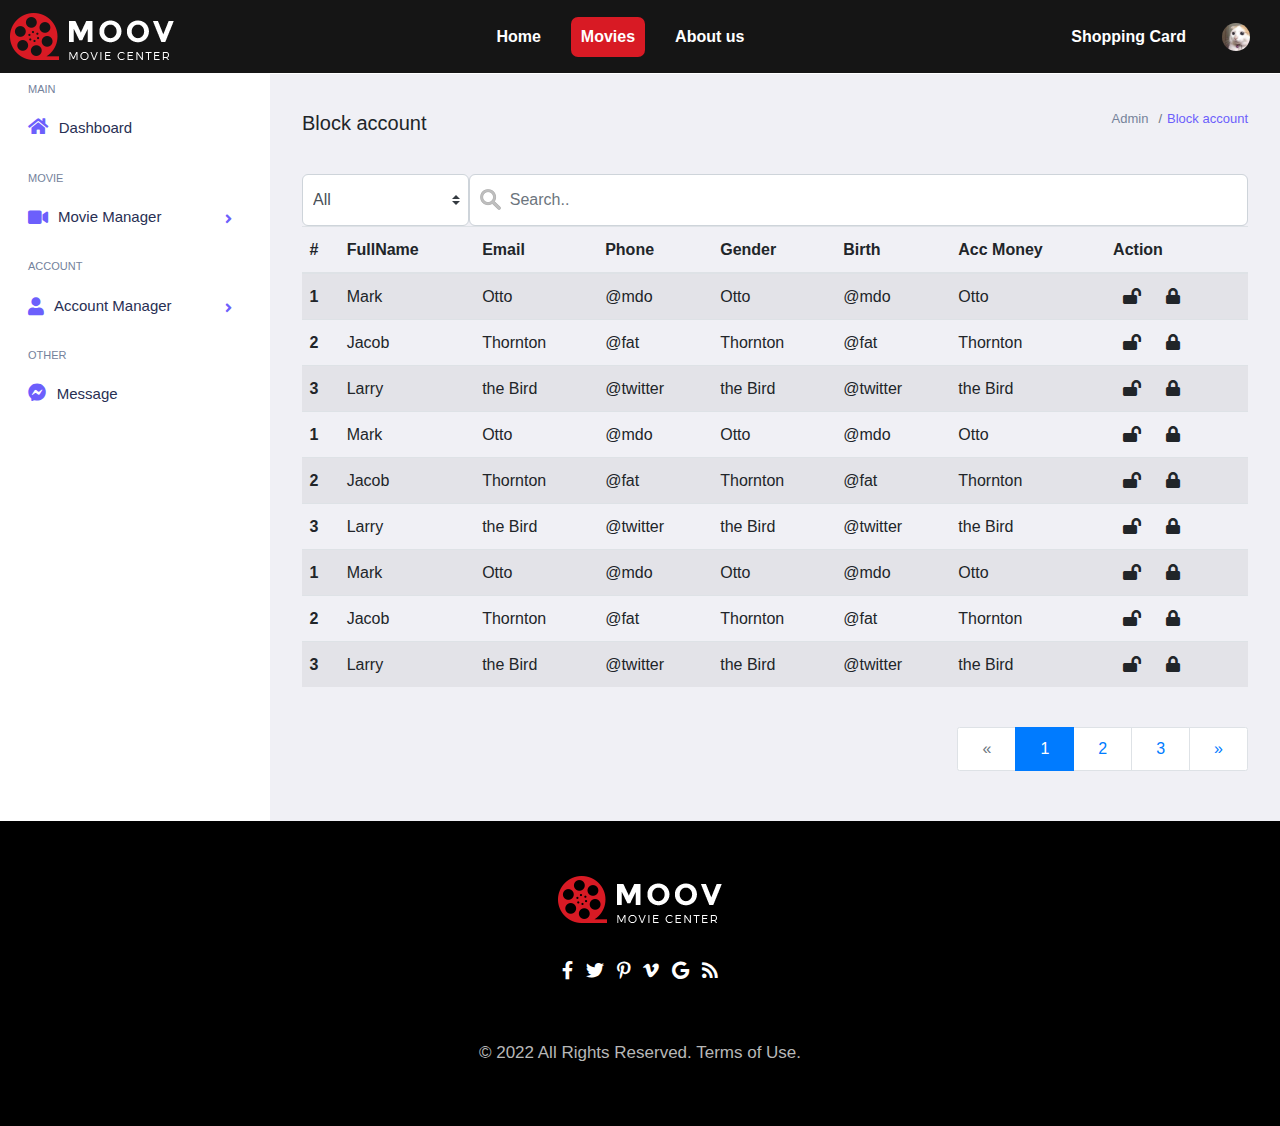
<file: admin-handleAcc.html>
<!DOCTYPE html>
<html lang="en">

<head>
    <meta charset="UTF-8">
    <meta http-equiv="X-UA-Compatible" content="IE=edge">
    <meta name="viewport" content="width=device-width, initial-scale=1.0">
    <title>Document</title>
    <link rel="stylesheet" href="https://cdnjs.cloudflare.com/ajax/libs/font-awesome/5.15.4/css/all.min.css">
    <link rel="stylesheet" href="https://cdn.jsdelivr.net/npm/bootstrap@4.0.0/dist/css/bootstrap.min.css"
        integrity="sha384-Gn5384xqQ1aoWXA+058RXPxPg6fy4IWvTNh0E263XmFcJlSAwiGgFAW/dAiS6JXm" crossorigin="anonymous">
    <script src="https://code.jquery.com/jquery-3.2.1.slim.min.js"
        integrity="sha384-KJ3o2DKtIkvYIK3UENzmM7KCkRr/rE9/Qpg6aAZGJwFDMVNA/GpGFF93hXpG5KkN"
        crossorigin="anonymous"></script>
    <script src="https://cdn.jsdelivr.net/npm/popper.js@1.12.9/dist/umd/popper.min.js"
        integrity="sha384-ApNbgh9B+Y1QKtv3Rn7W3mgPxhU9K/ScQsAP7hUibX39j7fakFPskvXusvfa0b4Q"
        crossorigin="anonymous"></script>
    <script src="https://cdn.jsdelivr.net/npm/bootstrap@4.0.0/dist/js/bootstrap.min.js"
        integrity="sha384-JZR6Spejh4U02d8jOt6vLEHfe/JQGiRRSQQxSfFWpi1MquVdAyjUar5+76PVCmYl"
        crossorigin="anonymous"></script>
    <link rel="stylesheet" href="./css/all.css">
</head>

<body>
    <div id="page-heading">
        <!-- them onactive + bo container de thay doi size cua header -->
        <nav class="navbar navbar-expand-sm navbar-dark onactive">
            <a class="navbar-brand" href="#">
                <img src="./images/logo-default.png" alt="Logo" style="width:164px; height: 47px;">
            </a>
            <button class="navbar-toggler" type="button" data-toggle="collapse" data-target="#collapsibleNavbar">
                <span class="navbar-toggler-icon"></span>
            </button>
            <div class="collapse navbar-collapse" id="collapsibleNavbar">
                <!-- them d-flex justify-content-between nav-width de tao khoang cach khi login-->
                <ul class="navbar-nav ml-auto d-flex justify-content-between nav-width" id="collapsibleNavbar">
                    <div class="const-component-wrapper d-flex">
                        <li class="nav-item active">
                            <a class="nav-link" href="./index.html">Home</a>
                        </li>
                        <li class="nav-item">
                            <a class="nav-link active" href="./movies.html">Movies</a>
                        </li>
                        <li class="nav-item">
                            <a class="nav-link" href="#">About us</a>
                        </li>
                        <!-- them not-admin de an link nay -->
                        <li class="nav-item not-admin">
                            <a class="nav-link" href="#">Admin Manager</a>
                        </li>
                        <!-- <li class="nav-item">
                            <a class="nav-link" href="#">
                                <i class="fas fa-shopping-bag"></i>
                                <span>2</span>
                            </a>
                        </li> -->
                    </div>
                    <!-- them d-flex de hien -->
                    <div class="connecting-to-web">
                        <li class="nav-item">
                            <a class="nav-link" href="./login.html">Login</a>
                        </li>
                        <li class="nav-item">
                            <a class="nav-link" href="./signup.html">Sign up</a>
                        </li>
                    </div>
                    <div class="connected-to-web d-flex">
                        <div class="shopping-card-wrapper">
                            <!-- them class onclick de hien demo-card-film -->
                            <span class="shoping-card-title">Shopping Card</span>
                            <div class="demo-card-film">
                                <div class="MyCard-header d-flex">
                                    <h6>Shopping Card</h6>
                                    <a href="#">View all notification</a>
                                </div>
                                <div class="MyCard-content">
                                    <div class="MyCard-content-item">
                                        <a href="#">
                                            <img src="./images/gallery-1.jpg">
                                        </a>
                                        <div class="card-film-info">
                                            <h3><a href="#">Twenty Five Twenty One Twenty Five Twenty One</a></h3>
                                            <p class="card-last-access">Last access was 13 day ago</p>
                                            <!-- mac dinh la chua tra, them paid de hien tra roi -->
                                            <div class="card-checkpay paid">
                                                <span>Paid</span>
                                                <!-- dung after de hien tich -->
                                                <a href="#">Pay Now$$</a>
                                            </div>
                                        </div>
                                    </div>
                                </div>
                            </div>
                        </div>
                        <!-- <div class="notification-wrapper">
                            <span><i class="fas fa-bell"></i></span>
                            <div class="notification-list"></div>
                        </div> -->
                        <!-- add class onclick to appear avatar-down-->
                        <div class="avatar-wrapper">
                            <img src="./images/avatar.jpg" alt="avatar">
                            <div class="avatar-down">
                                <div class="avatar__down-header">
                                    <img src="./images/avatar.jpg" alt="avatar">
                                    <p>Le Minh Quan</p>
                                </div>
                                <hr>
                                <div class="avatar__down-info">
                                    <a href="#">Your Info</a>
                                </div>
                                <hr>
                                <div class="avatar__down-singout">
                                    <a href="#">Sign out</a>
                                </div>
                            </div>
                        </div>
                    </div>
                </ul>
            </div>
        </nav>
    </div>
    <div id="admin-wrapper">
        <div class="admin-sidebar">
            <ul>
                <li class="main-side">
                    <h3>Main</h3>
                    <a href="#">
                        <i class="fas fa-home"></i>
                        <span>Dashboard</span>
                    </a>
                </li>
                <li class="movie-side">
                    <h3>Movie</h3>
                    <button>
                        <i class="fas fa-video"></i>
                        <span>Movie Manager</span>
                        <div class="direction-wrapper">
                            <i class="fas fa-angle-right"></i>
                            <i class="fas fa-angle-down"></i>
                        </div>
                    </button>
                    <ul class="dropdown-manager">
                        <li><a href="admin.html">
                                <i class="fas fa-caret-right"></i>
                                <span>Add movie</span>
                            </a></li>
                        <li><a href="movies.html">
                                <i class="fas fa-caret-right"></i>
                                <span>List movie</span>
                            </a></li>
                    </ul>
                </li>
                <li class="account-side">
                    <h3>Account</h3>
                    <button>
                        <i class="fas fa-user"></i>
                        <span>Account Manager</span>
                        <div class="direction-wrapper">
                            <i class="fas fa-angle-right"></i>
                            <i class="fas fa-angle-down"></i>
                        </div>
                    </button>
                    <ul class="dropdown-manager">
                        <li><a href="admin-handleAcc.html">
                                <i class="fas fa-caret-right"></i>
                                <span>Block account</span>
                            </a></li>
                        <li><a href="admin-handleAcc.html">
                                <i class="fas fa-caret-right"></i>
                                <span>UnBlock account</span>
                            </a></li>
                    </ul>
                </li>
                <li class="other-side">
                    <h3>Other</h3>
                    <a href="#">
                        <i class="fab fa-facebook-messenger"></i>
                        <span>Message</span>
                    </a>
                </li>
            </ul>
        </div>
        <div class="admin-main">
            <div class="main-cotainer">
                <div class="main-header">
                    <h1>Block account</h1>
                    <ul>
                        <li class="breadcrumb-item"><a href="#">Admin</a></li>
                        <li class="breadcrumb-item active"><a href="#">Block account</a></li>
                    </ul>
                </div>
                <div class="main-form">
                    <div class="search-wrapper">
                        <select class="custom-select custom__own-select custom-label-ip" id="inputGroupSelect01">
                            <option value="0" selected>All</option>
                            <option value="1">Block</option>
                            <option value="2">Unblock</option>
                        </select>
                        <input class="form-control custom-label-ip custom-search" id="search-info" type="text"
                            placeholder="Search..">
                    </div>
                    <div class="result_acc-wrapper">
                        <table class="table table-striped table-hover custom-label-ip">
                            <thead class="">
                                <tr>
                                    <th scope="col">#</th>
                                    <th scope="col">FullName</th>
                                    <th scope="col">Email</th>
                                    <th scope="col">Phone</th>
                                    <th scope="col">Gender</th>
                                    <th scope="col">Birth</th>
                                    <th scope="col">Acc Money</th>
                                    <th scope="col">Action</th>
                                </tr>
                            </thead>
                            <tbody class="customm-tableBody">
                                <tr onclick="">
                                    <th scope="row">1</th>
                                    <td>Mark</td>
                                    <td>Otto</td>
                                    <td>@mdo</td>
                                    <td>Otto</td>
                                    <td>@mdo</td>
                                    <td>Otto</td>
                                    <td>
                                        <i class="fas fa-lock-open"></i>
                                        <i class="fas fa-lock"></i>
                                    </td>
                                </tr>
                                <tr onclick="">
                                    <th scope="row">2</th>
                                    <td>Jacob</td>
                                    <td>Thornton</td>
                                    <td>@fat</td>
                                    <td>Thornton</td>
                                    <td>@fat</td>
                                    <td>Thornton</td>
                                    <td>
                                        <i class="fas fa-lock-open"></i>
                                        <i class="fas fa-lock"></i>
                                    </td>
                                </tr>
                                <tr onclick="">
                                    <th scope="row">3</th>
                                    <td>Larry</td>
                                    <td>the Bird</td>
                                    <td>@twitter</td>
                                    <td>the Bird</td>
                                    <td>@twitter</td>
                                    <td>the Bird</td>
                                    <td>
                                        <i class="fas fa-lock-open"></i>
                                        <i class="fas fa-lock"></i>
                                    </td>
                                </tr>
                                <tr onclick="">
                                    <th scope="row">1</th>
                                    <td>Mark</td>
                                    <td>Otto</td>
                                    <td>@mdo</td>
                                    <td>Otto</td>
                                    <td>@mdo</td>
                                    <td>Otto</td>
                                    <td>
                                        <i class="fas fa-lock-open"></i>
                                        <i class="fas fa-lock"></i>
                                    </td>
                                </tr>
                                <tr onclick="">
                                    <th scope="row">2</th>
                                    <td>Jacob</td>
                                    <td>Thornton</td>
                                    <td>@fat</td>
                                    <td>Thornton</td>
                                    <td>@fat</td>
                                    <td>Thornton</td>
                                    <td>
                                        <i class="fas fa-lock-open"></i>
                                        <i class="fas fa-lock"></i>
                                    </td>
                                </tr>
                                <tr onclick="">
                                    <th scope="row">3</th>
                                    <td>Larry</td>
                                    <td>the Bird</td>
                                    <td>@twitter</td>
                                    <td>the Bird</td>
                                    <td>@twitter</td>
                                    <td>the Bird</td>
                                    <td>
                                        <i class="fas fa-lock-open"></i>
                                        <i class="fas fa-lock"></i>
                                    </td>
                                </tr>
                                <tr onclick="">
                                    <th scope="row">1</th>
                                    <td>Mark</td>
                                    <td>Otto</td>
                                    <td>@mdo</td>
                                    <td>Otto</td>
                                    <td>@mdo</td>
                                    <td>Otto</td>
                                    <td>
                                        <i class="fas fa-lock-open"></i>
                                        <i class="fas fa-lock"></i>
                                    </td>
                                </tr>
                                <tr onclick="">
                                    <th scope="row">2</th>
                                    <td>Jacob</td>
                                    <td>Thornton</td>
                                    <td>@fat</td>
                                    <td>Thornton</td>
                                    <td>@fat</td>
                                    <td>Thornton</td>
                                    <td>
                                        <i class="fas fa-lock-open"></i>
                                        <i class="fas fa-lock"></i>
                                    </td>
                                </tr>
                                <tr onclick="">
                                    <th scope="row">3</th>
                                    <td>Larry</td>
                                    <td>the Bird</td>
                                    <td>@twitter</td>
                                    <td>the Bird</td>
                                    <td>@twitter</td>
                                    <td>the Bird</td>
                                    <td>
                                        <i class="fas fa-lock-open"></i>
                                        <i class="fas fa-lock"></i>
                                    </td>
                                </tr>
                            </tbody>
                        </table>

                        <nav aria-label="Page navigation">
                            <ul class="pagination custom-nav">
                              <li class="page-item disabled">
                                <a class="page-link" href="#" aria-label="Previous">
                                  <span aria-hidden="true">&laquo;</span>
                                  <span class="sr-only">Previous</span>
                                </a>
                              </li>
                              <li class="page-item active"><a class="page-link" href="#">1</a></li>
                              <li class="page-item"><a class="page-link" href="#">2</a></li>
                              <li class="page-item"><a class="page-link" href="#">3</a></li>
                              <li class="page-item">
                                <a class="page-link" href="#" aria-label="Next">
                                  <span aria-hidden="true">&raquo;</span>
                                  <span class="sr-only">Next</span>
                                </a>
                              </li>
                            </ul>
                          </nav>
                    </div>
                </div>
            </div>
        </div>
    </div>
    <div id="page-footer">
        <div class="container">
            <div class="footer-content">
                <img src="./images/logo-default.png" alt="logo-img">
                <div class="icon-wrapper">
                    <a href="#"><i class="fab fa-facebook-f"></i></a>
                    <a href="#"><i class="fab fa-twitter"></i></a>
                    <a href="#"><i class="fab fa-pinterest-p"></i></a>
                    <a href="#"><i class="fab fa-vimeo-v"></i></a>
                    <a href="#"><i class="fab fa-google"></i></a>
                    <a href="#"><i class="fas fa-rss"></i></a>
                </div>
            </div>
            <div class="footer-copyright">
                <p>© 2022 All Rights Reserved. Terms of Use.</p>
            </div>
        </div>
    </div>
    <script src="./js/script.js"></script>
    <script>
        handleAll_Except_Login_SignOut();
        handleAdmin();
    </script>
</body>

</html>
</file>
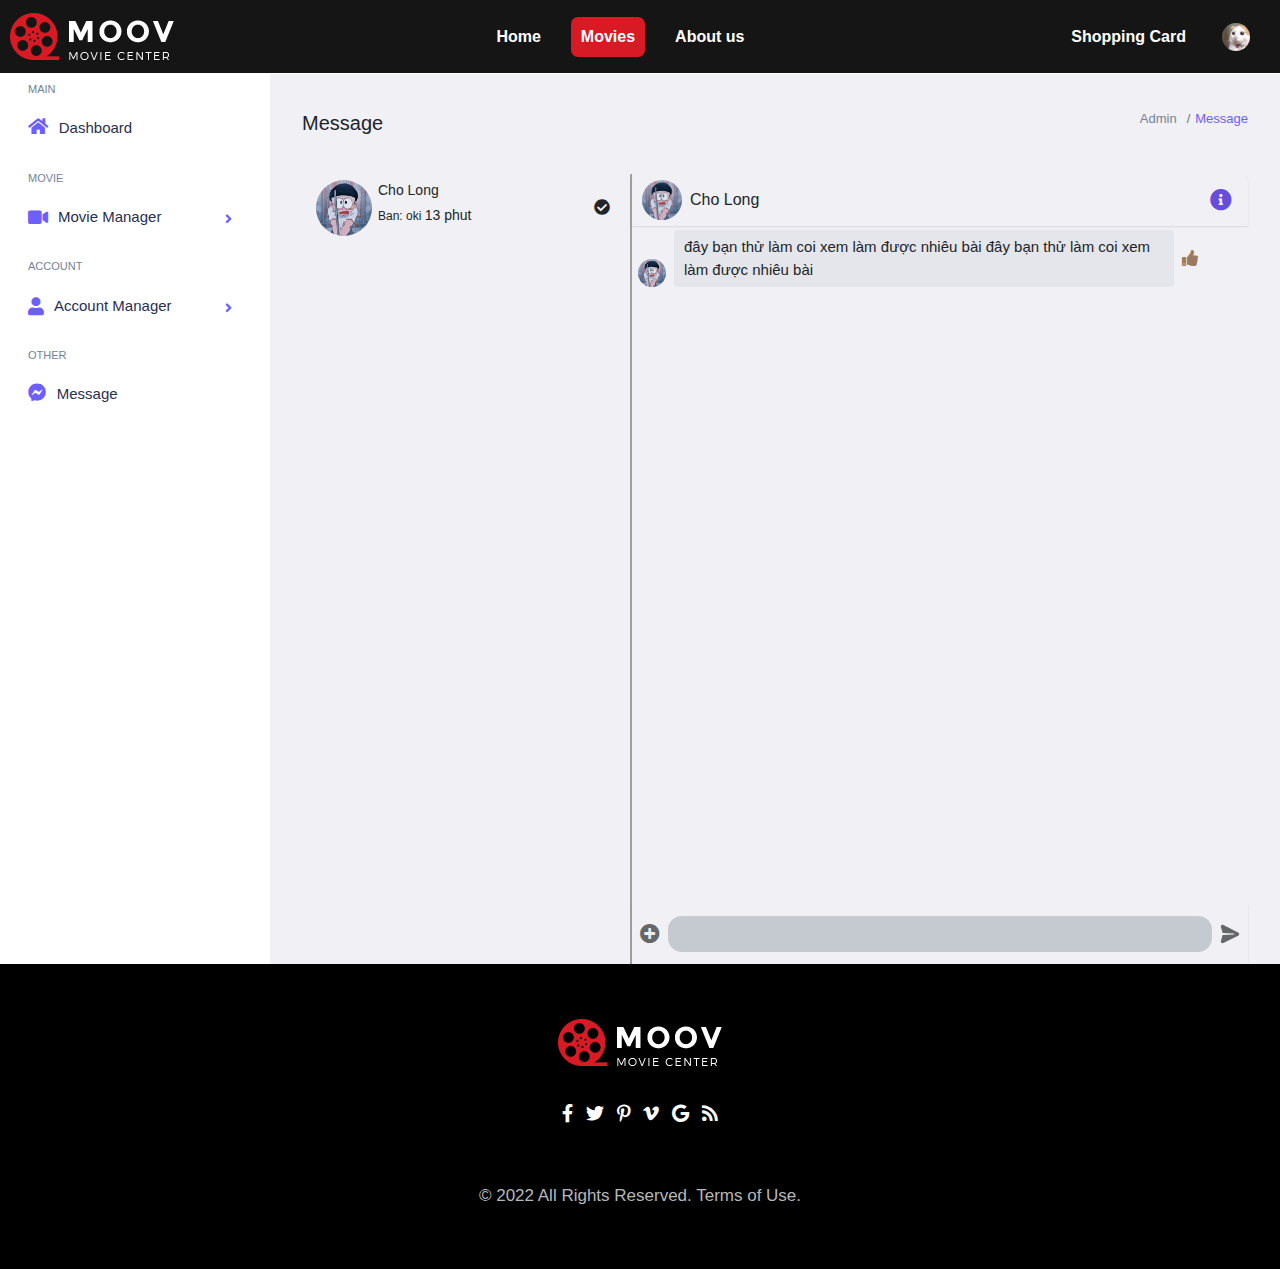
<file: admin-mess.html>
<!DOCTYPE html>
<html lang="en">

<head>
    <meta charset="UTF-8">
    <meta http-equiv="X-UA-Compatible" content="IE=edge">
    <meta name="viewport" content="width=device-width, initial-scale=1.0">
    <title>Document</title>
    <link rel="stylesheet" href="https://cdnjs.cloudflare.com/ajax/libs/font-awesome/5.15.4/css/all.min.css">
    <link rel="stylesheet" href="https://cdn.jsdelivr.net/npm/bootstrap@4.0.0/dist/css/bootstrap.min.css"
        integrity="sha384-Gn5384xqQ1aoWXA+058RXPxPg6fy4IWvTNh0E263XmFcJlSAwiGgFAW/dAiS6JXm" crossorigin="anonymous">
    <script src="https://code.jquery.com/jquery-3.2.1.slim.min.js"
        integrity="sha384-KJ3o2DKtIkvYIK3UENzmM7KCkRr/rE9/Qpg6aAZGJwFDMVNA/GpGFF93hXpG5KkN"
        crossorigin="anonymous"></script>
    <script src="https://cdn.jsdelivr.net/npm/popper.js@1.12.9/dist/umd/popper.min.js"
        integrity="sha384-ApNbgh9B+Y1QKtv3Rn7W3mgPxhU9K/ScQsAP7hUibX39j7fakFPskvXusvfa0b4Q"
        crossorigin="anonymous"></script>
    <script src="https://cdn.jsdelivr.net/npm/bootstrap@4.0.0/dist/js/bootstrap.min.js"
        integrity="sha384-JZR6Spejh4U02d8jOt6vLEHfe/JQGiRRSQQxSfFWpi1MquVdAyjUar5+76PVCmYl"
        crossorigin="anonymous"></script>
    <link rel="stylesheet" href="./css/all.css">
</head>

<body>
    <div id="page-heading">
        <!-- them onactive + bo container de thay doi size cua header -->
        <nav class="navbar navbar-expand-sm navbar-dark onactive">
            <a class="navbar-brand" href="#">
                <img src="./images/logo-default.png" alt="Logo" style="width:164px; height: 47px;">
            </a>
            <button class="navbar-toggler" type="button" data-toggle="collapse" data-target="#collapsibleNavbar">
                <span class="navbar-toggler-icon"></span>
            </button>
            <div class="collapse navbar-collapse" id="collapsibleNavbar">
                <!-- them d-flex justify-content-between nav-width de tao khoang cach khi login-->
                <ul class="navbar-nav ml-auto d-flex justify-content-between nav-width" id="collapsibleNavbar">
                    <div class="const-component-wrapper d-flex">
                        <li class="nav-item active">
                            <a class="nav-link" href="./index.html">Home</a>
                        </li>
                        <li class="nav-item">
                            <a class="nav-link active" href="./movies.html">Movies</a>
                        </li>
                        <li class="nav-item">
                            <a class="nav-link" href="#">About us</a>
                        </li>
                        <!-- them not-admin de an link nay -->
                        <li class="nav-item not-admin">
                            <a class="nav-link" href="#">Admin Manager</a>
                        </li>
                        <!-- <li class="nav-item">
                            <a class="nav-link" href="#">
                                <i class="fas fa-shopping-bag"></i>
                                <span>2</span>
                            </a>
                        </li> -->
                    </div>
                    <!-- them d-flex de hien -->
                    <div class="connecting-to-web">
                        <li class="nav-item">
                            <a class="nav-link" href="./login.html">Login</a>
                        </li>
                        <li class="nav-item">
                            <a class="nav-link" href="./signup.html">Sign up</a>
                        </li>
                    </div>
                    <div class="connected-to-web d-flex">
                        <div class="shopping-card-wrapper">
                            <!-- them class onclick de hien demo-card-film -->
                            <span class="shoping-card-title">Shopping Card</span>
                            <div class="demo-card-film">
                                <div class="MyCard-header d-flex">
                                    <h6>Shopping Card</h6>
                                    <a href="#">View all notification</a>
                                </div>
                                <div class="MyCard-content">
                                    <div class="MyCard-content-item">
                                        <a href="#">
                                            <img src="./images/gallery-1.jpg">
                                        </a>
                                        <div class="card-film-info">
                                            <h3><a href="#">Twenty Five Twenty One Twenty Five Twenty One</a></h3>
                                            <p class="card-last-access">Last access was 13 day ago</p>
                                            <!-- mac dinh la chua tra, them paid de hien tra roi -->
                                            <div class="card-checkpay paid">
                                                <span>Paid</span>
                                                <!-- dung after de hien tich -->
                                                <a href="#">Pay Now$$</a>
                                            </div>
                                        </div>
                                    </div>
                                </div>
                            </div>
                        </div>
                        <!-- <div class="notification-wrapper">
                            <span><i class="fas fa-bell"></i></span>
                            <div class="notification-list"></div>
                        </div> -->
                        <!-- add class onclick to appear avatar-down-->
                        <div class="avatar-wrapper">
                            <img src="./images/avatar.jpg" alt="avatar">
                            <div class="avatar-down">
                                <div class="avatar__down-header">
                                    <img src="./images/avatar.jpg" alt="avatar">
                                    <p>Le Minh Quan</p>
                                </div>
                                <hr>
                                <div class="avatar__down-info">
                                    <a href="#">Your Info</a>
                                </div>
                                <hr>
                                <div class="avatar__down-singout">
                                    <a href="#">Sign out</a>
                                </div>
                            </div>
                        </div>
                    </div>
                </ul>
            </div>
        </nav>
    </div>
    <div id="admin-wrapper">
        <div class="admin-sidebar">
            <ul>
                <li class="main-side">
                    <h3>Main</h3>
                    <a href="#">
                        <i class="fas fa-home"></i>
                        <span>Dashboard</span>
                    </a>
                </li>
                <li class="movie-side">
                    <h3>Movie</h3>
                    <button>
                        <i class="fas fa-video"></i>
                        <span>Movie Manager</span>
                        <div class="direction-wrapper">
                            <i class="fas fa-angle-right"></i>
                            <i class="fas fa-angle-down"></i>
                        </div>
                    </button>
                    <ul class="dropdown-manager">
                        <li><a href="admin.html">
                                <i class="fas fa-caret-right"></i>
                                <span>Add movie</span>
                            </a></li>
                        <li><a href="movies.html">
                                <i class="fas fa-caret-right"></i>
                                <span>List movie</span>
                            </a></li>
                    </ul>
                </li>
                <li class="account-side">
                    <h3>Account</h3>
                    <button>
                        <i class="fas fa-user"></i>
                        <span>Account Manager</span>
                        <div class="direction-wrapper">
                            <i class="fas fa-angle-right"></i>
                            <i class="fas fa-angle-down"></i>
                        </div>
                    </button>
                    <ul class="dropdown-manager">
                        <li><a href="admin-handleAcc.html">
                                <i class="fas fa-caret-right"></i>
                                <span>Block account</span>
                            </a></li>
                        <li><a href="admin-handleAcc.html">
                                <i class="fas fa-caret-right"></i>
                                <span>UnBlock account</span>
                            </a></li>
                    </ul>
                </li>
                <li class="other-side">
                    <h3>Other</h3>
                    <a href="#">
                        <i class="fab fa-facebook-messenger"></i>
                        <span>Message</span>
                    </a>
                </li>
            </ul>
        </div>
        <div class="admin-main">
            <div class="main-cotainer">
                <div class="main-header">
                    <h1>Message</h1>
                    <ul>
                        <li class="breadcrumb-item"><a href="#">Admin</a></li>
                        <li class="breadcrumb-item active"><a href="#">Message</a></li>
                    </ul>
                </div>
                <div class="main-mess">
                    <div class="mess-left">
                        <div class="user-list">
                            <div class="user-item">
                                <div class="user-ava">
                                    <img src="./images/cho-long.jpg" alt="">
                                </div>
                                <div class="user-info">
                                    <span>Cho Long</span>
                                    <p>Ban: oki <span>13 phut</span></p>
                                </div>
                                <div class="check-watch">
                                    <span><i class="fas fa-check-circle"></i></span>
                                </div>
                            </div>
                            
                        </div>
                    </div>
                    <div class="mess-right">
                        <div class="MR-header">
                            <div class="account-mess">
                                <div class="account-ava">
                                    <a href="">
                                        <img src="./images/cho-long.jpg" alt="">
                                    </a>
                                </div>
                                <h4>Cho Long</h4>
                            </div>
                            <div class="control-mess">
                                <span class="info-mess"><i class="fas fa-info-circle"></i></span>
                            </div>
                        </div>
                        <div class="MR-content">
                            <div class="mess-list">
                                <div class="mess-item">
                                    <div class="mess-ava">
                                        <img src="./images/cho-long.jpg" alt="">
                                    </div>
                                    <p>đây bạn thử làm coi xem làm được nhiêu bài đây bạn thử làm coi xem làm được nhiêu bài</p>
                                    <div class="mess-react">
                                        <span><i class="fas fa-thumbs-up"></i></span>
                                    </div>
                                </div>
                                
                            </div>
                        </div>
                        <div class="mess-send">
                            <div class="import-file">
                                <span><i class="fas fa-plus-circle"></i></span>
                            </div>
                            <div class="text-input">
                                <input type="text">
                            </div>
                            <div class="send-pos">
                                <svg width="20px" height="20px" viewBox="0 0 24 24" class="crt8y2ji"><path d="M16.6915026,12.4744748 L3.50612381,13.2599618 C3.19218622,13.2599618 3.03521743,13.4170592 3.03521743,13.5741566 L1.15159189,20.0151496 C0.8376543,20.8006365 0.99,21.89 1.77946707,22.52 C2.41,22.99 3.50612381,23.1 4.13399899,22.8429026 L21.714504,14.0454487 C22.6563168,13.5741566 23.1272231,12.6315722 22.9702544,11.6889879 C22.8132856,11.0605983 22.3423792,10.4322088 21.714504,10.118014 L4.13399899,1.16346272 C3.34915502,0.9 2.40734225,1.00636533 1.77946707,1.4776575 C0.994623095,2.10604706 0.8376543,3.0486314 1.15159189,3.99121575 L3.03521743,10.4322088 C3.03521743,10.5893061 3.34915502,10.7464035 3.50612381,10.7464035 L16.6915026,11.5318905 C16.6915026,11.5318905 17.1624089,11.5318905 17.1624089,12.0031827 C17.1624089,12.4744748 16.6915026,12.4744748 16.6915026,12.4744748 Z"></path></svg>
                            </div>
                        </div>
                    </div>
                </div>
            </div>
        </div>
    </div>
    <div id="page-footer">
        <div class="container">
            <div class="footer-content">
                <img src="./images/logo-default.png" alt="logo-img">
                <div class="icon-wrapper">
                    <a href="#"><i class="fab fa-facebook-f"></i></a>
                    <a href="#"><i class="fab fa-twitter"></i></a>
                    <a href="#"><i class="fab fa-pinterest-p"></i></a>
                    <a href="#"><i class="fab fa-vimeo-v"></i></a>
                    <a href="#"><i class="fab fa-google"></i></a>
                    <a href="#"><i class="fas fa-rss"></i></a>
                </div>
            </div>
            <div class="footer-copyright">
                <p>© 2022 All Rights Reserved. Terms of Use.</p>
            </div>
        </div>
    </div>
    <script src="./js/script.js"></script>
    <script>
        handleAll_Except_Login_SignOut();
        handleAdmin();
    </script>
</body>

</html>
</file>
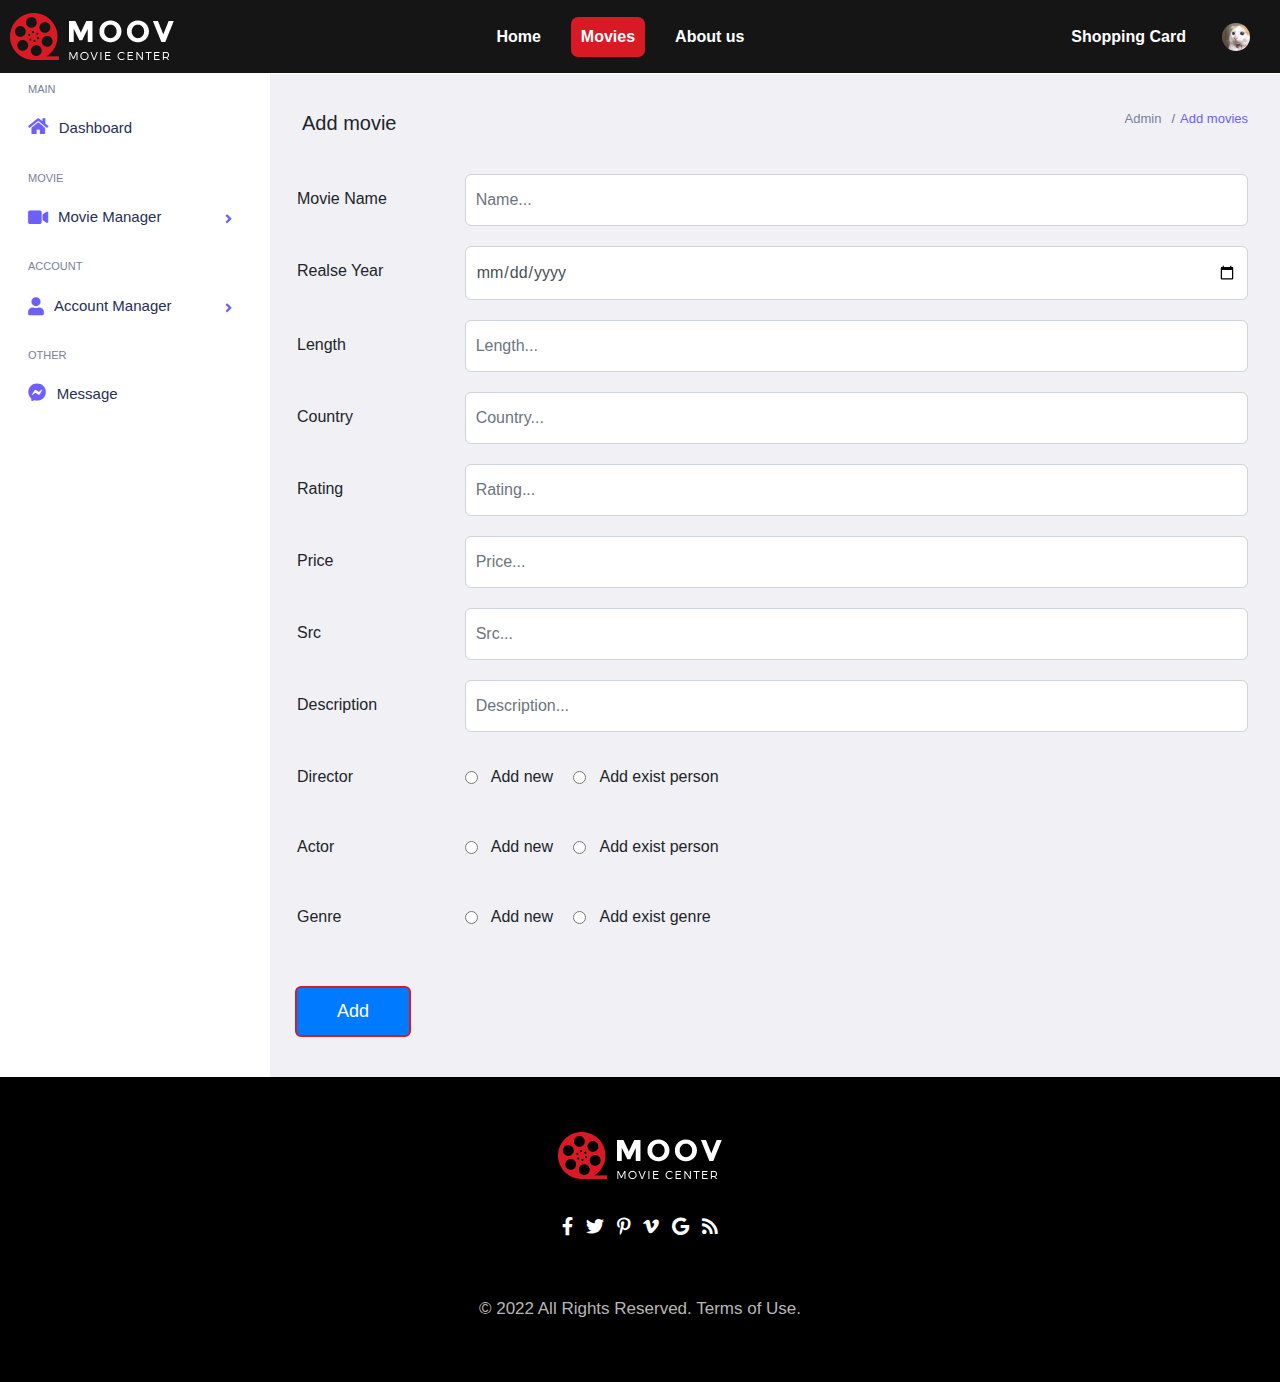
<file: admin.html>
<!DOCTYPE html>
<html lang="en">

<head>
    <meta charset="UTF-8">
    <meta http-equiv="X-UA-Compatible" content="IE=edge">
    <meta name="viewport" content="width=device-width, initial-scale=1.0">
    <title>Document</title>
    <link rel="stylesheet" href="https://cdnjs.cloudflare.com/ajax/libs/font-awesome/5.15.4/css/all.min.css">
    <link rel="stylesheet" href="https://cdn.jsdelivr.net/npm/bootstrap@4.0.0/dist/css/bootstrap.min.css"
        integrity="sha384-Gn5384xqQ1aoWXA+058RXPxPg6fy4IWvTNh0E263XmFcJlSAwiGgFAW/dAiS6JXm" crossorigin="anonymous">
    <script src="https://code.jquery.com/jquery-3.2.1.slim.min.js"
        integrity="sha384-KJ3o2DKtIkvYIK3UENzmM7KCkRr/rE9/Qpg6aAZGJwFDMVNA/GpGFF93hXpG5KkN"
        crossorigin="anonymous"></script>
    <script src="https://cdn.jsdelivr.net/npm/popper.js@1.12.9/dist/umd/popper.min.js"
        integrity="sha384-ApNbgh9B+Y1QKtv3Rn7W3mgPxhU9K/ScQsAP7hUibX39j7fakFPskvXusvfa0b4Q"
        crossorigin="anonymous"></script>
    <script src="https://cdn.jsdelivr.net/npm/bootstrap@4.0.0/dist/js/bootstrap.min.js"
        integrity="sha384-JZR6Spejh4U02d8jOt6vLEHfe/JQGiRRSQQxSfFWpi1MquVdAyjUar5+76PVCmYl"
        crossorigin="anonymous"></script>
    <link rel="stylesheet" href="./css/all.css">
</head>

<body>
    <div id="page-heading">
        <!-- them onactive + bo container de thay doi size cua header -->
        <nav class="navbar navbar-expand-sm navbar-dark onactive">
            <a class="navbar-brand" href="#">
                <img src="./images/logo-default.png" alt="Logo" style="width:164px; height: 47px;">
            </a>
            <button class="navbar-toggler" type="button" data-toggle="collapse" data-target="#collapsibleNavbar">
                <span class="navbar-toggler-icon"></span>
            </button>
            <div class="collapse navbar-collapse" id="collapsibleNavbar">
                <!-- them d-flex justify-content-between nav-width de tao khoang cach khi login-->
                <ul class="navbar-nav ml-auto d-flex justify-content-between nav-width" id="collapsibleNavbar">
                    <div class="const-component-wrapper d-flex">
                        <li class="nav-item active">
                            <a class="nav-link" href="./index.html">Home</a>
                        </li>
                        <li class="nav-item">
                            <a class="nav-link active" href="./movies.html">Movies</a>
                        </li>
                        <li class="nav-item">
                            <a class="nav-link" href="#">About us</a>
                        </li>
                        <!-- them not-admin de an link nay -->
                        <li class="nav-item not-admin">
                            <a class="nav-link" href="#">Admin Manager</a>
                        </li>
                        <!-- <li class="nav-item">
                            <a class="nav-link" href="#">
                                <i class="fas fa-shopping-bag"></i>
                                <span>2</span>
                            </a>
                        </li> -->
                    </div>
                    <!-- them d-flex de hien -->
                    <div class="connecting-to-web">
                        <li class="nav-item">
                            <a class="nav-link" href="./login.html">Login</a>
                        </li>
                        <li class="nav-item">
                            <a class="nav-link" href="./signup.html">Sign up</a>
                        </li>
                    </div>
                    <div class="connected-to-web d-flex">
                        <div class="shopping-card-wrapper">
                            <!-- them class onclick de hien demo-card-film -->
                            <span class="shoping-card-title">Shopping Card</span>
                            <div class="demo-card-film">
                                <div class="MyCard-header d-flex">
                                    <h6>Shopping Card</h6>
                                    <a href="#">View all notification</a>
                                </div>
                                <div class="MyCard-content">
                                    <div class="MyCard-content-item">
                                        <a href="#">
                                            <img src="./images/gallery-1.jpg">
                                        </a>
                                        <div class="card-film-info">
                                            <h3><a href="#">Twenty Five Twenty One Twenty Five Twenty One</a></h3>
                                            <p class="card-last-access">Last access was 13 day ago</p>
                                            <!-- mac dinh la chua tra, them paid de hien tra roi -->
                                            <div class="card-checkpay paid">
                                                <span>Paid</span>
                                                <!-- dung after de hien tich -->
                                                <a href="#">Pay Now$$</a>
                                            </div>
                                        </div>
                                    </div>
                                </div>
                            </div>
                        </div>
                        <!-- <div class="notification-wrapper">
                            <span><i class="fas fa-bell"></i></span>
                            <div class="notification-list"></div>
                        </div> -->
                        <!-- add class onclick to appear avatar-down-->
                        <div class="avatar-wrapper">
                            <img src="./images/avatar.jpg" alt="avatar">
                            <div class="avatar-down">
                                <div class="avatar__down-header">
                                    <img src="./images/avatar.jpg" alt="avatar">
                                    <p>Le Minh Quan</p>
                                </div>
                                <hr>
                                <div class="avatar__down-info">
                                    <a href="#">Your Info</a>
                                </div>
                                <hr>
                                <div class="avatar__down-singout">
                                    <a href="#">Sign out</a>
                                </div>
                            </div>
                        </div>
                    </div>
                </ul>
            </div>
        </nav>
    </div>
    <div id="admin-wrapper">
        <div class="admin-sidebar">
            <ul>
                <li class="main-side">
                    <h3>Main</h3>
                    <a href="#">
                        <i class="fas fa-home"></i>
                        <span>Dashboard</span>
                    </a>
                </li>
                <li class="movie-side">
                    <h3>Movie</h3>
                    <button>
                        <i class="fas fa-video"></i>
                        <span>Movie Manager</span>
                        <div class="direction-wrapper">
                            <i class="fas fa-angle-right"></i>
                            <i class="fas fa-angle-down"></i>
                        </div>
                    </button>
                    <ul class="dropdown-manager">
                        <li><a href="admin.html">
                                <i class="fas fa-caret-right"></i>
                                <span>Add movie</span>
                            </a></li>
                        <li><a href="movies.html">
                                <i class="fas fa-caret-right"></i>
                                <span>List movie</span>
                            </a></li>
                    </ul>
                </li>
                <li class="account-side">
                    <h3>Account</h3>
                    <button>
                        <i class="fas fa-user"></i>
                        <span>Account Manager</span>
                        <div class="direction-wrapper">
                            <i class="fas fa-angle-right"></i>
                            <i class="fas fa-angle-down"></i>
                        </div>
                    </button>
                    <ul class="dropdown-manager">
                        <li><a href="admin-handleAcc.html">
                                <i class="fas fa-caret-right"></i>
                                <span>Block account</span>
                            </a></li>
                        <li><a href="admin-handleAcc.html">
                                <i class="fas fa-caret-right"></i>
                                <span>UnBlock account</span>
                            </a></li>
                    </ul>
                </li>
                <li class="other-side">
                    <h3>Other</h3>
                    <a href="#">
                        <i class="fab fa-facebook-messenger"></i>
                        <span>Message</span>
                    </a>
                </li>
            </ul>
        </div>
        <div class="admin-main">
            <div class="main-cotainer">
                <div class="main-header">
                    <h1>Add movie</h1>
                    <ul>
                        <li class="breadcrumb-item"><a href="#">Admin</a></li>
                        <li class="breadcrumb-item active"><a href="#">Add movies</a></li>
                    </ul>
                </div>
                <div class="main-form">
                    <form>
                        <div class="form-group row">
                            <label for="inputName3" class="col-sm-2 col-form-label custom-label-ip">Movie Name</label>
                            <div class="col-sm-10">
                                <input type="text" class="form-control custom-label-ip" id="inputName3"
                                    placeholder="Name..." name="name">
                            </div>
                        </div>
                        <div class="form-group row">
                            <label for="inputRealseYear3" class="col-sm-2 col-form-label custom-label-ip">Realse
                                Year</label>
                            <div class="col-sm-10">
                                <input type="date" class="form-control custom-label-ip" id="inputRealseYear3"
                                    placeholder="Realse Year..." name="RealseYear">
                            </div>
                        </div>
                        <div class="form-group row">
                            <label for="inputLength3" class="col-sm-2 col-form-label custom-label-ip">Length</label>
                            <div class="col-sm-10">
                                <input type="number" class="form-control custom-label-ip" id="inputLength3"
                                    placeholder="Length..." name="Length">
                            </div>
                        </div>
                        <div class="form-group row">
                            <label for="inputCountry3" class="col-sm-2 col-form-label custom-label-ip">Country</label>
                            <div class="col-sm-10">
                                <input type="text" class="form-control custom-label-ip" id="inputCountry3"
                                    placeholder="Country..." name="Country">
                            </div>
                        </div>
                        <div class="form-group row">
                            <label for="inputRating3" class="col-sm-2 col-form-label custom-label-ip">Rating</label>
                            <div class="col-sm-10">
                                <input type="number" class="form-control custom-label-ip" id="inputRating3"
                                    placeholder="Rating..." name="Rating">
                            </div>
                        </div>
                        <div class="form-group row">
                            <label for="inputPrice3" class="col-sm-2 col-form-label custom-label-ip">Price</label>
                            <div class="col-sm-10">
                                <input type="number" class="form-control custom-label-ip" id="inputPrice3"
                                    placeholder="Price..." name="Price">
                            </div>
                        </div>
                        <div class="form-group row">
                            <label for="inputSrc3" class="col-sm-2 col-form-label custom-label-ip">Src</label>
                            <div class="col-sm-10">
                                <input type="text" class="form-control custom-label-ip" id="inputSrc3"
                                    placeholder="Src..." name="Src">
                            </div>
                        </div>
                        <div class="form-group row">
                            <label for="inputDescription3"
                                class="col-sm-2 col-form-label custom-label-ip">Description</label>
                            <div class="col-sm-10">
                                <input type="text" class="form-control custom-label-ip" id="inputDescription3"
                                    placeholder="Description..." name="Description">
                            </div>
                        </div>
                        <div id="director-data" class="form-group row">
                            <label for="" class="col-sm-2 col-form-label custom-label-ip">Director</label>
                            <div class="col-sm-10">
                                <div class="form-check form-check-inline">
                                    <input data-type="add-new" class="form-check-input custom-label-ip" type="radio" name="director-action"
                                        id="inlineRadio1" value="add-new">
                                    <label class="form-check-label custom-label-ip" for="inlineRadio1">Add new</label>
                                </div>
                                <div class="form-check form-check-inline">
                                    <input data-type="choose-exist" class="form-check-input custom-label-ip" type="radio" name="director-action"
                                        id="inlineRadio2" value="choose-exist">
                                    <label class="form-check-label custom-label-ip" for="inlineRadio2">Add exist
                                        person</label>
                                </div>

                                <div class="result-wrapper">
                                    
                                </div>

                                <div class="Choose-Ewrapper">

                                    <input class="form-control custom-label-ip custom-search" id="search-info"
                                        type="text" placeholder="Search..">

                                    <div class="custom-tableWrapper">
                                        <table id="Choose-existed"
                                            class="table table-striped table-hover custom-label-ip">
                                            <thead class="">
                                                <tr>
                                                    <th scope="col">#</th>
                                                    <th scope="col">FullName</th>
                                                    <th scope="col">Birth</th>
                                                    <th scope="col">Country</th>
                                                </tr>
                                            </thead>
                                            <tbody class="customm-tableBody">
                                                <tr onclick="handleFind(this, 'director')">
                                                    <th scope="row">1</th>
                                                    <td>Mark</td>
                                                    <td>Otto</td>
                                                    <td>@mdo</td>
                                                </tr>
                                                <tr onclick="handleFind(this, 'director')">
                                                    <th scope="row">2</th>
                                                    <td>Jacob</td>
                                                    <td>Thornton</td>
                                                    <td>@fat</td>
                                                </tr>
                                                <tr onclick="handleFind(this, 'director')">
                                                    <th scope="row">3</th>
                                                    <td>Larry</td>
                                                    <td>the Bird</td>
                                                    <td>@twitter</td>
                                                </tr>
                                            </tbody>
                                        </table>
                                    </div>
                                </div>

                                <div class="Add-Nwrapper row">
                                    <div id="add-New" class="col-md-9 form-row">
                                        <div class="col-md-4 mb-3">
                                            <label for="validationCustom01" class="custom-label-ip">Full Name</label>
                                            <input type="text" class="form-control custom-label-ip"
                                                id="validationCustom01" name="NFullName" placeholder="Full Name"
                                                value="" required>
                                            <div class="valid-feedback">
                                                Looks good!
                                            </div>
                                        </div>
                                        <div class="col-md-4 mb-3">
                                            <label for="validationCustom02" class="custom-label-ip">Birth</label>
                                            <input type="date" class="form-control custom-label-ip"
                                                id="validationCustom02" name="NBirth" placeholder="Birth" value=""
                                                required>
                                            <div class="valid-feedback">
                                                Looks good!
                                            </div>
                                        </div>
                                        <div class="col-md-4 mb-3">
                                            <label for="validationCustom03" class="custom-label-ip">Country</label>
                                            <input type="text" class="form-control custom-label-ip"
                                                id="validationCustom03" name="NCountry" placeholder="Country" value=""
                                                required>
                                            <div class="valid-feedback">
                                                Looks good!
                                            </div>
                                        </div>
                                    </div>
                                    <button type="button" class="col-md-3 btn btn-outline-primary custom-btn-addN" onclick="handleAdd(this, 'director')">Add
                                        new</button>
                                </div>

                            </div>
                        </div>
                        <div id="actor-data" class="form-group row">
                            <label for="" class="col-sm-2 col-form-label custom-label-ip">Actor</label>
                            <div class="col-sm-10">
                                <div class="form-check form-check-inline">
                                    <input data-type="add-new" class="form-check-input custom-label-ip" type="radio" name="actor-action"
                                        id="inlineRadio3" value="add-new">
                                    <label class="form-check-label custom-label-ip" for="inlineRadio3">Add new</label>
                                </div>
                                <div class="form-check form-check-inline">
                                    <input data-type="choose-exist" class="form-check-input custom-label-ip" type="radio" name="actor-action"
                                        id="inlineRadio4" value="choose-exist">
                                    <label class="form-check-label custom-label-ip" for="inlineRadio4">Add exist
                                        person</label>
                                </div>

                                <div class="result-wrapper">
                                    
                                </div>

                                <div class="Choose-Ewrapper">
                                    <input class="form-control custom-label-ip custom-search" id="search-info"
                                        type="text" placeholder="Search..">

                                    <div class="custom-tableWrapper">
                                        <table id="Choose-existed"
                                            class="table table-striped table-hover custom-label-ip">
                                            <thead class="">
                                                <tr>
                                                    <th scope="col">#</th>
                                                    <th scope="col">FullName</th>
                                                    <th scope="col">Birth</th>
                                                    <th scope="col">Country</th>
                                                </tr>
                                            </thead>
                                            <tbody class="customm-tableBody">
                                                <tr onclick="handleFind(this, 'actor')">
                                                    <th scope="row">1</th>
                                                    <td>Mark</td>
                                                    <td>Otto</td>
                                                    <td>@mdo</td>
                                                </tr>
                                                <tr onclick="handleFind(this, 'actor')">
                                                    <th scope="row">2</th>
                                                    <td>Jacob</td>
                                                    <td>Thornton</td>
                                                    <td>@fat</td>
                                                </tr>
                                                <tr onclick="handleFind(this, 'actor')">
                                                    <th scope="row">3</th>
                                                    <td>Larry</td>
                                                    <td>the Bird</td>
                                                    <td>@twitter</td>
                                                </tr>
                                            </tbody>
                                        </table>
                                    </div>
                                </div>

                                <div class="Add-Nwrapper row">
                                    <div id="add-New" class="col-md-9 form-row">
                                        <div class="col-md-4 mb-3">
                                            <label for="validationCustom01" class="custom-label-ip">Full Name</label>
                                            <input type="text" class="form-control custom-label-ip"
                                                id="validationCustom01" name="NFullName" placeholder="Full Name"
                                                value="" required>
                                            <div class="valid-feedback">
                                                Looks good!
                                            </div>
                                        </div>
                                        <div class="col-md-4 mb-3">
                                            <label for="validationCustom02" class="custom-label-ip">Birth</label>
                                            <input type="date" class="form-control custom-label-ip"
                                                id="validationCustom02" name="NBirth" placeholder="Birth" value=""
                                                required>
                                            <div class="valid-feedback">
                                                Looks good!
                                            </div>
                                        </div>
                                        <div class="col-md-4 mb-3">
                                            <label for="validationCustom03" class="custom-label-ip">Country</label>
                                            <input type="text" class="form-control custom-label-ip"
                                                id="validationCustom03" name="NCountry" placeholder="Country" value=""
                                                required>
                                            <div class="valid-feedback">
                                                Looks good!
                                            </div>
                                        </div>
                                    </div>
                                    <button type="button" class="col-md-3 btn btn-outline-primary custom-btn-addN" onclick="handleAdd(this, 'actor')">Add
                                        new</button>
                                </div>

                            </div>
                        </div>
                        <div id="genre-data" class="form-group row">
                            <label for="" class="col-sm-2 col-form-label custom-label-ip">Genre</label>
                            <div class="col-sm-10">
                                <div class="form-check form-check-inline">
                                    <input data-type="add-new" class="form-check-input custom-label-ip" type="radio" name="genre-action"
                                           id="inlineRadio5" value="add-new">
                                    <label class="form-check-label custom-label-ip" for="inlineRadio5">Add new</label>
                                </div>
                                <div class="form-check form-check-inline">
                                    <input data-type="choose-exist" class="form-check-input custom-label-ip" type="radio" name="genre-action"
                                           id="inlineRadio6" value="choose-exist">
                                    <label class="form-check-label custom-label-ip" for="inlineRadio6">Add exist
                                        genre</label>
                                </div>

                                <div class="result-wrapper">

                                </div>

                                <div class="Choose-Ewrapper">
                                    <input class="form-control custom-label-ip custom-search" id="search-info"
                                           type="text" placeholder="Search.." onkeyup="">

                                    <div class="custom-tableWrapper">
                                        <table id="Choose-existed"
                                               class="table table-striped table-hover custom-label-ip">
                                            <thead class="">
                                                <tr>
                                                    <th scope="col">#</th>
                                                    <th scope="col">Genre Name</th>
                                                </tr>
                                            </thead>
                                            <tbody class="customm-tableBody">
                                                <tr onclick="handleFind(this, 'genre')">
                                                    <th scope="row">1</th>
                                                    <td>Mark</td>
                                                </tr>
                                                <tr onclick="handleFind(this, 'genre')">
                                                    <th scope="row">2</th>
                                                    <td>Jacob</td>
                                                </tr>
                                                <tr onclick="handleFind(this, 'genre')">
                                                    <th scope="row">3</th>
                                                    <td>Larry</td>
                                                </tr>
                                            </tbody>
                                        </table>
                                    </div>
                                </div>

                                <div class="Add-Nwrapper row">
                                    <div id="add-New" class="col-md-3 form-row">
                                        <div class="col-md-12 mb-3">
                                            <label for="validationCustom07" class="custom-label-ip">Genre Name</label>
                                            <input type="text" class="form-control custom-label-ip"
                                                   id="validationCustom07" name="NGenreName" placeholder="Genre Name"
                                                   value="">
                                            <div class="valid-feedback">
                                                Looks good!
                                            </div>
                                        </div>
                                    </div>
                                    <button type="button" class="col-md-3 btn btn-outline-primary custom-btn-addN" onclick="handleAdd(this, 'genre')">Add
                                        new</button>
                                </div>

                            </div>
                        </div>


                        <div class="form-group row">
                            <div class="col-sm-10">
                                <button type="button" class="btn btn-primary custom-btn">Add</button>
                            </div>
                        </div>
                    </form>
                </div>
            </div>
        </div>
    </div>
    <div id="page-footer">
        <div class="container">
            <div class="footer-content">
                <img src="./images/logo-default.png" alt="logo-img">
                <div class="icon-wrapper">
                    <a href="#"><i class="fab fa-facebook-f"></i></a>
                    <a href="#"><i class="fab fa-twitter"></i></a>
                    <a href="#"><i class="fab fa-pinterest-p"></i></a>
                    <a href="#"><i class="fab fa-vimeo-v"></i></a>
                    <a href="#"><i class="fab fa-google"></i></a>
                    <a href="#"><i class="fas fa-rss"></i></a>
                </div>
            </div>
            <div class="footer-copyright">
                <p>© 2022 All Rights Reserved. Terms of Use.</p>
            </div>
        </div>
    </div>
    <script src="./js/script.js"></script>
    <script>
        handleAll_Except_Login_SignOut();
        handleAdmin();
        handleSubmitAddMovie();
    </script>
</body>

</html>
</file>
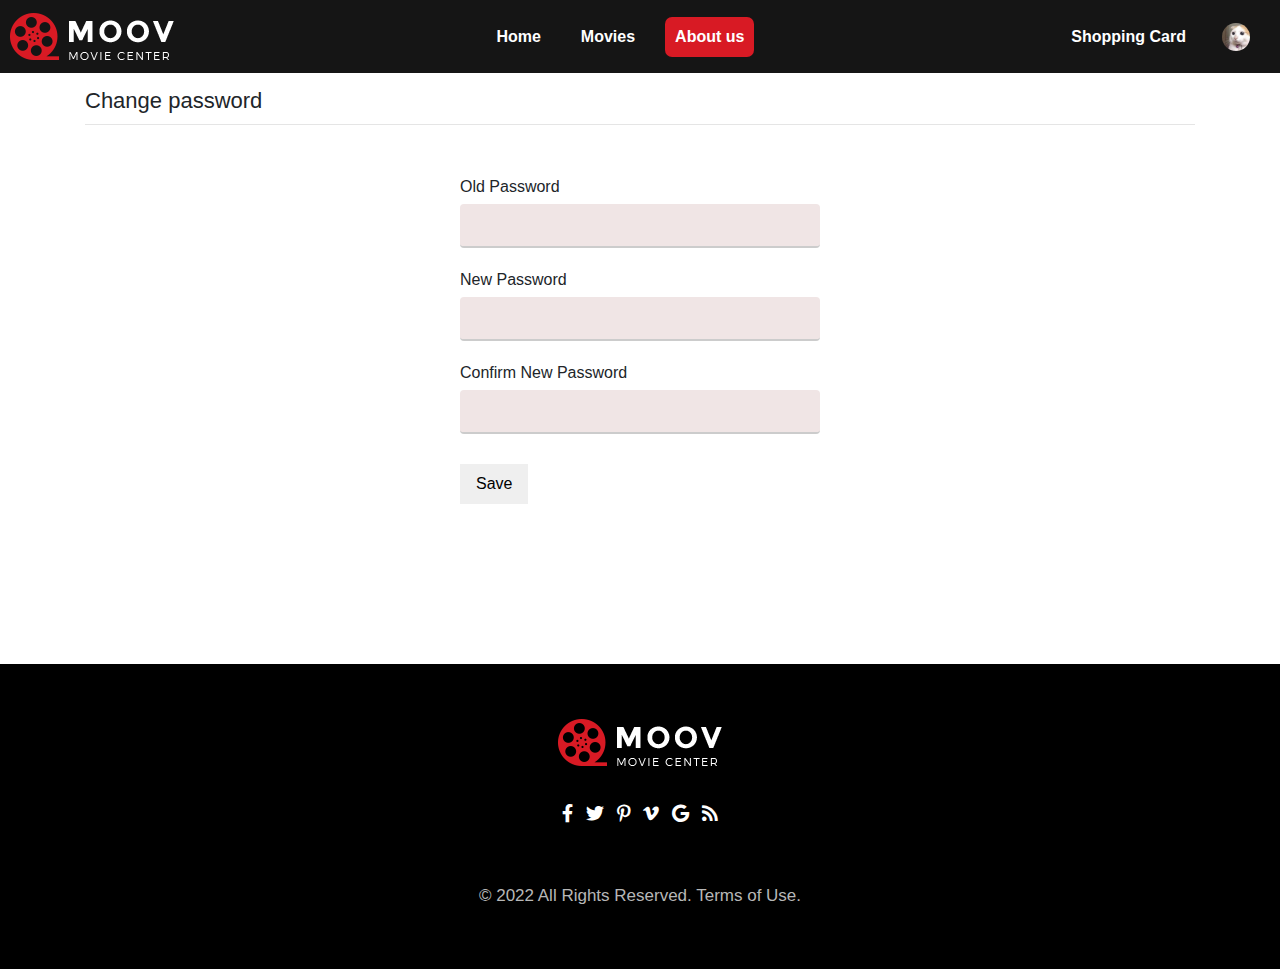
<file: change_password.html>
<!DOCTYPE html>
<html lang="en">

<head>
    <meta charset="UTF-8">
    <meta http-equiv="X-UA-Compatible" content="IE=edge">
    <meta name="viewport" content="width=device-width, initial-scale=1.0">
    <title>Document</title>
    <link rel="stylesheet" href="./css/bootstrap.min.css">
    <link rel="stylesheet" href="./css/all.css">
    <link rel="stylesheet" href="https://cdnjs.cloudflare.com/ajax/libs/font-awesome/5.15.4/css/all.min.css">
    <script src="./js/jquery-3.6.0.min.js"></script>
    <script src="./js/bootstrap.bundle.min.js"></script>
    <script src="./js/bootstrap.min.js"></script>
</head>

<body>
    <div id="page-heading">
        <!-- them onactive + bo container de thay doi size cua header -->
        <nav class="navbar navbar-expand-sm navbar-dark onactive">
            <a class="navbar-brand" href="#">
                <img src="./images/logo-default.png" alt="Logo" style="width:164px; height: 47px;">
            </a>
            <button class="navbar-toggler" type="button" data-toggle="collapse" data-target="#collapsibleNavbar">
                <span class="navbar-toggler-icon"></span>
            </button>
            <div class="collapse navbar-collapse" id="collapsibleNavbar">
                <!-- them d-flex justify-content-between nav-width de tao khoang cach khi login-->
                <ul class="navbar-nav ml-auto d-flex justify-content-between nav-width" id="collapsibleNavbar">
                    <div class="const-component-wrapper d-flex">
                        <li class="nav-item active">
                            <a class="nav-link" href="./index.html">Home</a>
                        </li>
                        <li class="nav-item">
                            <a class="nav-link" href="./movies.html">Movies</a>
                        </li>
                        <li class="nav-item">
                            <a class="nav-link active" href="#">About us</a>
                        </li>
                        <!-- them not-admin de an link nay -->
                        <li class="nav-item not-admin">
                            <a class="nav-link" href="#">Admin Manager</a>
                        </li>
                        <!-- <li class="nav-item">
                            <a class="nav-link" href="#">
                                <i class="fas fa-shopping-bag"></i>
                                <span>2</span>
                            </a>
                        </li> -->
                    </div>
                    <!-- them d-flex de hien -->
                    <div class="connecting-to-web">
                        <li class="nav-item">
                            <a class="nav-link" href="./login.html">Login</a>
                        </li>
                        <li class="nav-item">
                            <a class="nav-link" href="./signup.html">Sign up</a>
                        </li>
                    </div>
                    <div class="connected-to-web d-flex">
                        <div class="shopping-card-wrapper">
                            <!-- them class onclick de hien demo-card-film -->
                            <span class="shoping-card-title">Shopping Card</span>
                            <div class="demo-card-film">
                                <div class="MyCard-header d-flex">
                                    <h6>Shopping Card</h6>
                                    <a href="#">View all notification</a>
                                </div>
                                <div class="MyCard-content">
                                    <div class="MyCard-content-item">
                                        <a href="#">
                                            <img src="./images/gallery-1.jpg">
                                        </a>
                                        <div class="card-film-info">
                                            <h3><a href="#">Twenty Five Twenty One Twenty Five Twenty One</a></h3>
                                            <p class="card-last-access">Last access was 13 day ago</p>
                                            <!-- mac dinh la chua tra, them paid de hien tra roi -->
                                            <div class="card-checkpay paid">
                                                <span>Paid</span>
                                                <!-- dung after de hien tich -->
                                                <a href="#">Pay Now$$</a>
                                            </div>
                                        </div>
                                    </div>
                                </div>
                            </div>
                        </div>
                        <!-- <div class="notification-wrapper">
                            <span><i class="fas fa-bell"></i></span>
                            <div class="notification-list"></div>
                        </div> -->
                        <!-- add class onclick to appear avatar-down-->
                        <div class="avatar-wrapper">
                            <img src="./images/avatar.jpg" alt="avatar">
                            <div class="avatar-down">
                                <div class="avatar__down-header">
                                    <img src="./images/avatar.jpg" alt="avatar">
                                    <div class="name__money-wrapper">
                                        <p>Le Minh Quan</p>
                                        <span>$500.00</span>
                                    </div>
                                </div>
                                <hr>
                                <div class="avatar__down-info">
                                    <a href="#">Your Info</a>
                                </div>
                                <hr>
                                <div class="avatar__down-change-password">
                                    <a href="#">Change password</a>
                                </div>
                                <hr>
                                <div class="avatar__down-setting">
                                    <a href="#">Setting</a>
                                </div>
                                <hr>
                                <div class="avatar__down-singout">
                                    <a href="#">Sign out</a>
                                </div>
                            </div>
                        </div>
                    </div>
                </ul>
            </div>
        </nav>
    </div>
    <div id="page-my-info-change-password-box">
        <div class="container">
            <h2>Change password</h2>
            <div class="form-wrapper">
                <div class="error__mess-wrapper">
                    <span></span>
                    <i class="fas fa-times" onclick="document.querySelector('.error__mess-wrapper').style.display = 'none';"></i>
                </div>
                <form action="">
                    <div class="PMI-wrapper">
                        <label for="oldPassword">Old Password</label>
                        <input type="password" name="oldPassword" value="" id="oldPassword">
                    </div>
                    <div class="PMI-wrapper">
                        <label for="newPassword">New Password</label>
                        <input type="password" name="newPassword" value="" id="newPassword">
                    </div>
                    <div class="PMI-wrapper">
                        <label for="cfNewPassword">Confirm New Password</label>
                        <input type="text" name="cfNewPassword" value="" id="cfNewPassword">
                    </div>
                    <input type="submit" value="Save">
                </form>
            </div>
        </div>
    </div>
    <div id="page-footer">
        <div class="container">
            <div class="footer-content">
                <img src="./images/logo-default.png" alt="logo-img">
                <div class="icon-wrapper">
                    <a href="#"><i class="fab fa-facebook-f"></i></a>
                    <a href="#"><i class="fab fa-twitter"></i></a>
                    <a href="#"><i class="fab fa-pinterest-p"></i></a>
                    <a href="#"><i class="fab fa-vimeo-v"></i></a>
                    <a href="#"><i class="fab fa-google"></i></a>
                    <a href="#"><i class="fas fa-rss"></i></a>
                </div>
            </div>
            <div class="footer-copyright">
                <p>© 2022 All Rights Reserved. Terms of Use.</p>
            </div>
        </div>
    </div>
    <script src="./js/script.js"></script>
    <script>
        handleAll_Except_Login_SignOut();
        handleChangePassword();
    </script>
</body>

</html>
</file>
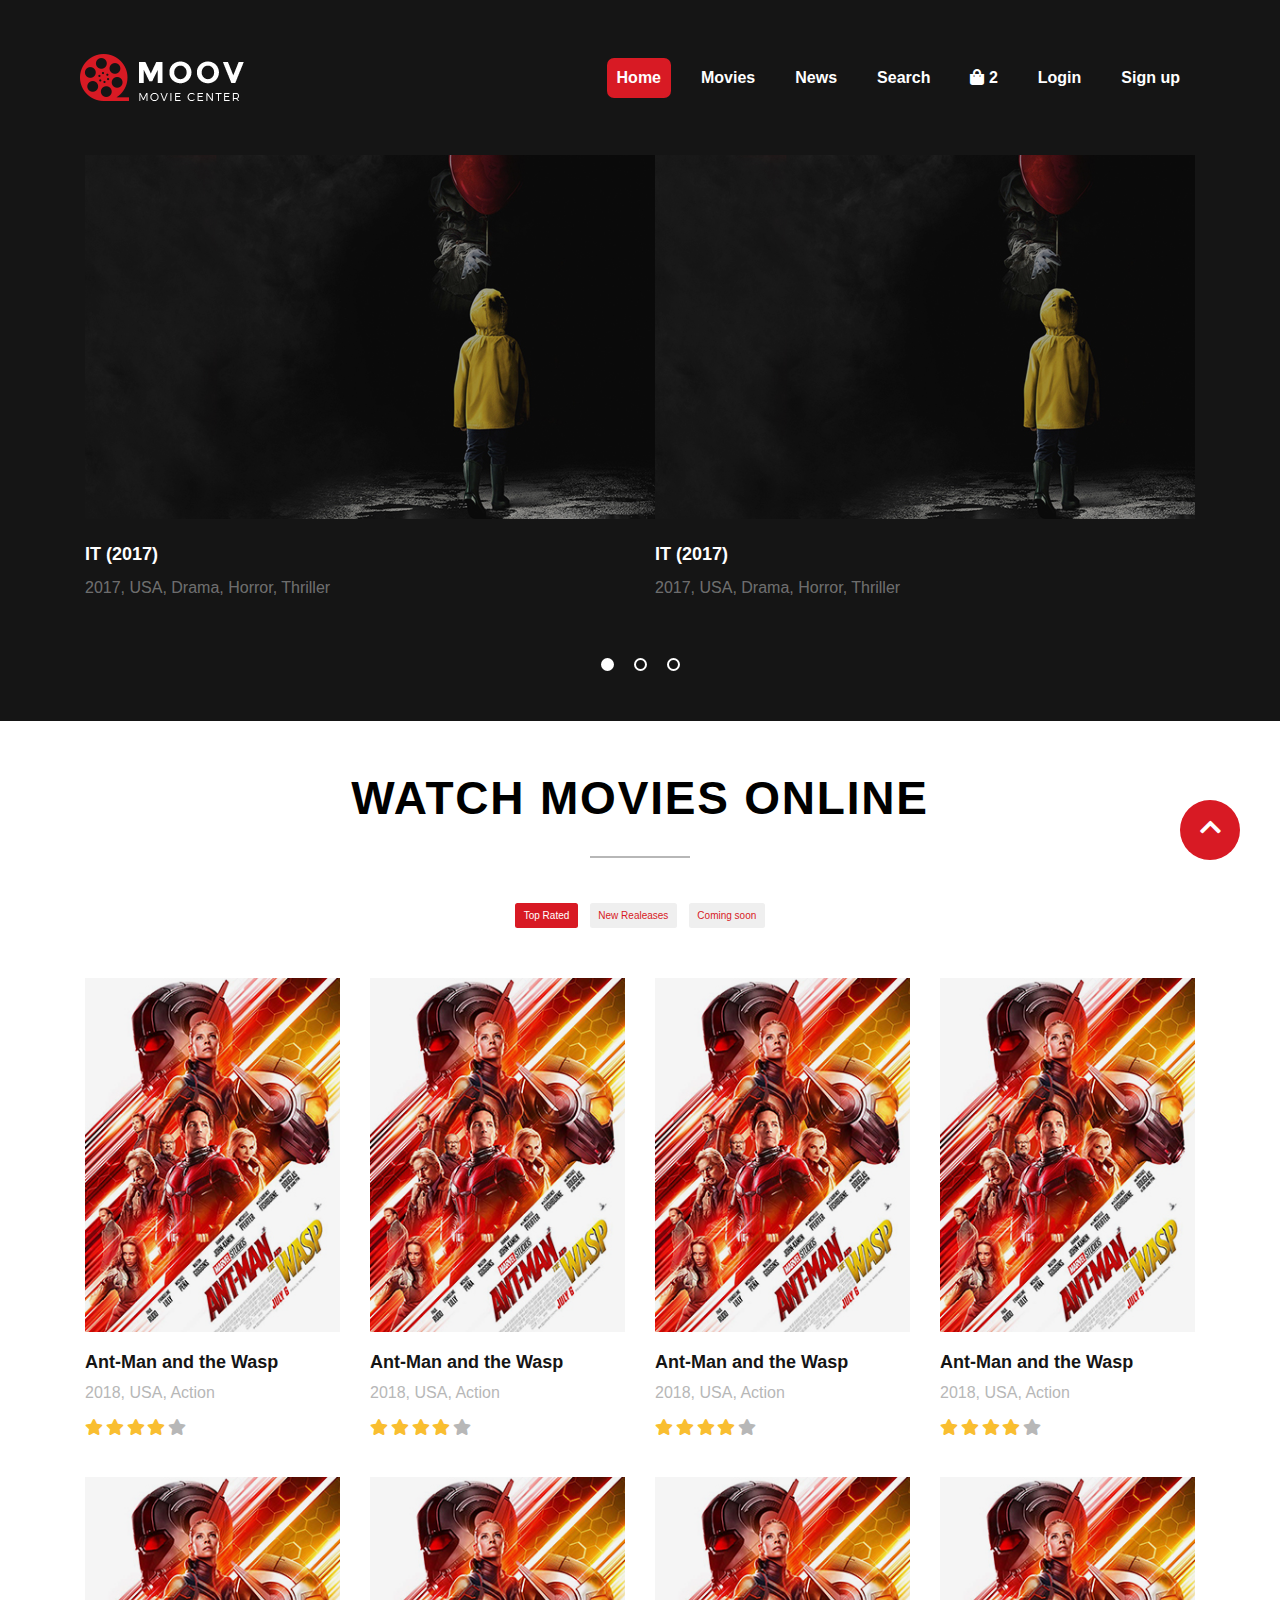
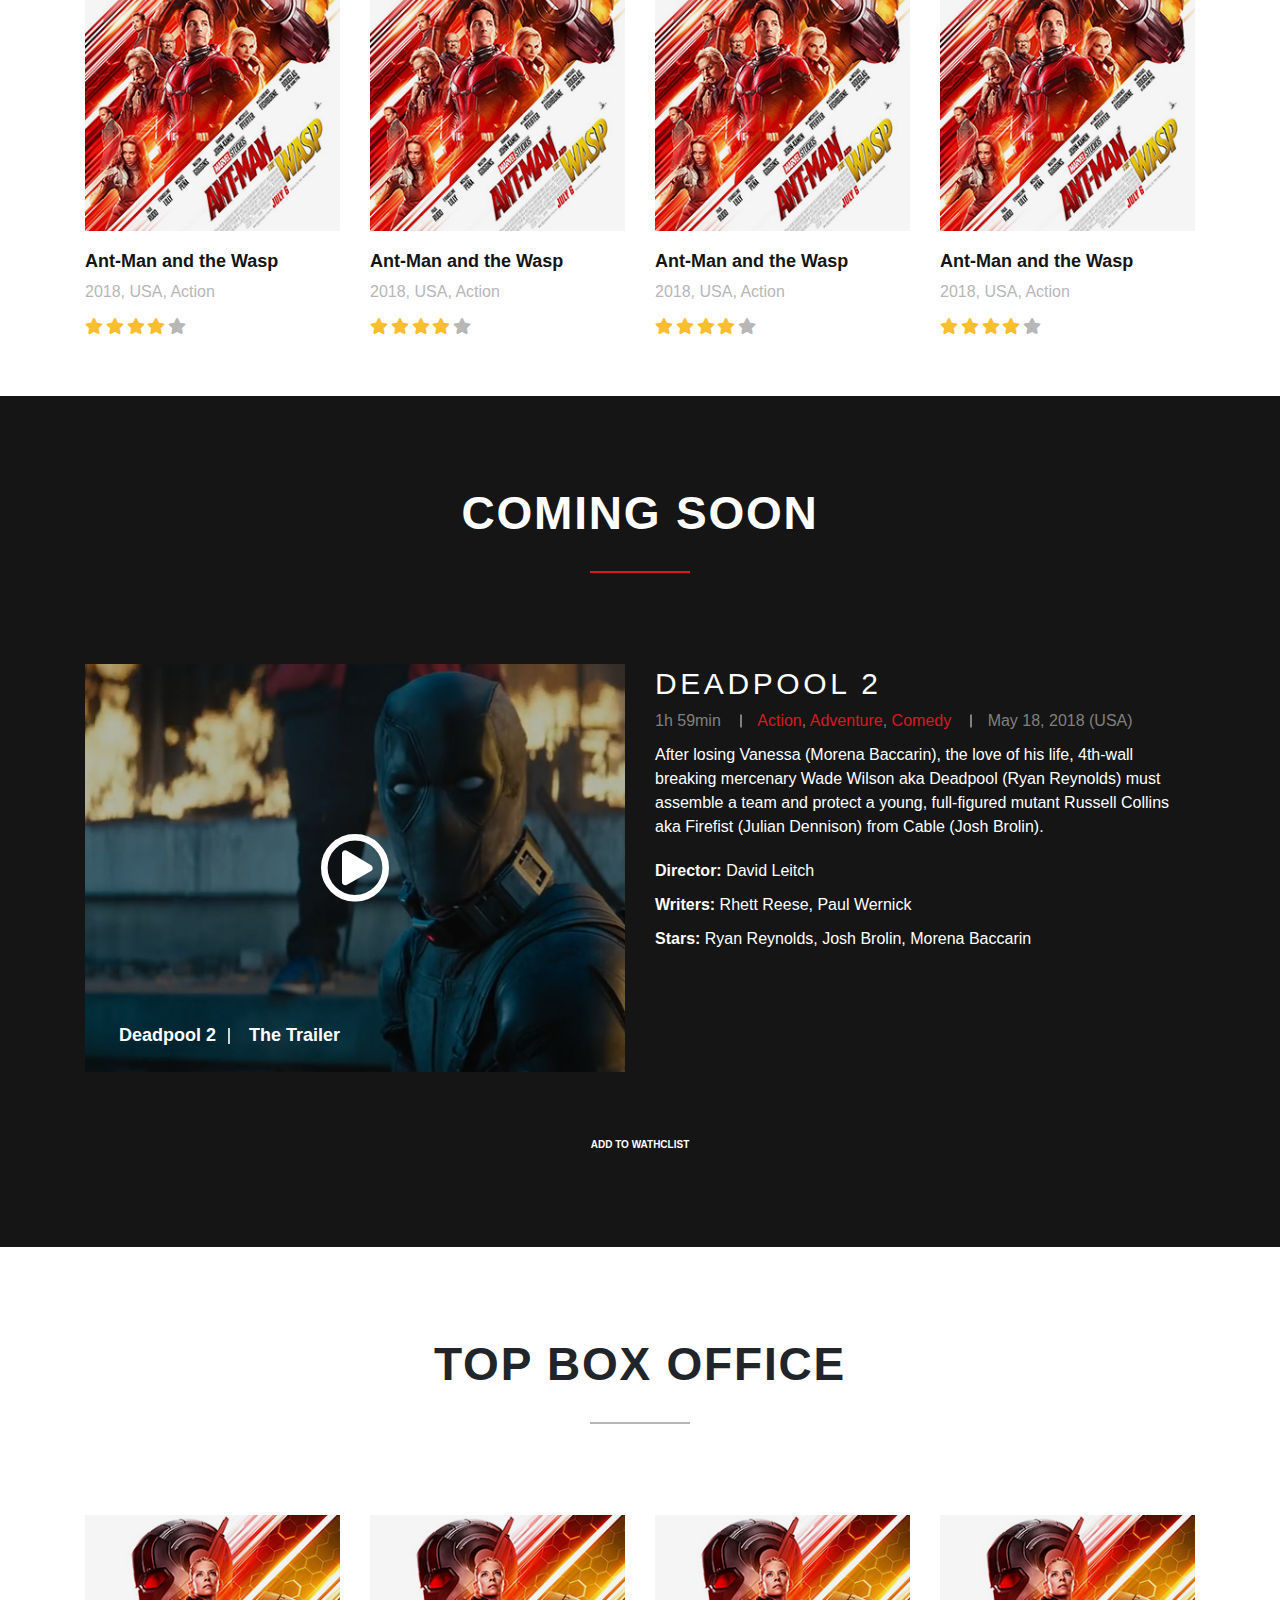
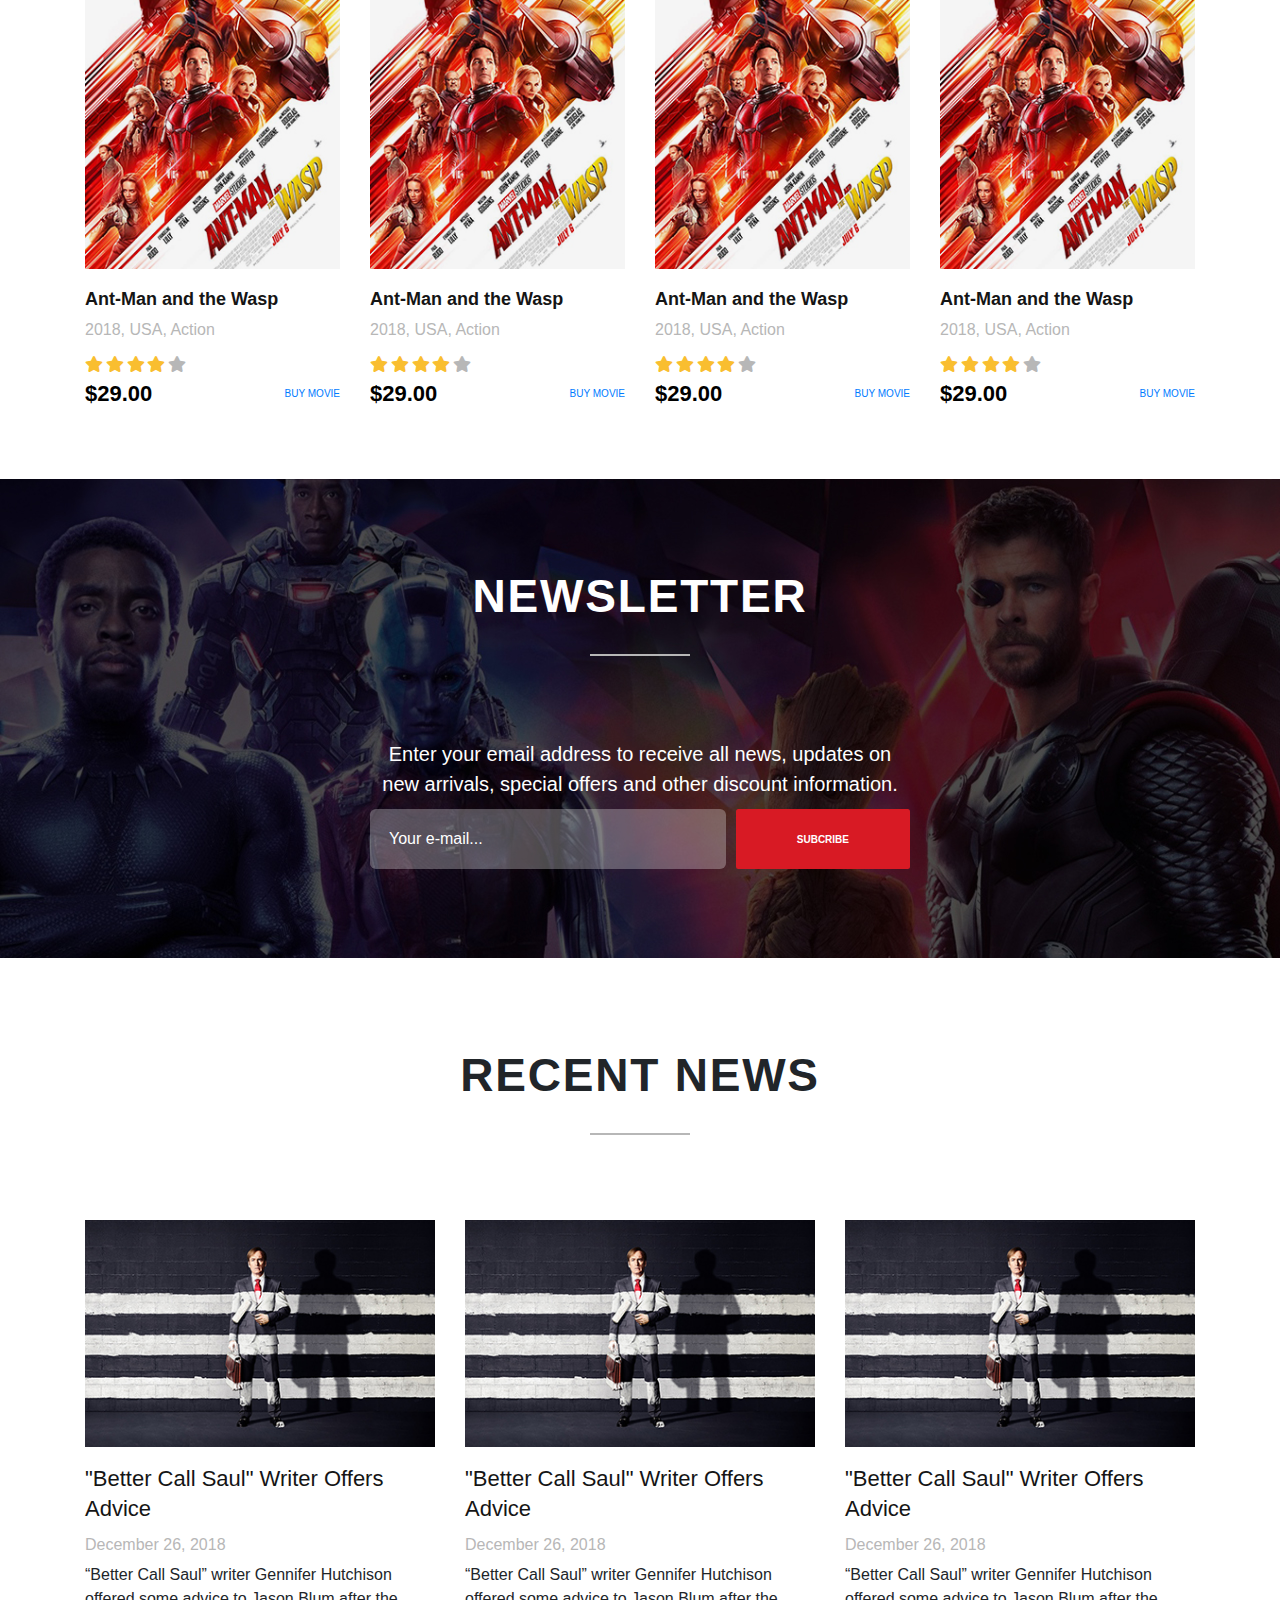
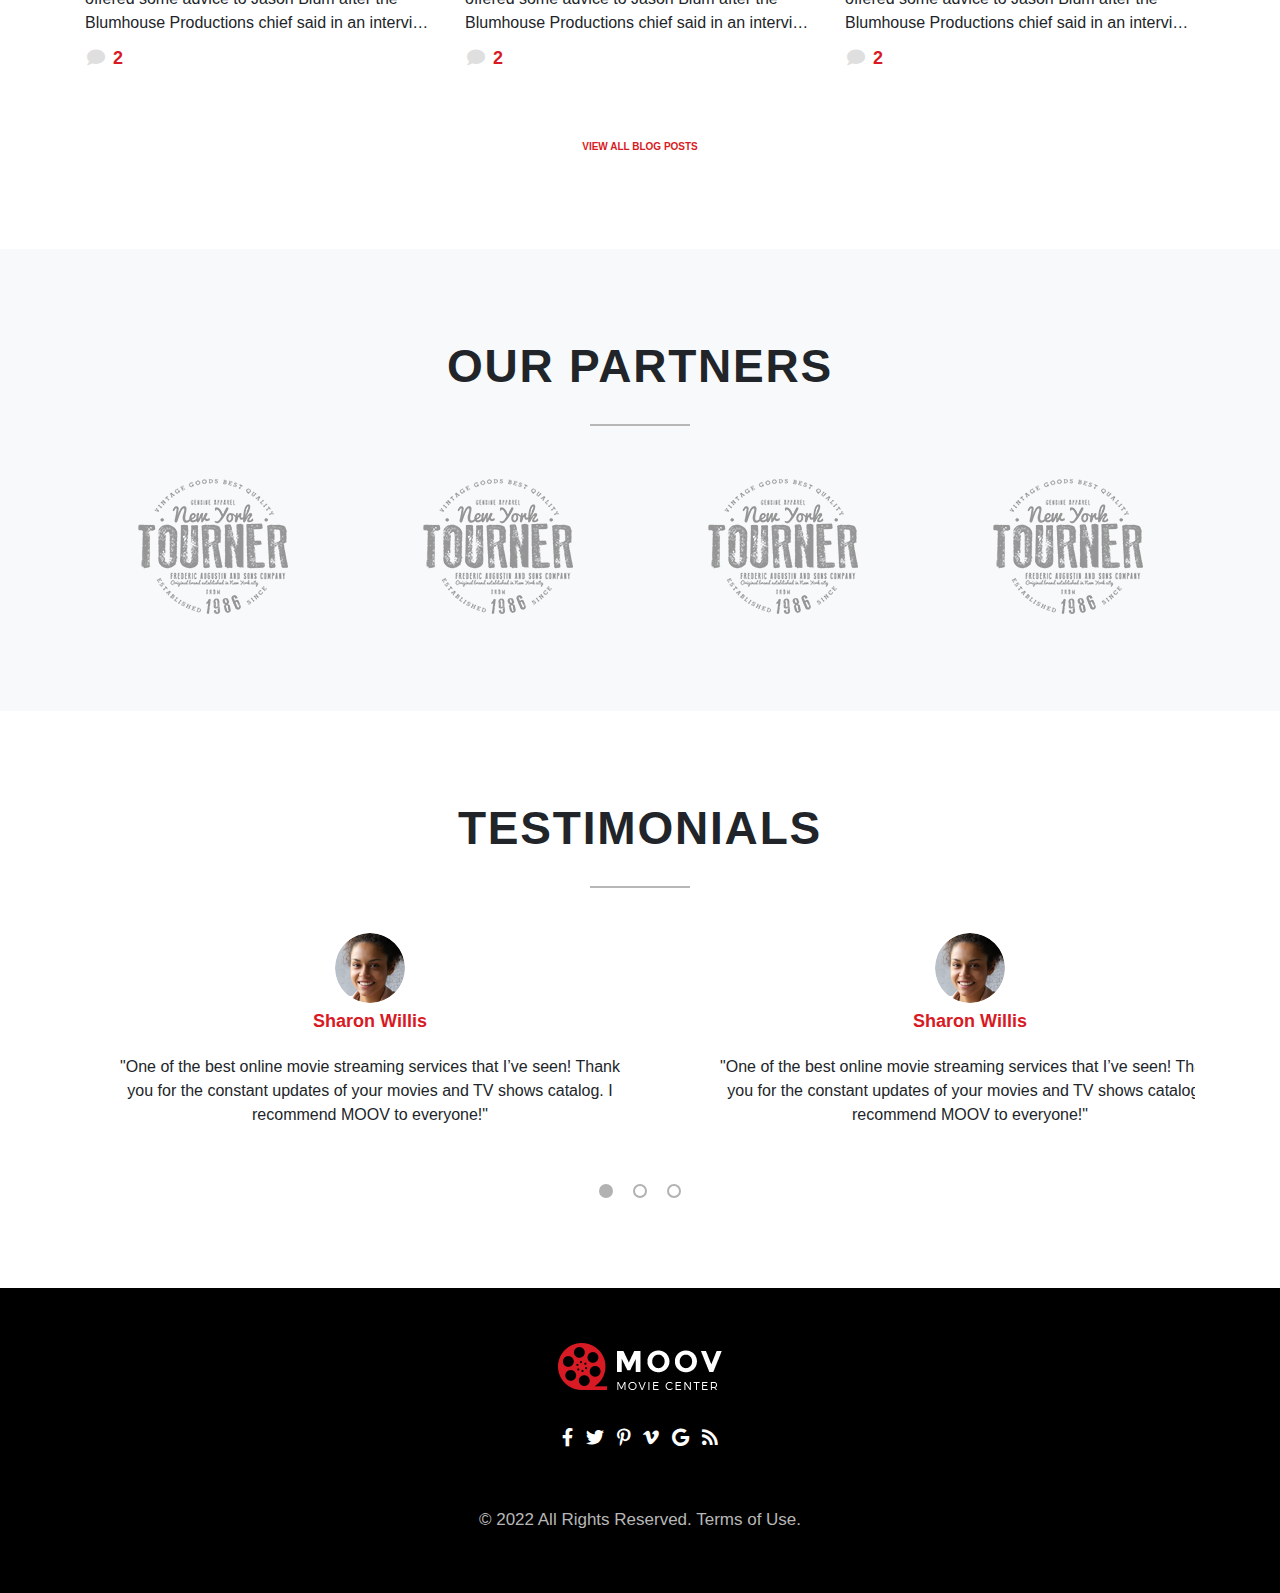
<file: home.html>
<!DOCTYPE html>
<html lang="en">

<head>
    <meta charset="UTF-8">
    <meta http-equiv="X-UA-Compatible" content="IE=edge">
    <meta name="viewport" content="width=device-width, initial-scale=1.0">
    <title>Document</title>
    <link rel="stylesheet" href="./css/all.css">
    <link rel="stylesheet" href="./css/bootstrap.min.css">
    <link rel="stylesheet" href="https://cdnjs.cloudflare.com/ajax/libs/font-awesome/5.15.4/css/all.min.css">
    <script src="./js/jquery-3.6.0.min.js"></script>
</head>

<body>
    <!-- appear when some page is load -->
    <div id="page-loading">
        <i class="fas fa-spinner"></i>
        <p>Loading...</p>
    </div>
    <div id="page-heading">
        <nav class="navbar navbar-expand-sm navbar-dark container">
            <a class="navbar-brand" href="#">
                <img src="./images/logo-default.png" alt="Logo" style="width:164px; height: 47px;">
            </a>
            <button class="navbar-toggler" type="button" data-toggle="collapse" data-target="#collapsibleNavbar">
                <span class="navbar-toggler-icon"></span>
            </button>
            <div class="collapse navbar-collapse" id="collapsibleNavbar">
                <ul class="navbar-nav ml-auto" id="collapsibleNavbar">
                    <li class="nav-item active">
                        <a class="nav-link active" href="#">Home</a>
                    </li>
                    <li class="nav-item">
                        <a class="nav-link" href="./movies.html">Movies</a>
                    </li>
                    <li class="nav-item">
                        <a class="nav-link" href="#">News</a>
                    </li>
                    <li class="nav-item">
                        <a class="nav-link" href="#">Search</a>
                    </li>
                    <li class="nav-item">
                        <a class="nav-link" href="#">
                            <i class="fas fa-shopping-bag"></i>
                            <span>2</span>
                        </a>
                    </li>
                    <li class="nav-item">
                        <a class="nav-link" href="./login.html">Login</a>
                    </li>
                    <li class="nav-item">
                        <a class="nav-link" href="./signup.html">Sign up</a>
                    </li>
                </ul>
            </div>
        </nav>
        <div class="PH-slider container">
            <div class="slider-containers">
                <div class="slider-container">
                    <div class="slider">
                        <a href="#">
                            <img src="./images/slider-1-570x364.jpg" alt="1" width="570" height="364">
                        </a>
                        <h6>
                            <a href="#">IT (2017)</a>
                        </h6>
                        <p>2017, USA, Drama, Horror, Thriller</p>
                    </div>
                    <div class="slider">
                        <a href="#">
                            <img src="./images/slider-1-570x364.jpg" alt="1" width="570" height="364">
                        </a>
                        <h6>
                            <a href="#">IT (2017)</a>
                        </h6>
                        <p>2017, USA, Drama, Horror, Thriller</p>
                    </div>
                    <div class="slider">
                        <a href="#">
                            <img src="./images/slider-1-570x364.jpg" alt="1" width="570" height="364">
                        </a>
                        <h6>
                            <a href="#">IT (2017)</a>
                        </h6>
                        <p>2017, USA, Drama, Horror, Thriller</p>
                    </div>
                    <div class="slider">
                        <a href="#">
                            <img src="./images/slider-1-570x364.jpg" alt="1" width="570" height="364">
                        </a>
                        <h6>
                            <a href="#">IT (2017)</a>
                        </h6>
                        <p>2017, USA, Drama, Horror, Thriller</p>
                    </div>
                    <div class="slider">
                        <a href="#">
                            <img src="./images/slider-1-570x364.jpg" alt="1" width="570" height="364">
                        </a>
                        <h6>
                            <a href="#">IT (2017)</a>
                        </h6>
                        <p>2017, USA, Drama, Horror, Thriller</p>
                    </div>
                    <div class="slider">
                        <a href="#">
                            <img src="./images/slider-1-570x364.jpg" alt="1" width="570" height="364">
                        </a>
                        <h6>
                            <a href="#">IT (2017)</a>
                        </h6>
                        <p>2017, USA, Drama, Horror, Thriller</p>
                    </div>
                </div>
            </div>
        </div>
        <div class="PH-dot-items">
            <span class="dot-item active"></span>
            <span class="dot-item"></span>
            <span class="dot-item"></span>
        </div>
    </div>
    <div id="page-content">
        <div class="watch-movies">
            <div class="container">
                <h1>watch movies online</h1>
                <hr>
                <div class="btn-controller">
                    <button class="btn active">Top Rated</button>
                    <button class="btn">New Realeases</button>
                    <button class="btn">Coming soon</button>
                </div>
                <div class="row">
                    <div class="col-lg-3 col-sm-6 col-12">
                        <div class="movie-img-wrapper">
                            <img src="./images/gallery-1.jpg" alt="movie-img">
                            <div class="play-interact">
                                <a href="#">
                                    <i class="fas fa-play-circle"></i>
                                </a>
                            </div>
                        </div>
                        <div class="movie-description">
                            <h6><a href="#">Ant-Man and the Wasp</a></h6>
                            <p>2018, USA, Action</p>
                            <div class="description-star">
                                <i class="fas fa-star voted"></i>
                                <i class="fas fa-star voted"></i>
                                <i class="fas fa-star voted"></i>
                                <i class="fas fa-star voted"></i>
                                <i class="fas fa-star"></i>
                            </div>
                        </div>
                    </div>
                    <div class="col-lg-3 col-sm-6 col-12">
                        <div class="movie-img-wrapper">
                            <img src="./images/gallery-1.jpg" alt="movie-img">
                            <div class="play-interact">
                                <a href="#">
                                    <i class="fas fa-play-circle"></i>
                                </a>
                            </div>
                        </div>
                        <div class="movie-description">
                            <h6><a href="#">Ant-Man and the Wasp</a></h6>
                            <p>2018, USA, Action</p>
                            <div class="description-star">
                                <i class="fas fa-star voted"></i>
                                <i class="fas fa-star voted"></i>
                                <i class="fas fa-star voted"></i>
                                <i class="fas fa-star voted"></i>
                                <i class="fas fa-star"></i>
                            </div>
                        </div>
                    </div>
                    <div class="col-lg-3 col-sm-6 col-12">
                        <div class="movie-img-wrapper">
                            <img src="./images/gallery-1.jpg" alt="movie-img">
                            <div class="play-interact">
                                <a href="#">
                                    <i class="fas fa-play-circle"></i>
                                </a>
                            </div>
                        </div>
                        <div class="movie-description">
                            <h6><a href="#">Ant-Man and the Wasp</a></h6>
                            <p>2018, USA, Action</p>
                            <div class="description-star">
                                <i class="fas fa-star voted"></i>
                                <i class="fas fa-star voted"></i>
                                <i class="fas fa-star voted"></i>
                                <i class="fas fa-star voted"></i>
                                <i class="fas fa-star"></i>
                            </div>
                        </div>
                    </div>
                    <div class="col-lg-3 col-sm-6 col-12">
                        <div class="movie-img-wrapper">
                            <img src="./images/gallery-1.jpg" alt="movie-img">
                            <div class="play-interact">
                                <a href="#">
                                    <i class="fas fa-play-circle"></i>
                                </a>
                            </div>
                        </div>
                        <div class="movie-description">
                            <h6><a href="#">Ant-Man and the Wasp</a></h6>
                            <p>2018, USA, Action</p>
                            <div class="description-star">
                                <i class="fas fa-star voted"></i>
                                <i class="fas fa-star voted"></i>
                                <i class="fas fa-star voted"></i>
                                <i class="fas fa-star voted"></i>
                                <i class="fas fa-star"></i>
                            </div>
                        </div>
                    </div>
                    <div class="col-lg-3 col-sm-6 col-12">
                        <div class="movie-img-wrapper">
                            <img src="./images/gallery-1.jpg" alt="movie-img">
                            <div class="play-interact">
                                <a href="#">
                                    <i class="fas fa-play-circle"></i>
                                </a>
                            </div>
                        </div>
                        <div class="movie-description">
                            <h6><a href="#">Ant-Man and the Wasp</a></h6>
                            <p>2018, USA, Action</p>
                            <div class="description-star">
                                <i class="fas fa-star voted"></i>
                                <i class="fas fa-star voted"></i>
                                <i class="fas fa-star voted"></i>
                                <i class="fas fa-star voted"></i>
                                <i class="fas fa-star"></i>
                            </div>
                        </div>
                    </div>
                    <div class="col-lg-3 col-sm-6 col-12">
                        <div class="movie-img-wrapper">
                            <img src="./images/gallery-1.jpg" alt="movie-img">
                            <div class="play-interact">
                                <a href="#">
                                    <i class="fas fa-play-circle"></i>
                                </a>
                            </div>
                        </div>
                        <div class="movie-description">
                            <h6><a href="#">Ant-Man and the Wasp</a></h6>
                            <p>2018, USA, Action</p>
                            <div class="description-star">
                                <i class="fas fa-star voted"></i>
                                <i class="fas fa-star voted"></i>
                                <i class="fas fa-star voted"></i>
                                <i class="fas fa-star voted"></i>
                                <i class="fas fa-star"></i>
                            </div>
                        </div>
                    </div>
                    <div class="col-lg-3 col-sm-6 col-12">
                        <div class="movie-img-wrapper">
                            <img src="./images/gallery-1.jpg" alt="movie-img">
                            <div class="play-interact">
                                <a href="#">
                                    <i class="fas fa-play-circle"></i>
                                </a>
                            </div>
                        </div>
                        <div class="movie-description">
                            <h6><a href="#">Ant-Man and the Wasp</a></h6>
                            <p>2018, USA, Action</p>
                            <div class="description-star">
                                <i class="fas fa-star voted"></i>
                                <i class="fas fa-star voted"></i>
                                <i class="fas fa-star voted"></i>
                                <i class="fas fa-star voted"></i>
                                <i class="fas fa-star"></i>
                            </div>
                        </div>
                    </div>
                    <div class="col-lg-3 col-sm-6 col-12">
                        <div class="movie-img-wrapper">
                            <img src="./images/gallery-1.jpg" alt="movie-img">
                            <div class="play-interact">
                                <a href="#">
                                    <i class="fas fa-play-circle"></i>
                                </a>
                            </div>
                        </div>
                        <div class="movie-description">
                            <h6><a href="#">Ant-Man and the Wasp</a></h6>
                            <p>2018, USA, Action</p>
                            <div class="description-star">
                                <i class="fas fa-star voted"></i>
                                <i class="fas fa-star voted"></i>
                                <i class="fas fa-star voted"></i>
                                <i class="fas fa-star voted"></i>
                                <i class="fas fa-star"></i>
                            </div>
                        </div>
                    </div>
                </div>
            </div>
        </div>
        <div class="coming-soon">
            <div class="container">
                <h1>coming soon</h1>
                <hr>
                <div class="row">
                    <div class="col-lg-6 col-12">
                        <div class="CM-video-overlay">
                            <img src="./images/index-1.jpg" alt="video-img">
                            <a href="#">
                                <i class="fas fa-play-circle"></i>
                            </a>
                            <a href="#">Deadpool 2</a>
                            <span>The Trailer</span>
                        </div>
                    </div>
                    <div class="col-lg-6 col-12">
                        <div class="CM-information">
                            <h3>
                                <a href="#">Deadpool 2</a>
                            </h3>
                            <ul>
                                <li>1h 59min</li>
                                <li>
                                    <a href="#">Action</a>,
                                    <a href="#">Adventure</a>,
                                    <a href="#">Comedy</a>
                                </li>
                                <li> May 18, 2018 (USA)</li>
                            </ul>
                            <p>After losing Vanessa (Morena Baccarin), the love of his life, 4th-wall breaking mercenary
                                Wade Wilson aka Deadpool (Ryan Reynolds) must assemble a team and protect a young,
                                full-figured mutant Russell Collins aka Firefist (Julian Dennison) from Cable (Josh
                                Brolin).</p>
                            <p>Director:
                                <span>David Leitch</span>
                            </p>
                            <p>Writers:
                                <span>Rhett Reese, Paul Wernick</span>
                            </p>
                            <p>Stars:
                                <span>Ryan Reynolds, Josh Brolin, Morena Baccarin</span>
                            </p>
                        </div>
                    </div>
                </div>
                <button class="btn">ADD TO WATHCLIST</button>
            </div>
        </div>
        <div class="box-office">
            <div class="container">
                <h1>TOP BOX OFFICE</h1>
                <hr>
                <div class="row">
                    <div class="col-lg-3 col-sm-6 col-12">
                        <div class="movie-img-wrapper">
                            <img src="./images/gallery-1.jpg" alt="movie-img">
                            <div class="play-interact">
                                <a href="#">
                                    <i class="fas fa-play-circle"></i>
                                </a>
                            </div>
                        </div>
                        <div class="movie-description">
                            <h6><a href="#">Ant-Man and the Wasp</a></h6>
                            <p>2018, USA, Action</p>
                            <div class="description-star">
                                <i class="fas fa-star voted"></i>
                                <i class="fas fa-star voted"></i>
                                <i class="fas fa-star voted"></i>
                                <i class="fas fa-star voted"></i>
                                <i class="fas fa-star"></i>
                            </div>
                            <div class="movie-price">
                                <p>$29.00</p>
                                <a href="#">BUY MOVIE</a>
                            </div>
                        </div>
                    </div>
                    <div class="col-lg-3 col-sm-6 col-12">
                        <div class="movie-img-wrapper">
                            <img src="./images/gallery-1.jpg" alt="movie-img">
                            <div class="play-interact">
                                <a href="#">
                                    <i class="fas fa-play-circle"></i>
                                </a>
                            </div>
                        </div>
                        <div class="movie-description">
                            <h6><a href="#">Ant-Man and the Wasp</a></h6>
                            <p>2018, USA, Action</p>
                            <div class="description-star">
                                <i class="fas fa-star voted"></i>
                                <i class="fas fa-star voted"></i>
                                <i class="fas fa-star voted"></i>
                                <i class="fas fa-star voted"></i>
                                <i class="fas fa-star"></i>
                            </div>
                            <div class="movie-price">
                                <p>$29.00</p>
                                <a href="#">BUY MOVIE</a>
                            </div>
                        </div>
                    </div>
                    <div class="col-lg-3 col-sm-6 col-12">
                        <div class="movie-img-wrapper">
                            <img src="./images/gallery-1.jpg" alt="movie-img">
                            <div class="play-interact">
                                <a href="#">
                                    <i class="fas fa-play-circle"></i>
                                </a>
                            </div>
                        </div>
                        <div class="movie-description">
                            <h6><a href="#">Ant-Man and the Wasp</a></h6>
                            <p>2018, USA, Action</p>
                            <div class="description-star">
                                <i class="fas fa-star voted"></i>
                                <i class="fas fa-star voted"></i>
                                <i class="fas fa-star voted"></i>
                                <i class="fas fa-star voted"></i>
                                <i class="fas fa-star"></i>
                            </div>
                            <div class="movie-price">
                                <p>$29.00</p>
                                <a href="#">BUY MOVIE</a>
                            </div>
                        </div>
                    </div>
                    <div class="col-lg-3 col-sm-6 col-12">
                        <div class="movie-img-wrapper">
                            <img src="./images/gallery-1.jpg" alt="movie-img">
                            <div class="play-interact">
                                <a href="#">
                                    <i class="fas fa-play-circle"></i>
                                </a>
                            </div>
                        </div>
                        <div class="movie-description">
                            <h6><a href="#">Ant-Man and the Wasp</a></h6>
                            <p>2018, USA, Action</p>
                            <div class="description-star">
                                <i class="fas fa-star voted"></i>
                                <i class="fas fa-star voted"></i>
                                <i class="fas fa-star voted"></i>
                                <i class="fas fa-star voted"></i>
                                <i class="fas fa-star"></i>
                            </div>
                            <div class="movie-price">
                                <p>$29.00</p>
                                <a href="#">BUY MOVIE</a>
                            </div>
                        </div>
                    </div>
                </div>
            </div>
        </div>
        <div class="newsletter">
            <div class="container">
                <h1>newsletter</h1>
                <hr>
                <div class="row justify-content-center text-center">
                    <div class="col-12 col-lg-9 col-xl-6">
                        <p>Enter your email address to receive all news, updates on new arrivals, special offers and
                            other discount information.</p>
                        <form>
                            <input type="text" name="email" placeholder="Your e-mail...">
                            <button class="btn">SUBCRIBE</button>
                        </form>
                    </div>
                </div>
            </div>
        </div>
        <div class="recent-news">
            <div class="container">
                <h1>recent news</h1>
                <hr>
                <div class="row justify-content-center">
                    <div class="col-12 col-md-6 col-lg-4">
                        <div class="RN-news-wrapper">
                            <img src="./images/index-8.jpg" alt="new-img">
                            <div class="new-description">
                                <h4>
                                    <a href="#">"Better Call Saul" Writer Offers Advice</a>
                                </h4>
                                <p>December 26, 2018</p>
                                <p>“Better Call Saul” writer Gennifer Hutchison offered some advice to Jason Blum after the Blumhouse Productions chief said in an interview that he’s “trying” to hire a woman...</p>
                                <a href="#" class="new-cmt-icon">
                                    <i class="fas fa-comment"></i>
                                    <span>2</span>
                                </a>
                            </div>
                        </div>
                    </div>
                    <div class="col-12 col-md-6 col-lg-4">
                        <div class="RN-news-wrapper">
                            <img src="./images/index-8.jpg" alt="new-img">
                            <div class="new-description">
                                <h4>
                                    <a href="#">"Better Call Saul" Writer Offers Advice</a>
                                </h4>
                                <p>December 26, 2018</p>
                                <p>“Better Call Saul” writer Gennifer Hutchison offered some advice to Jason Blum after the Blumhouse Productions chief said in an interview that he’s “trying” to hire a woman...</p>
                                <a href="#" class="new-cmt-icon">
                                    <i class="fas fa-comment"></i>
                                    <span>2</span>
                                </a>
                            </div>
                        </div>
                    </div>
                    <div class="col-12 col-md-6 col-lg-4">
                        <div class="RN-news-wrapper">
                            <img src="./images/index-8.jpg" alt="new-img">
                            <div class="new-description">
                                <h4>
                                    <a href="#">"Better Call Saul" Writer Offers Advice</a>
                                </h4>
                                <p>December 26, 2018</p>
                                <p>“Better Call Saul” writer Gennifer Hutchison offered some advice to Jason Blum after the Blumhouse Productions chief said in an interview that he’s “trying” to hire a woman...</p>
                                <a href="#" class="new-cmt-icon">
                                    <i class="fas fa-comment"></i>
                                    <span>2</span>
                                </a>
                            </div>
                        </div>
                    </div>
                </div>
                <button class="btn">VIEW ALL BLOG POSTS</button>
            </div>
        </div>
        <div class="our-partners">
            <div class="container">
                <h1>our partners</h1>
                <hr>
                <div class="row justify-content-center">
                    <div class="col-md-3 col-sm-6 col-6">
                        <img src="./images/partner-1.png" alt="img-partners">
                    </div>
                    <div class="col-md-3 col-sm-6 col-6">
                        <img src="./images/partner-1.png" alt="img-partners">
                    </div>
                    <div class="col-md-3 col-sm-6 col-6">
                        <img src="./images/partner-1.png" alt="img-partners">
                    </div>
                    <div class="col-md-3 col-sm-6 col-6">
                        <img src="./images/partner-1.png" alt="img-partners">
                    </div>
                </div>
            </div>
        </div>
        <div class="testimonials">
            <div class="container">
                <h1>testimonials</h1>
                <hr>
                <div class="T-review-show">
                    <div class="T-review-container d-flex">
                        <div class="T-reviewer">
                            <img src="./images/index-12.jpg" alt="review-img">
                            <p>Sharon Willis</p>
                            <p>"One of the best online movie streaming services that I’ve seen! Thank you for the constant updates of your movies and TV shows catalog. I recommend MOOV to everyone!"</p>
                        </div>
                        <div class="T-reviewer">
                            <img src="./images/index-12.jpg" alt="review-img">
                            <p>Sharon Willis</p>
                            <p>"One of the best online movie streaming services that I’ve seen! Thank you for the constant updates of your movies and TV shows catalog. I recommend MOOV to everyone!"</p>
                        </div>
                        <div class="T-reviewer">
                            <img src="./images/index-12.jpg" alt="review-img">
                            <p>Sharon Willis</p>
                            <p>"One of the best online movie streaming services that I’ve seen! Thank you for the constant updates of your movies and TV shows catalog. I recommend MOOV to everyone!"</p>
                        </div>
                        <div class="T-reviewer">
                            <img src="./images/index-12.jpg" alt="review-img">
                            <p>Sharon Willis</p>
                            <p>"One of the best online movie streaming services that I’ve seen! Thank you for the constant updates of your movies and TV shows catalog. I recommend MOOV to everyone!"</p>
                        </div>
                        <div class="T-reviewer">
                            <img src="./images/index-12.jpg" alt="review-img">
                            <p>Sharon Willis</p>
                            <p>"One of the best online movie streaming services that I’ve seen! Thank you for the constant updates of your movies and TV shows catalog. I recommend MOOV to everyone!"</p>
                        </div>
                        <div class="T-reviewer">
                            <img src="./images/index-12.jpg" alt="review-img">
                            <p>Sharon Willis</p>
                            <p>"One of the best online movie streaming services that I’ve seen! Thank you for the constant updates of your movies and TV shows catalog. I recommend MOOV to everyone!"</p>
                        </div>
                    </div>
                </div>
                <div class="T-dot-items d-flex justify-content-center">
                    <span class="T-dot-item active"></span>
                    <span class="T-dot-item"></span>
                    <span class="T-dot-item"></span>
                </div>
            </div>
        </div>
    </div>
    <div id="page-footer">
        <div class="container">
            <div class="footer-content">
                <img src="./images/logo-default.png" alt="logo-img">
                <div class="icon-wrapper">
                    <a href="#"><i class="fab fa-facebook-f"></i></a>
                    <a href="#"><i class="fab fa-twitter"></i></a>
                    <a href="#"><i class="fab fa-pinterest-p"></i></a>
                    <a href="#"><i class="fab fa-vimeo-v"></i></a>
                    <a href="#"><i class="fab fa-google"></i></a>
                    <a href="#"><i class="fas fa-rss"></i></a>
                </div>
            </div>
            <div class="footer-copyright">
                <p>© 2022 All Rights Reserved. Terms of Use.</p>
            </div>
        </div>
    </div>
    <a href="#" class="btn-move-up active">
        <i class="fas fa-chevron-up"></i>
    </a>
    <script src="./js/script.js"></script>
</body>

</html>
</file>
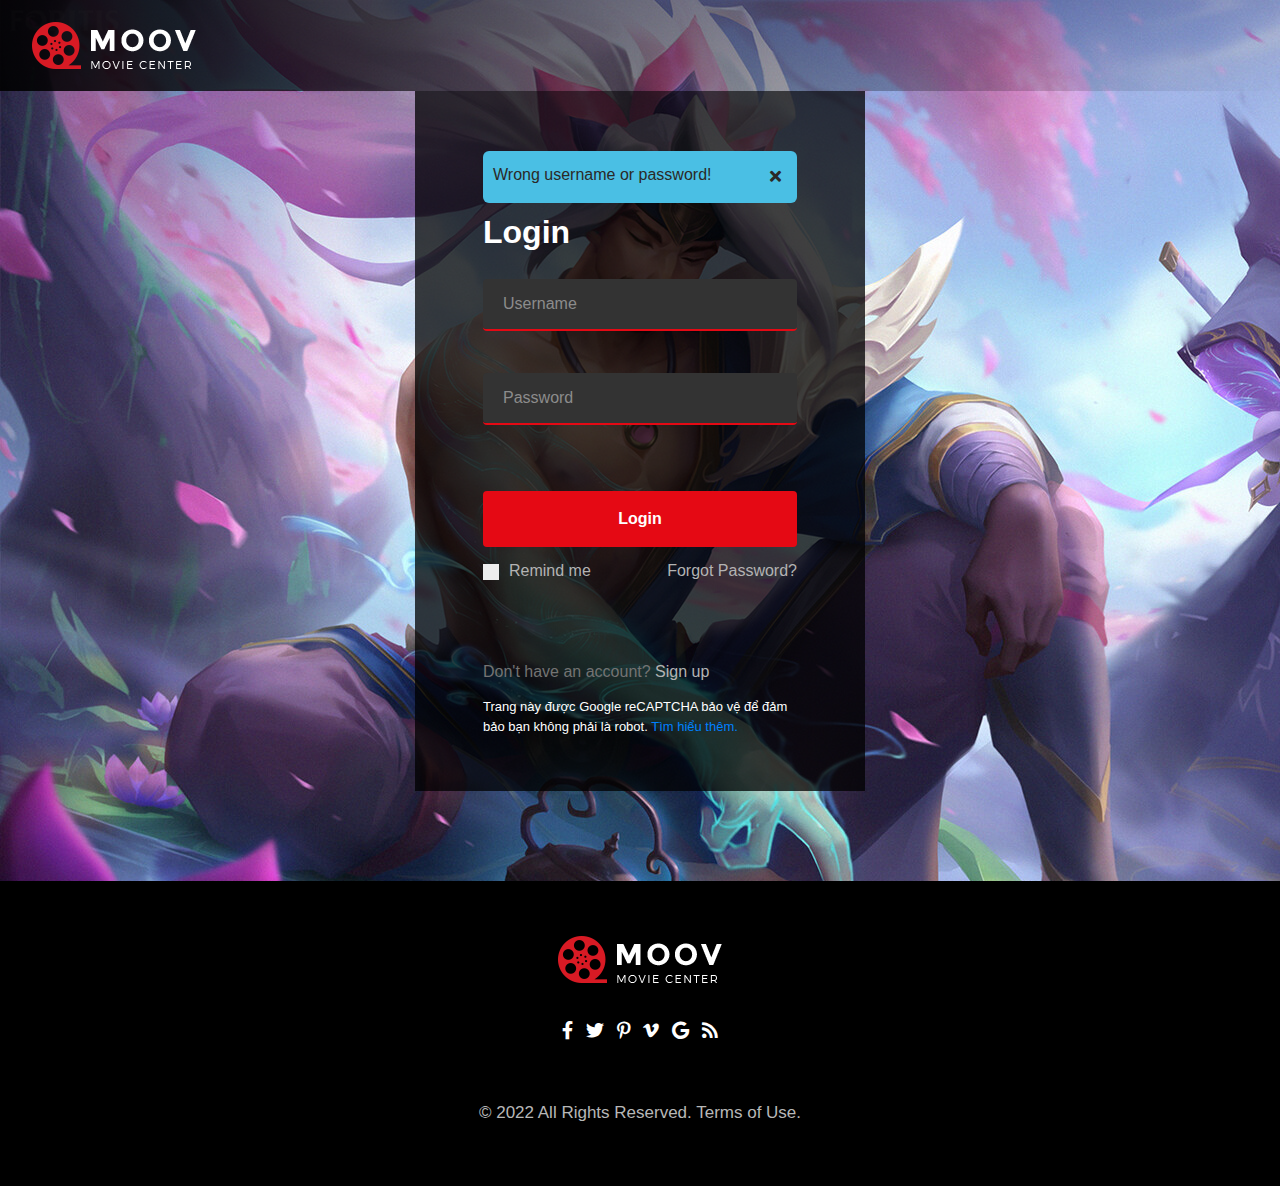
<file: login.html>
<!DOCTYPE html>
<html lang="en">
<head>
    <meta charset="UTF-8">
    <meta http-equiv="X-UA-Compatible" content="IE=edge">
    <meta name="viewport" content="width=device-width, initial-scale=1.0">
    <title>Document</title>
    <link rel="stylesheet" href="./css/bootstrap.min.css">
    <link rel="stylesheet" href="./css/all.css">
    <link rel="stylesheet" href="https://cdnjs.cloudflare.com/ajax/libs/font-awesome/5.15.4/css/all.min.css">
</head>
<body>
    <div id="form-content">
        <div class="form-background">
            <img src="./images/login-img1.jpg" alt="bg">
        </div>
        <div class="logo-wrapper">
            <a href="./index.html" class="fixed-logo">
                <img src="./images/logo-default.png" alt="logo-img">
            </a>
        </div>
        <div class="form-wrapper mx-auto">
            <div class="login-fail show">
                <h3>Wrong username or password!</h3>
                <span><i class="fas fa-times"></i></span>
            </div>
            <form>
                <h1>Login</h1>
                <div class="form-group">
                    <div class="form-control-wrapper">
                        <input type="text" name="username" class="form-control" id="username">
                        <label for="username">Username</label>
                    </div>
                    <span class="form-message"></span>
                </div>
                <div class="form-group">
                    <div class="form-control-wrapper">
                        <input type="password" name="password" class="form-control" id="password">
                        <label for="password">Password</label>
                    </div>
                    <span class="form-message"></span>
                </div>
                <button type="submit" class="form-submit">Login</button>
                <div class="other-wrapper d-flex justify-content-between">
                    <label class="keep-login" for="reminde-me">
                        Remind me
                        <input type="checkbox" name="reminde-me" id="reminde-me">
                        <span class="checkmark"></span>
                    </label>
                    <a href="#">Forgot Password?</a>
                </div>
            </form>
            <div class="link-to-rest">
                Don't have an account?
                <a href="./signup.html">Sign up</a>
            </div>
            <!-- them none de an hien the p thu 2 -->
            <div class="captcha-wrapper none">
                <p>Trang này được Google reCAPTCHA bảo vệ để đảm bảo bạn không phải là robot.
                    <span>Tìm hiểu thêm.</span>
                </p>
                <p>Thông tin do Google reCAPTCHA thu thập sẽ tuân theo <span>Chính sách Quyền riêng tư</span> and <span>Điều khoản dịch vụ</span> của Google, và được dùng để cung cấp, duy trì và cải thiện dịch vụ reCAPTCHA cũng như các mục đích bảo mật nói chung (thông tin này không được dùng để cá nhân hóa quảng cáo của Google).</p>
            </div>
        </div>
    </div>
    <div id="page-footer">
        <div class="container">
            <div class="footer-content">
                <img src="./images/logo-default.png" alt="logo-img">
                <div class="icon-wrapper">
                    <a href="#"><i class="fab fa-facebook-f"></i></a>
                    <a href="#"><i class="fab fa-twitter"></i></a>
                    <a href="#"><i class="fab fa-pinterest-p"></i></a>
                    <a href="#"><i class="fab fa-vimeo-v"></i></a>
                    <a href="#"><i class="fab fa-google"></i></a>
                    <a href="#"><i class="fas fa-rss"></i></a>
                </div>
            </div>
            <div class="footer-copyright">
                <p>© 2022 All Rights Reserved. Terms of Use.</p>
            </div>
        </div>
    </div>

    <script src="./js/script.js"></script>
    <script>
        handleLogin();
    </script>
</body>
</html>
</file>
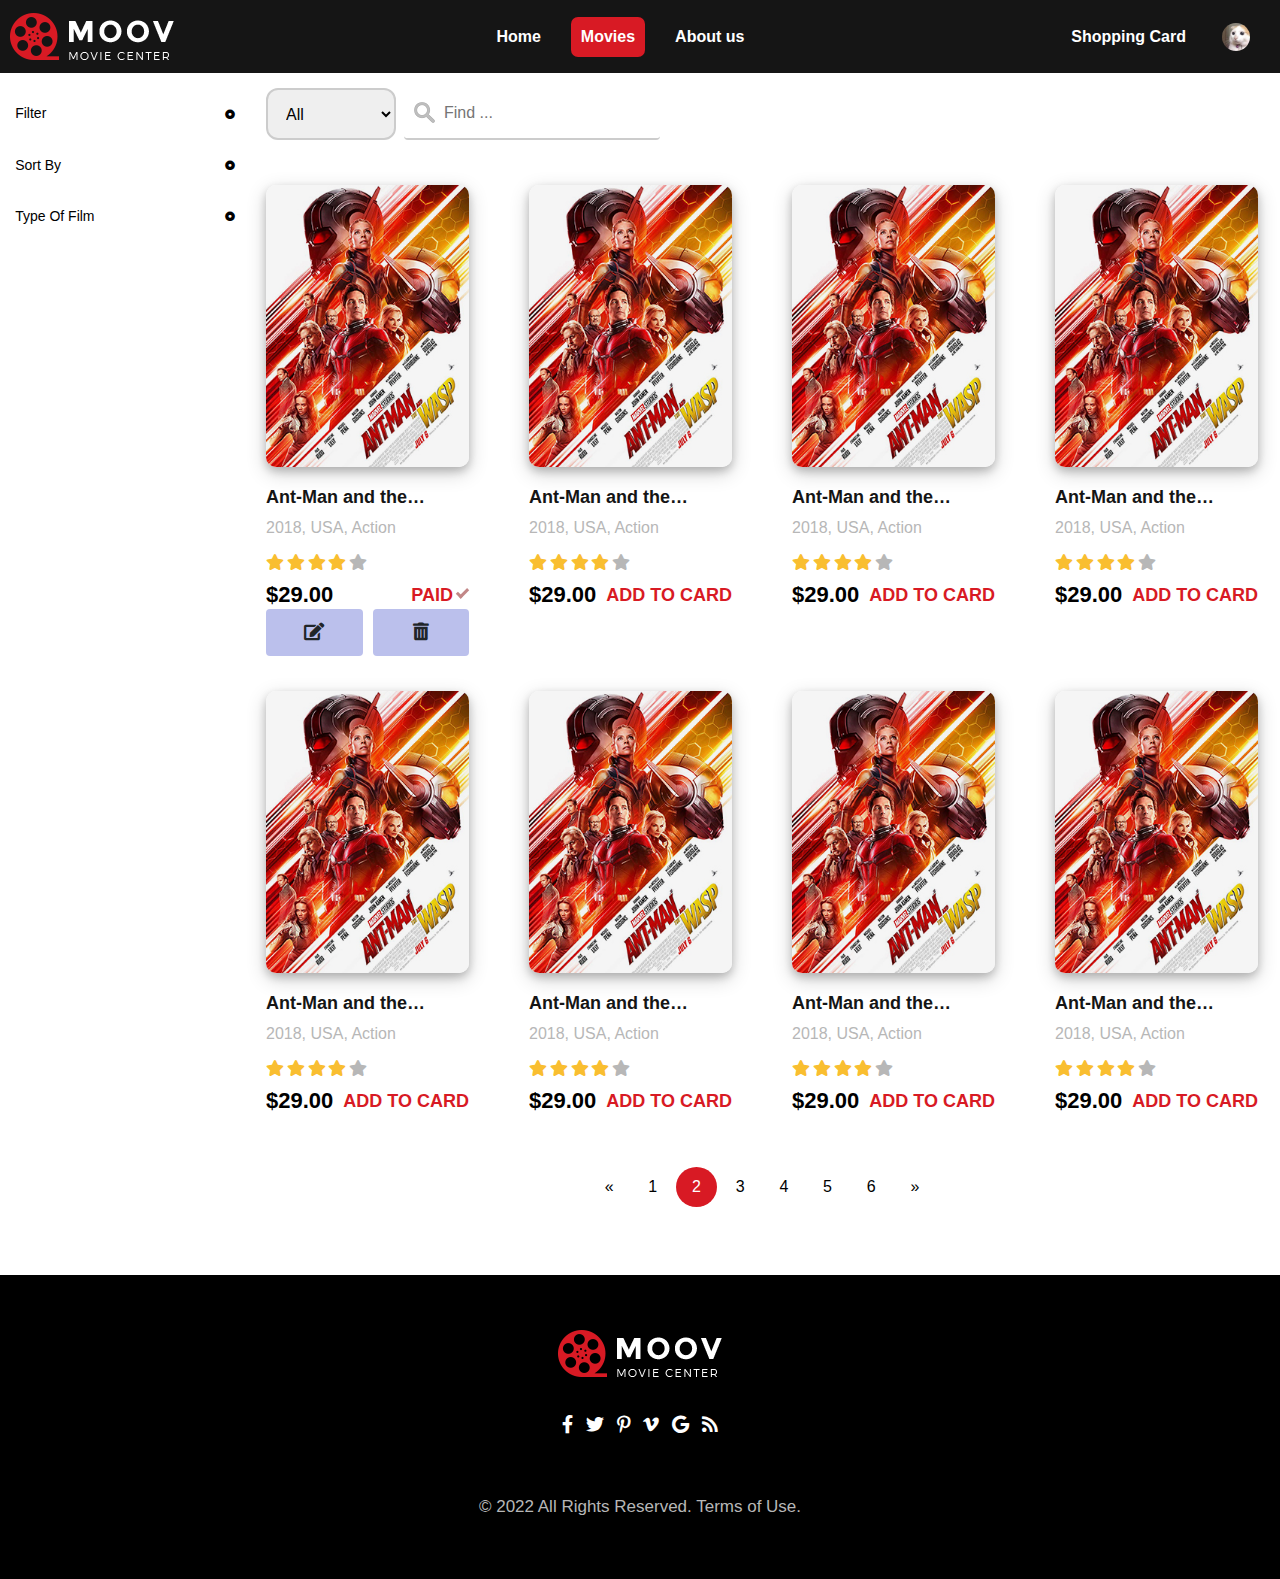
<file: movies.html>
<!DOCTYPE html>
<html lang="en">
<head>
    <meta charset="UTF-8">
    <meta http-equiv="X-UA-Compatible" content="IE=edge">
    <meta name="viewport" content="width=device-width, initial-scale=1.0">
    <title>Document</title>
    <link rel="stylesheet" href="./css/bootstrap.min.css">
    <link rel="stylesheet" href="./css/all.css">
    <link rel="stylesheet" href="https://cdnjs.cloudflare.com/ajax/libs/font-awesome/5.15.4/css/all.min.css">
    <script src="./js/jquery-3.6.0.min.js"></script>
    <script src="./js/bootstrap.bundle.min.js"></script>
    <script src="./js/bootstrap.min.js"></script>
</head>
<body>
    <div id="page-heading">
        <!-- them onactive + bo container de thay doi size cua header -->
        <nav class="navbar navbar-expand-sm navbar-dark onactive">
            <a class="navbar-brand" href="#">
                <img src="./images/logo-default.png" alt="Logo" style="width:164px; height: 47px;">
            </a>
            <button class="navbar-toggler" type="button" data-toggle="collapse" data-target="#collapsibleNavbar">
                <span class="navbar-toggler-icon"></span>
            </button>
            <div class="collapse navbar-collapse" id="collapsibleNavbar">
                <!-- them d-flex justify-content-between nav-width de tao khoang cach khi login-->
                <ul class="navbar-nav ml-auto d-flex justify-content-between nav-width" id="collapsibleNavbar">
                    <div class="const-component-wrapper d-flex">
                        <li class="nav-item active">
                            <a class="nav-link" href="./index.html">Home</a>
                        </li>
                        <li class="nav-item">
                            <a class="nav-link active" href="./movies.html">Movies</a>
                        </li>
                        <li class="nav-item">
                            <a class="nav-link" href="#">About us</a>
                        </li>
                        <!-- them not-admin de an link nay -->
                        <li class="nav-item not-admin">
                            <a class="nav-link" href="#">Admin Manager</a>
                        </li>
                        <!-- <li class="nav-item">
                            <a class="nav-link" href="#">
                                <i class="fas fa-shopping-bag"></i>
                                <span>2</span>
                            </a>
                        </li> -->
                    </div>
                    <!-- them d-flex de hien -->
                    <div class="connecting-to-web"> 
                        <li class="nav-item">
                            <a class="nav-link" href="./login.html">Login</a>
                        </li>
                        <li class="nav-item">
                            <a class="nav-link" href="./signup.html">Sign up</a>
                        </li>
                    </div>
                    <div class="connected-to-web d-flex">
                        <div class="shopping-card-wrapper">
                            <!-- them class onclick de hien demo-card-film -->
                            <span class="shoping-card-title">Shopping Card</span>
                            <div class="demo-card-film">
                                <div class="MyCard-header d-flex">
                                    <h6>Shopping Card</h6>
                                    <a href="#">View all notification</a>
                                </div>
                                <div class="MyCard-content">
                                    <!-- <div class="MyCard-content-item">
                                        <a href="#">
                                            <img src="./images/gallery-1.jpg">
                                        </a>
                                        <div class="card-film-info">
                                            <h3><a href="#">Twenty Five Twenty One Twenty Five Twenty One</a></h3>
                                            <p class="card-last-access">Last access was 13 day ago</p> -->
                                            <!-- mac dinh la chua tra, them paid de hien tra roi -->
                                            <!-- <div class="card-checkpay paid">
                                                <span>Paid</span>  -->
                                                <!-- dung after de hien tich -->
                                                <!-- <a href="#">Pay Now$$</a>
                                            </div>
                                        </div>
                                    </div> -->
                                    <span class="no-cart">No item in cart</span>
                                </div>
                            </div>
                        </div>
                        <!-- <div class="notification-wrapper">
                            <span><i class="fas fa-bell"></i></span>
                            <div class="notification-list"></div>
                        </div> -->
                        <!-- add class onclick to appear avatar-down-->
                        <div class="avatar-wrapper">
                            <img src="./images/avatar.jpg" alt="avatar">
                            <div class="avatar-down">
                                <div class="avatar__down-header">
                                    <img src="./images/avatar.jpg" alt="avatar">
                                    <p>Le Minh Quan</p>
                                </div>
                                <hr>
                                <div class="avatar__down-info">
                                    <a href="#">Your Info</a>
                                </div>
                                <hr>
                                <div class="avatar__down-singout">
                                    <a href="#">Sign out</a>
                                </div>
                            </div>
                        </div>
                    </div>
                </ul>
            </div>
        </nav>
    </div>
    <div id="page-movies-box">
        <div class="left-content">
            <form>
                <button data-toggle="collapse" data-target="#LC-filter">Filter <i class="fas fa-dot-circle"></i></button>
                <div id="LC-filter" class="collapse">
                    <input type="checkbox" name="isPaid" id="isPaid" value="1">
                    <label for="isPaid">Have owned</label>
                </div>
                <button data-toggle="collapse" data-target="#LC-sort">Sort By <i class="fas fa-dot-circle"></i></button>
                <div id="LC-sort" class="collapse">
                    <select name="sort-select">
                        <option value="nameDown">Name &#xf063;</option>
                        <option value="nameUP">Name &#xf062;</option>
                        <option value="priceDown">Price &#xf063;</option>
                        <option value="priceUP">Price &#xf062;</option>
                    </select>
                </div>
                <button data-toggle="collapse" data-target="#LC-choice-list">Type Of Film <i class="fas fa-dot-circle"></i></button>
                <div id="LC-choice-list" class="collapse">
                    <input type="checkbox" name="typeOfFilm" id="value1" value="1">
                    <label for="value1">Action</label><br/>
                    <hr>
                    <input type="checkbox" name="typeOfFilm" id="value2" value="2">
                    <label for="value2">Adventure</label><br/>
                    <hr>
                    <input type="checkbox" name="typeOfFilm" id="value3" value="3">
                    <label for="value3">Anime</label><br/>
                    <hr>
                    <input type="checkbox" name="typeOfFilm" id="value4" value="4">
                    <label for="value4">Comedy</label><br/>
                    <hr>
                    <input type="checkbox" name="typeOfFilm" id="value5" value="5">
                    <label for="value5">Drama</label><br/>
                    <hr>
                    <input type="checkbox" name="typeOfFilm" id="value6" value="6">
                    <label for="value6">Honor</label><br/>
                    <hr>
                    <input type="checkbox" name="typeOfFilm" id="value7" value="7">
                    <label for="value7">Romantic</label><br/>
                    <hr>
                    <input type="checkbox" name="typeOfFilm" id="value8" value="8">
                    <label for="value8">Sport</label><br/>
                </div>
            </form>
        </div>
        <div class="right-content">
            <div class="RC-search-header">
                <form>
                    <select name="RC-search-type">
                        <option value="1">All</option>
                        <option value="2">Moives</option>
                        <option value="3">Actors</option>
                        <option value="4">Country</option>
                        <option value="5">Price</option>
                    </select>
                    <div class="RC-search_wrapper">
                        <input type="text" name="RC-ip-search" id="" placeholder="Find ...">
                    </div>
                </form>
            </div>
            <div class="RC-search-content">
                <div class="row">
                    <div class="col-lg-3 col-md-4 col-sm-6 col-12">
                        <div class="movie-img-wrapper">
                            <a href="#">
                                <div>
                                    <img src="./images/gallery-1.jpg" alt="movie-img">
                                </div>
                            </a>
                        </div>
                        <div class="movie-description">
                            <h6><a href="#">Ant-Man and the Wasp1</a></h6>
                            <p>2018, USA, Action</p>
                            <div class="description-star">
                                <i class="fas fa-star voted"></i>
                                <i class="fas fa-star voted"></i>
                                <i class="fas fa-star voted"></i>
                                <i class="fas fa-star voted"></i>
                                <i class="fas fa-star"></i>
                            </div>
                            <div class="movie-price">
                                <p>$29.00</p>
                                <span class="movie-paid">PAID</span>
                            </div>
                            <div class="movie-action">
                                <span><i class="fas fa-edit"></i></span>
                                <span><i class="fas fa-trash-alt"></i></span>
                            </div>
                        </div>
                    </div>
                    <div class="col-lg-3 col-md-4 col-sm-6 col-12">
                        <div class="movie-img-wrapper">
                            <a href="#">
                                <div>
                                    <img src="./images/gallery-1.jpg" alt="movie-img">
                                </div>
                            </a>
                        </div>
                        <div class="movie-description">
                            <h6><a href="#">Ant-Man and the Wasp4</a></h6>
                            <p>2018, USA, Action</p>
                            <div class="description-star">
                                <i class="fas fa-star voted"></i>
                                <i class="fas fa-star voted"></i>
                                <i class="fas fa-star voted"></i>
                                <i class="fas fa-star voted"></i>
                                <i class="fas fa-star"></i>
                            </div>
                            <div class="movie-price">
                                <p>$29.00</p>
                                <span data-id="1">ADD TO CARD</span>
                            </div>
                        </div>
                    </div>
                    <div class="col-lg-3 col-md-4 col-sm-6 col-12">
                        <div class="movie-img-wrapper">
                            <a href="#">
                                <div>
                                    <img src="./images/gallery-1.jpg" alt="movie-img">
                                </div>
                            </a>
                        </div>
                        <div class="movie-description">
                            <h6><a href="#">Ant-Man and the Wasp5</a></h6>
                            <p>2018, USA, Action</p>
                            <div class="description-star">
                                <i class="fas fa-star voted"></i>
                                <i class="fas fa-star voted"></i>
                                <i class="fas fa-star voted"></i>
                                <i class="fas fa-star voted"></i>
                                <i class="fas fa-star"></i>
                            </div>
                            <div class="movie-price">
                                <p>$29.00</p>
                                <span data-id="2">ADD TO CARD</span>
                            </div>
                        </div>
                    </div>
                    <div class="col-lg-3 col-md-4 col-sm-6 col-12">
                        <div class="movie-img-wrapper">
                            <a href="#">
                                <div>
                                    <img src="./images/gallery-1.jpg" alt="movie-img">
                                </div>
                            </a>
                        </div>
                        <div class="movie-description">
                            <h6><a href="#">Ant-Man and the Wasp6</a></h6>
                            <p>2018, USA, Action</p>
                            <div class="description-star">
                                <i class="fas fa-star voted"></i>
                                <i class="fas fa-star voted"></i>
                                <i class="fas fa-star voted"></i>
                                <i class="fas fa-star voted"></i>
                                <i class="fas fa-star"></i>
                            </div>
                            <div class="movie-price">
                                <p>$29.00</p>
                                <span data-id="3">ADD TO CARD</span>
                            </div>
                        </div>
                    </div>
                    <div class="col-lg-3 col-md-4 col-sm-6 col-12">
                        <div class="movie-img-wrapper">
                            <a href="#">
                                <div>
                                    <img src="./images/gallery-1.jpg" alt="movie-img">
                                </div>
                            </a>
                        </div>
                        <div class="movie-description">
                            <h6><a href="#">Ant-Man and the Wasp7</a></h6>
                            <p>2018, USA, Action</p>
                            <div class="description-star">
                                <i class="fas fa-star voted"></i>
                                <i class="fas fa-star voted"></i>
                                <i class="fas fa-star voted"></i>
                                <i class="fas fa-star voted"></i>
                                <i class="fas fa-star"></i>
                            </div>
                            <div class="movie-price">
                                <p>$29.00</p>
                                <span data-id="4">ADD TO CARD</span>
                            </div>
                        </div>
                    </div>
                    <div class="col-lg-3 col-md-4 col-sm-6 col-12">
                        <div class="movie-img-wrapper">
                            <a href="#">
                                <div>
                                    <img src="./images/gallery-1.jpg" alt="movie-img">
                                </div>
                            </a>
                        </div>
                        <div class="movie-description">
                            <h6><a href="#">Ant-Man and the Wasp8</a></h6>
                            <p>2018, USA, Action</p>
                            <div class="description-star">
                                <i class="fas fa-star voted"></i>
                                <i class="fas fa-star voted"></i>
                                <i class="fas fa-star voted"></i>
                                <i class="fas fa-star voted"></i>
                                <i class="fas fa-star"></i>
                            </div>
                            <div class="movie-price">
                                <p>$29.00</p>
                                <span data-id="4">ADD TO CARD</span>
                            </div>
                        </div>
                    </div>
                    <div class="col-lg-3 col-md-4 col-sm-6 col-12">
                        <div class="movie-img-wrapper">
                            <a href="#">
                                <div>
                                    <img src="./images/gallery-1.jpg" alt="movie-img">
                                </div>
                            </a>
                        </div>
                        <div class="movie-description">
                            <h6><a href="#">Ant-Man and the Wasp9</a></h6>
                            <p>2018, USA, Action</p>
                            <div class="description-star">
                                <i class="fas fa-star voted"></i>
                                <i class="fas fa-star voted"></i>
                                <i class="fas fa-star voted"></i>
                                <i class="fas fa-star voted"></i>
                                <i class="fas fa-star"></i>
                            </div>
                            <div class="movie-price">
                                <p>$29.00</p>
                                <span data-id="5">ADD TO CARD</span>
                            </div>
                        </div>
                    </div>
                    <div class="col-lg-3 col-md-4 col-sm-6 col-12">
                        <div class="movie-img-wrapper">
                            <a href="#">
                                <div>
                                    <img src="./images/gallery-1.jpg" alt="movie-img">
                                </div>
                            </a>
                        </div>
                        <div class="movie-description">
                            <h6><a href="#">Ant-Man and the Wasp11</a></h6>
                            <p>2018, USA, Action </p>
                            <div class="description-star">
                                <i class="fas fa-star voted"></i>
                                <i class="fas fa-star voted"></i>
                                <i class="fas fa-star voted"></i>
                                <i class="fas fa-star voted"></i>
                                <i class="fas fa-star"></i>
                            </div>
                            <div class="movie-price">
                                <p>$29.00</p>
                                <span data-id="6">ADD TO CARD</span>
                            </div>
                        </div>
                    </div>
                    
                </div>
            </div>
            <div class="RC-pagination">
                <a href="#" data-index="0">&laquo;</a>
                <a href="#" data-index="1">1</a>
                <a class="active" href="#" data-index="2">2</a>
                <a href="#" data-index="3">3</a>
                <a href="#" data-index="4">4</a>
                <a href="#" data-index="5">5</a>
                <a href="#" data-index="6">6</a>
                <a href="#" data-index="7">&raquo;</a>
            </div>
        </div>
    </div>
    <div id="page-footer">
        <div class="container">
            <div class="footer-content">
                <img src="./images/logo-default.png" alt="logo-img">
                <div class="icon-wrapper">
                    <a href="#"><i class="fab fa-facebook-f"></i></a>
                    <a href="#"><i class="fab fa-twitter"></i></a>
                    <a href="#"><i class="fab fa-pinterest-p"></i></a>
                    <a href="#"><i class="fab fa-vimeo-v"></i></a>
                    <a href="#"><i class="fab fa-google"></i></a>
                    <a href="#"><i class="fas fa-rss"></i></a>
                </div>
            </div>
            <div class="footer-copyright">
                <p>© 2022 All Rights Reserved. Terms of Use.</p>
            </div>
        </div>
    </div>
    <script src="./js/script.js"></script>
    <script>
        handleMovies();
        handleAll_Except_Login_SignOut();
        handleMovieAddToCard();
    </script>
</body>
</html>
</file>
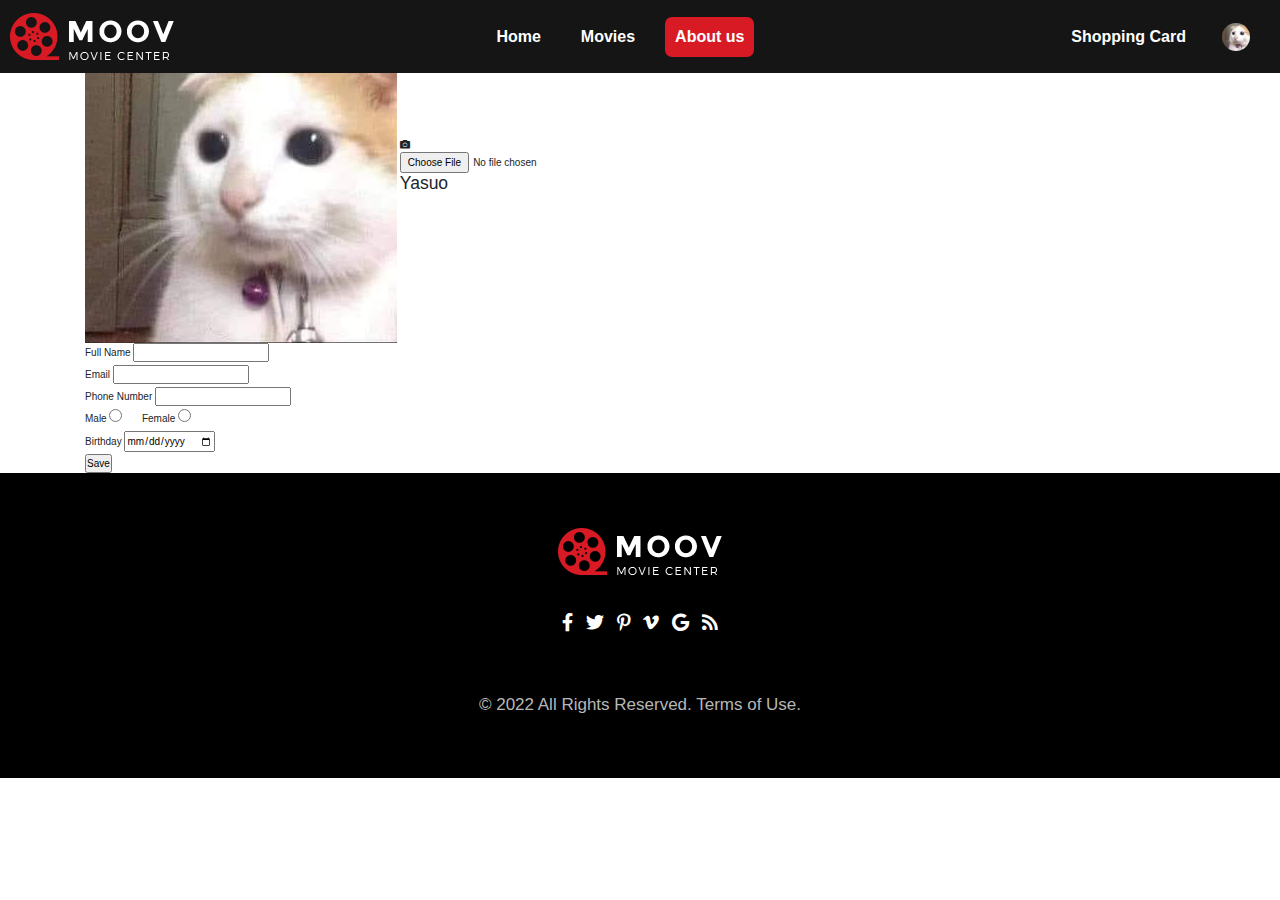
<file: my-info.html>
<!DOCTYPE html>
<html lang="en">
<head>
    <meta charset="UTF-8">
    <meta http-equiv="X-UA-Compatible" content="IE=edge">
    <meta name="viewport" content="width=device-width, initial-scale=1.0">
    <title>Document</title>
    <link rel="stylesheet" href="./css/bootstrap.min.css">
    <link rel="stylesheet" href="./css/all.css">
    <link rel="stylesheet" href="https://cdnjs.cloudflare.com/ajax/libs/font-awesome/5.15.4/css/all.min.css">
    <script src="./js/jquery-3.6.0.min.js"></script>
    <script src="./js/bootstrap.bundle.min.js"></script>
    <script src="./js/bootstrap.min.js"></script>
</head>
<body>
    <div id="page-heading">
        <!-- them onactive + bo container de thay doi size cua header -->
        <nav class="navbar navbar-expand-sm navbar-dark onactive">
            <a class="navbar-brand" href="#">
                <img src="./images/logo-default.png" alt="Logo" style="width:164px; height: 47px;">
            </a>
            <button class="navbar-toggler" type="button" data-toggle="collapse" data-target="#collapsibleNavbar">
                <span class="navbar-toggler-icon"></span>
            </button>
            <div class="collapse navbar-collapse" id="collapsibleNavbar">
                <!-- them d-flex justify-content-between nav-width de tao khoang cach khi login-->
                <ul class="navbar-nav ml-auto d-flex justify-content-between nav-width" id="collapsibleNavbar">
                    <div class="const-component-wrapper d-flex">
                        <li class="nav-item active">
                            <a class="nav-link" href="./index.html">Home</a>
                        </li>
                        <li class="nav-item">
                            <a class="nav-link" href="./movies.html">Movies</a>
                        </li>
                        <li class="nav-item">
                            <a class="nav-link active" href="#">About us</a>
                        </li>
                        <!-- them not-admin de an link nay -->
                        <li class="nav-item not-admin">
                            <a class="nav-link" href="#">Admin Manager</a>
                        </li>
                        <!-- <li class="nav-item">
                            <a class="nav-link" href="#">
                                <i class="fas fa-shopping-bag"></i>
                                <span>2</span>
                            </a>
                        </li> -->
                    </div>
                    <!-- them d-flex de hien -->
                    <div class="connecting-to-web"> 
                        <li class="nav-item">
                            <a class="nav-link" href="./login.html">Login</a>
                        </li>
                        <li class="nav-item">
                            <a class="nav-link" href="./signup.html">Sign up</a>
                        </li>
                    </div>
                    <div class="connected-to-web d-flex">
                        <div class="shopping-card-wrapper">
                            <!-- them class onclick de hien demo-card-film -->
                            <span class="shoping-card-title">Shopping Card</span>
                            <div class="demo-card-film">
                                <div class="MyCard-header d-flex">
                                    <h6>Shopping Card</h6>
                                    <a href="#">View all notification</a>
                                </div>
                                <div class="MyCard-content">
                                    <div class="MyCard-content-item">
                                        <a href="#">
                                            <img src="./images/gallery-1.jpg">
                                        </a>
                                        <div class="card-film-info">
                                            <h3><a href="#">Twenty Five Twenty One Twenty Five Twenty One</a></h3>
                                            <p class="card-last-access">Last access was 13 day ago</p>
                                            <!-- mac dinh la chua tra, them paid de hien tra roi -->
                                            <div class="card-checkpay paid">
                                                <span>Paid</span> 
                                                <!-- dung after de hien tich -->
                                                <a href="#">Pay Now$$</a>
                                            </div>
                                        </div>
                                    </div>
                                </div>
                            </div>
                        </div>
                        <!-- <div class="notification-wrapper">
                            <span><i class="fas fa-bell"></i></span>
                            <div class="notification-list"></div>
                        </div> -->
                        <!-- add class onclick to appear avatar-down-->
                        <div class="avatar-wrapper">
                            <img src="./images/avatar.jpg" alt="avatar">
                            <div class="avatar-down">
                                <div class="avatar__down-header">
                                    <img src="./images/avatar.jpg" alt="avatar">
                                    <p>Le Minh Quan</p>
                                </div>
                                <hr>
                                <div class="avatar__down-info">
                                    <a href="#">Your Info</a>
                                </div>
                                <hr>
                                <div class="avatar__down-singout">
                                    <a href="#">Sign out</a>
                                </div>
                            </div>
                        </div>
                    </div>
                </ul>
            </div>
        </nav>
    </div>
    <div id="page-my-info-box">
        <div class="container">
            <h2>Your Information</h2>
            <form action="">
                <div class="PMI-wrapper">
                    <img src="./images/avatar.jpg" alt="">
                    <label for="avatar">
                        <div class="change-avatar">
                            <i class="fas fa-camera"></i>
                        </div>
                        <input type="file" name="avatar" id="avatar">
                        <h3>Yasuo</h3>
                    </label>
                </div>
                <div class="PMI-wrapper">
                    <label for="fullname">Full Name</label>
                    <input type="text" name="fullname" value="" id="fullname">
                </div>
                <div class="PMI-wrapper">
                    <label for="email">Email</label>
                    <input type="text" name="email" value="" id="email">
                </div>
                <div class="PMI-wrapper">
                    <label for="phone">Phone Number</label>
                    <input type="text" name="phone" value="" id="phone">
                </div>
                <div class="PMI-wrapper">
                    <label for="male">Male</label>
                    <input type="radio" name="gender" value="" id="male"> &nbsp; &nbsp; &nbsp;
                    <label for="female">Female</label>
                    <input type="radio" name="gender" value="" id="female">
                </div>
                <div class="PMI-wrapper">
                    <label for="birthday">Birthday</label>
                    <input type="date" name="birthday" value="" id="birthday">
                </div>
                <input type="submit" value="Save">
            </form>
        </div>
    </div>
    <div id="page-footer">
        <div class="container">
            <div class="footer-content">
                <img src="./images/logo-default.png" alt="logo-img">
                <div class="icon-wrapper">
                    <a href="#"><i class="fab fa-facebook-f"></i></a>
                    <a href="#"><i class="fab fa-twitter"></i></a>
                    <a href="#"><i class="fab fa-pinterest-p"></i></a>
                    <a href="#"><i class="fab fa-vimeo-v"></i></a>
                    <a href="#"><i class="fab fa-google"></i></a>
                    <a href="#"><i class="fas fa-rss"></i></a>
                </div>
            </div>
            <div class="footer-copyright">
                <p>© 2022 All Rights Reserved. Terms of Use.</p>
            </div>
        </div>
    </div>
    <script src="./js/script.js"></script>
    <script>
        handleAll_Except_Login_SignOut();
    </script>
</body>
</html>
</file>
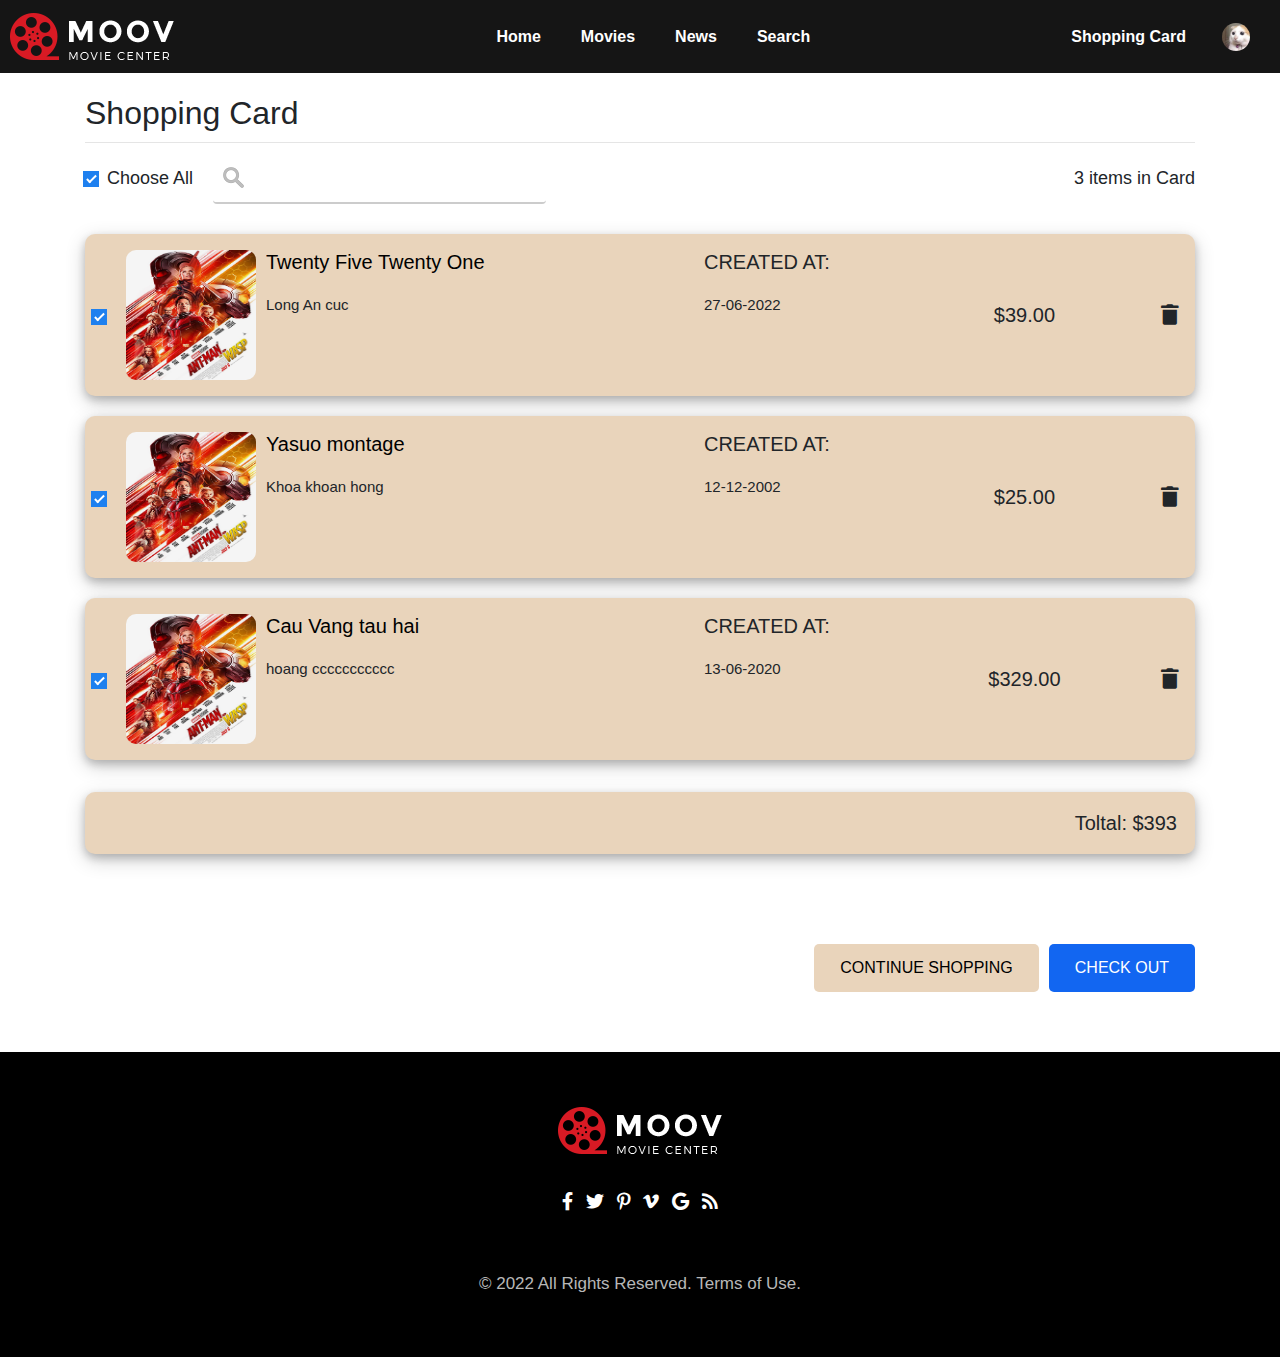
<file: shop-card.html>
<!DOCTYPE html>
<html lang="en">

<head>
    <meta charset="UTF-8">
    <meta http-equiv="X-UA-Compatible" content="IE=edge">
    <meta name="viewport" content="width=device-width, initial-scale=1.0">
    <title>Document</title>
    <link rel="stylesheet" href="./css/bootstrap.min.css">
    <link rel="stylesheet" href="./css/all.css">
    <link rel="stylesheet" href="https://cdnjs.cloudflare.com/ajax/libs/font-awesome/5.15.4/css/all.min.css">
    <script src="./js/jquery-3.6.0.min.js"></script>
    <script src="./js/bootstrap.bundle.min.js"></script>
    <script src="./js/bootstrap.min.js"></script>
</head>

<body>
    <div id="page-heading">
        <!-- them onactive de thay doi size cua header -->
        <nav class="navbar navbar-expand-sm navbar-dark onactive">
            <a class="navbar-brand" href="#">
                <img src="./images/logo-default.png" alt="Logo" style="width:164px; height: 47px;">
            </a>
            <button class="navbar-toggler" type="button" data-toggle="collapse" data-target="#collapsibleNavbar">
                <span class="navbar-toggler-icon"></span>
            </button>
            <div class="collapse navbar-collapse" id="collapsibleNavbar">
                <!-- them d-flex justify-content-between nav-width de tao khoang cach khi login-->
                <ul class="navbar-nav ml-auto d-flex justify-content-between nav-width" id="collapsibleNavbar">
                    <div class="const-component-wrapper d-flex">
                        <li class="nav-item active">
                            <a class="nav-link" href="./index.html">Home</a>
                        </li>
                        <li class="nav-item">
                            <a class="nav-link" href="./movies.html">Movies</a>
                        </li>
                        <li class="nav-item">
                            <a class="nav-link" href="#">News</a>
                        </li>
                        <li class="nav-item">
                            <a class="nav-link" href="#">Search</a>
                        </li>
                        <!-- <li class="nav-item">
                            <a class="nav-link" href="#">
                                <i class="fas fa-shopping-bag"></i>
                                <span>2</span>
                            </a>
                        </li> -->
                    </div>
                    <!-- them d-flex de hien -->
                    <div class="connecting-to-web">
                        <li class="nav-item">
                            <a class="nav-link" href="./login.html">Login</a>
                        </li>
                        <li class="nav-item">
                            <a class="nav-link" href="./signup.html">Sign up</a>
                        </li>
                    </div>
                    <div class="connected-to-web d-flex">
                        <div class="shopping-card-wrapper">
                            <!-- them class onclick de hien demo-card-film -->
                            <span class="shoping-card-title">Shopping Card</span>
                            <div class="demo-card-film">
                                <div class="MyCard-header d-flex">
                                    <h6>Shopping Card</h6>
                                    <a href="#">View all notification</a>
                                </div>
                                <div class="MyCard-content">
                                    <div class="MyCard-content-item">
                                        <a href="#">
                                            <img src="./images/gallery-1.jpg">
                                        </a>
                                        <div class="card-film-info">
                                            <h3><a href="#">Twenty Five Twenty One Twenty Five Twenty One</a></h3>
                                            <p class="card-last-access">Last access was 13 day ago</p>
                                            <!-- mac dinh la chua tra, them paid de hien tra roi -->
                                            <div class="card-checkpay paid">
                                                <span>Paid</span>
                                                <!-- dung after de hien tich -->
                                                <a href="#">Pay Now$$</a>
                                            </div>
                                        </div>
                                    </div>
                                </div>
                            </div>
                        </div>
                        <!-- <div class="notification-wrapper">
                            <span><i class="fas fa-bell"></i></span>
                            <div class="notification-list"></div>
                        </div> -->
                        <!-- add class onclick to appear avatar-down-->
                        <div class="avatar-wrapper">
                            <img src="./images/avatar.jpg" alt="avatar">
                            <div class="avatar-down">
                                <div class="avatar__down-header">
                                    <img src="./images/avatar.jpg" alt="avatar">
                                    <p>Le Minh Quan</p>
                                </div>
                                <hr>
                                <div class="avatar__down-info">
                                    <a href="#">Your Info</a>
                                </div>
                                <hr>
                                <div class="avatar__down-singout">
                                    <a href="#">Sign out</a>
                                </div>
                            </div>
                        </div>
                    </div>
                </ul>
            </div>
        </nav>
    </div>
    <div id="page-shop-card-box">
        <div class="container">
            <h2>Shopping Card</h2>
            <div class="shopping-card-list">
                <div class="card-mess"></div>
                <div class="SCL-heading">
                    <div class="markAll-wrapper">
                        <input type="checkbox" id="markAll" onclick="handleCheckAll(this)" checked>
                        <label for="markAll">Choose All</label>
                    </div>
                    <input onkeyup="handldeSearchCart(this)" type="text" name="card-find-film" id="">
                    <p><span>3 items</span> in Card</p>
                </div>
                <div class="shopping-card-item">
                    <input data-id="1" onclick="handleCheckItem(this)" type="checkbox" name="item-index" checked>
                    <a href="#">
                        <img src="./images/gallery-1.jpg">
                    </a>
                    <div class="card-film-info">
                        <h3><a href="#">Twenty Five Twenty One</a></h3>
                        <p class="card-director">Long An cuc</p>
                    </div>
                    <div class="card__film-created">
                        <h3>Created At:</h3>
                        <p>27-06-2022</p>
                    </div>
                    <div class="price-delete-wrapper">
                        <p>$39.00</p>
                        <span onclick="handleDelete(this)" data-id=""><i class="fas fa-trash"></i></span>
                    </div>
                </div>
                <div class="shopping-card-item">
                    <input data-id="2" onclick="handleCheckItem(this)" type="checkbox" name="item-index" checked>
                    <a href="#">
                        <img src="./images/gallery-1.jpg">
                    </a>
                    <div class="card-film-info">
                        <h3><a href="#">Yasuo montage</a></h3>
                        <p class="card-director">Khoa khoan hong</p>
                    </div>
                    <div class="card__film-created">
                        <h3>Created At:</h3>
                        <p>12-12-2002</p>
                    </div>
                    <div class="price-delete-wrapper">
                        <p>$25.00</p>
                        <span onclick="handleDelete(this)" data-id=""><i class="fas fa-trash"></i></span>
                    </div>
                </div>
                <div class="shopping-card-item">
                    <input data-id="3" onclick="handleCheckItem(this)" type="checkbox" name="item-index" checked>
                    <a href="#">
                        <img src="./images/gallery-1.jpg">
                    </a>
                    <div class="card-film-info">
                        <h3><a href="#">Cau Vang tau hai</a></h3>
                        <p class="card-director">hoang ccccccccccc</p>
                    </div>
                    <div class="card__film-created">
                        <h3>Created At:</h3>
                        <p>13-06-2020</p>
                    </div>
                    <div class="price-delete-wrapper">
                        <p>$329.00</p>
                        <span onclick="handleDelete(this)" data-id=""><i class="fas fa-trash"></i></span>
                    </div>
                </div>
            </div>
            <div class="shopping-card-total">
                <p>Toltal: <span>$29.00</span></p>
            </div>
            <div class="btn-nav">
                <a href="#">CONTINUE SHOPPING</a>
                <button type="button" class="btn btn-primary checkout" data-toggle="modal" data-target="#checkoutModal">
                    CHECK OUT
                </button>

                <div class="modal fade" id="checkoutModal" tabindex="-1" role="dialog"
                    aria-labelledby="exampleModalLabel" aria-hidden="true">
                    <div class="modal-dialog" role="document">
                        <div class="modal-content">
                            <div class="modal-header">
                                <h5 class="modal-title" id="exampleModalLabel">Modal title</h5>
                                <button type="button" class="close" data-dismiss="modal" aria-label="Close">
                                    <span aria-hidden="true">&times;</span>
                                </button>
                            </div>
                            <div class="modal-body">
                                <!-- <span>Buy Successfully!</span> -->
                                <!-- <span>Not enough money!</span> -->
                                <span>Do you really want to checkout?</span>
                            </div>
                            <div class="modal-footer">
                                <button type="button" class="btn btn-secondary" data-dismiss="modal">Close</button>
                                <button id="checkout-btn" type="button" class="btn btn-primary">Yes</button>
                            </div>
                        </div>
                    </div>
                </div>
            </div>
        </div>
    </div>
    <div id="page-footer">
        <div class="container">
            <div class="footer-content">
                <img src="./images/logo-default.png" alt="logo-img">
                <div class="icon-wrapper">
                    <a href="#"><i class="fab fa-facebook-f"></i></a>
                    <a href="#"><i class="fab fa-twitter"></i></a>
                    <a href="#"><i class="fab fa-pinterest-p"></i></a>
                    <a href="#"><i class="fab fa-vimeo-v"></i></a>
                    <a href="#"><i class="fab fa-google"></i></a>
                    <a href="#"><i class="fas fa-rss"></i></a>
                </div>
            </div>
            <div class="footer-copyright">
                <p>© 2022 All Rights Reserved. Terms of Use.</p>
            </div>
        </div>
    </div>
    <script src="./js/script.js"></script>
    <script>
        handleMoneys()
        handleCheckout()
    </script>
</body>

</html>
</file>
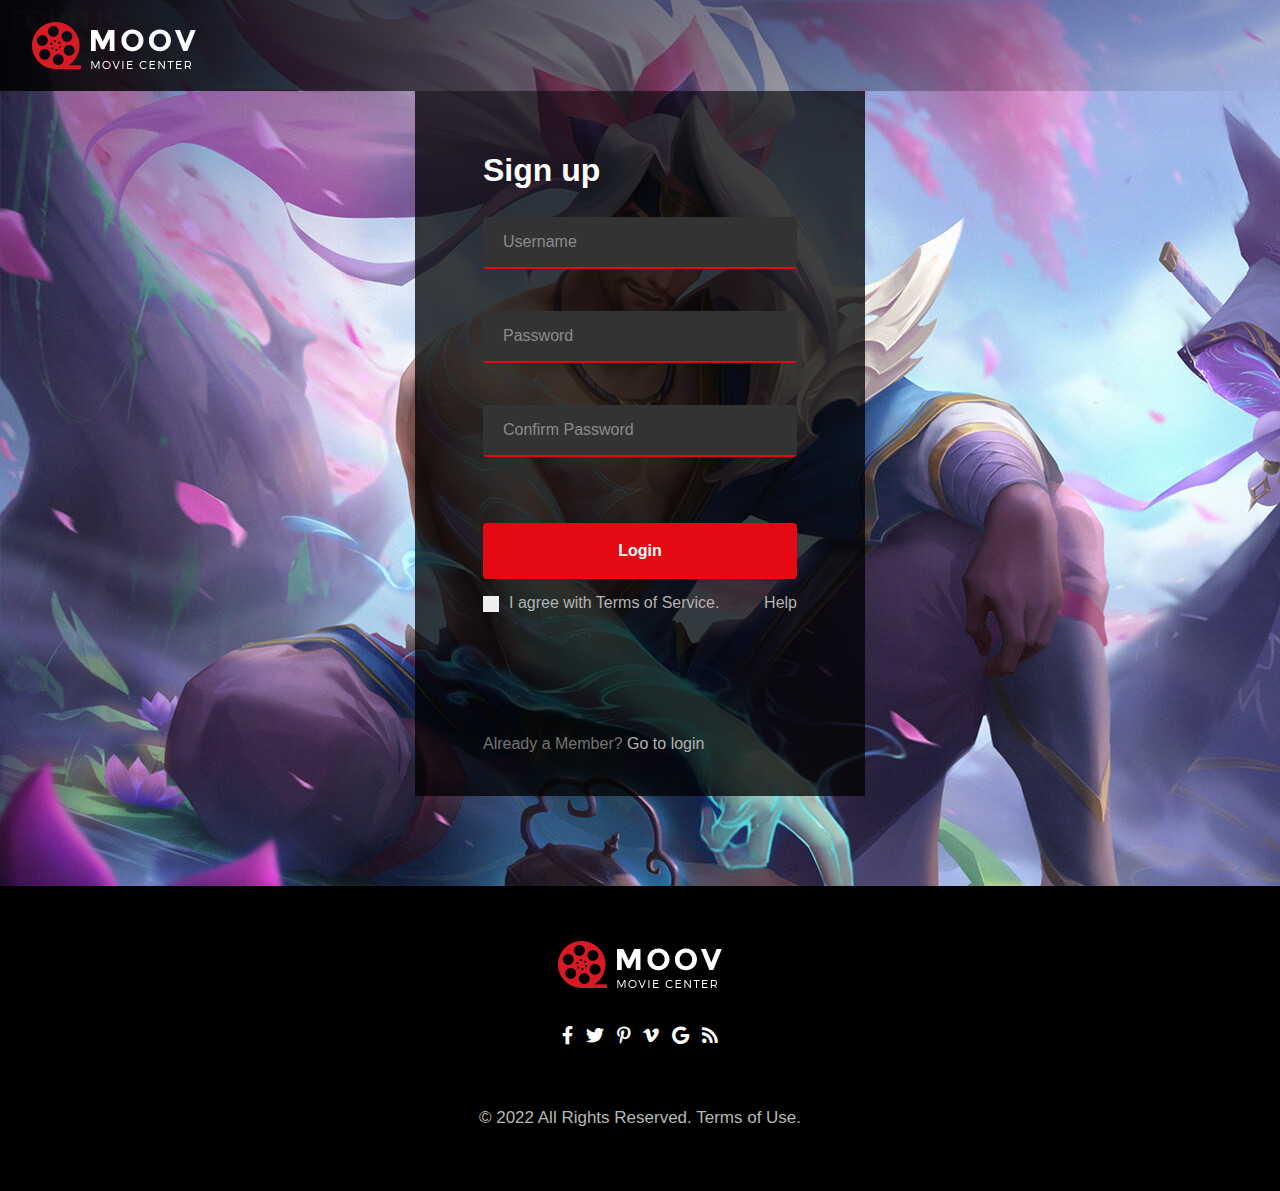
<file: signup.html>
<!DOCTYPE html>
<html lang="en">
<head>
    <meta charset="UTF-8">
    <meta http-equiv="X-UA-Compatible" content="IE=edge">
    <meta name="viewport" content="width=device-width, initial-scale=1.0">
    <title>Document</title>
    <link rel="stylesheet" href="./css/bootstrap.min.css">
    <link rel="stylesheet" href="./css/all.css">
    <link rel="stylesheet" href="https://cdnjs.cloudflare.com/ajax/libs/font-awesome/5.15.4/css/all.min.css">
</head>
<body>
    <div id="form-content">
        <div class="form-background">
            <img src="./images/login-img1.jpg" alt="bg">
        </div>
        <div class="logo-wrapper">
            <a href="./index.html" class="fixed-logo">
                <img src="./images/logo-default.png" alt="logo-img">
            </a>
        </div>
        <div class="form-wrapper mx-auto">
            <form>
                <h1>Sign up</h1>
                <!-- <div class="form-group">
                    <div class="form-control-wrapper">
                        <input type="text" name="fullname" class="form-control" id="fullname">
                        <label for="username">Full Name</label>
                    </div>
                    <span class="form-message"></span>
                </div> -->
                <div class="form-group">
                    <div class="form-control-wrapper">
                        <input type="text" name="username" class="form-control" id="username">
                        <label for="username">Username</label>
                    </div>
                    <span class="form-message"></span>
                </div>
                <div class="form-group">
                    <div class="form-control-wrapper">
                        <input type="password" name="password" class="form-control" id="password">
                        <label for="password">Password</label>
                    </div>
                    <span class="form-message"></span>
                </div>
                <div class="form-group">
                    <div class="form-control-wrapper">
                        <input type="password" name="password_confirmation" class="form-control" id="password-confirmation">
                        <label for="password_confirmation">Confirm Password</label>
                    </div>
                    <span class="form-message"></span>
                </div>
                <button class="form-submit">Login</button>
                <div class="other-wrapper d-flex justify-content-between">
                    <label class="keep-login" for="agree-policy">
                        I agree with Terms of Service.
                        <input type="checkbox" name="agree-policy" id="agree-policy">
                        <span class="checkmark"></span>
                        <p class="agree-error"></p>
                    </label>
                    <a href="#">Help</a>
                </div>
            </form>
            <div class="link-to-rest">
                Already a Member?
                <a href="./login.html">Go to login</a>
            </div>
        </div>
    </div>
    <div id="page-footer">
        <div class="container">
            <div class="footer-content">
                <img src="./images/logo-default.png" alt="logo-img">
                <div class="icon-wrapper">
                    <a href="#"><i class="fab fa-facebook-f"></i></a>
                    <a href="#"><i class="fab fa-twitter"></i></a>
                    <a href="#"><i class="fab fa-pinterest-p"></i></a>
                    <a href="#"><i class="fab fa-vimeo-v"></i></a>
                    <a href="#"><i class="fab fa-google"></i></a>
                    <a href="#"><i class="fas fa-rss"></i></a>
                </div>
            </div>
            <div class="footer-copyright">
                <p>© 2022 All Rights Reserved. Terms of Use.</p>
            </div>
        </div>
    </div>
    <script src="./js/script.js"></script>
    <script>
        handleSignUp();
    </script>
</body>
</html>
</file>
<file: css/all.css>
* {
  padding: 0;
  margin: 0;
  -webkit-box-sizing: border-box;
          box-sizing: border-box;
  scroll-behavior: smooth;
}

html {
  color: #333;
  font-size: 62.5%;
  font-family: "Open Sans", sans-serif;
}

#page-loading {
  display: none;
  position: fixed;
  top: 50%;
  left: 50%;
  -webkit-transform: translate(-50%, -50%);
          transform: translate(-50%, -50%);
  text-align: center;
}

#page-loading p, #page-loading i {
  font-size: 2rem;
}

#page-loading i {
  -webkit-animation: rotate 1s linear infinite;
          animation: rotate 1s linear infinite;
}

@-webkit-keyframes rotate {
  from {
    -webkit-transform: rotate(0deg);
            transform: rotate(0deg);
  }
  to {
    -webkit-transform: rotate(360deg);
            transform: rotate(360deg);
  }
}

@keyframes rotate {
  from {
    -webkit-transform: rotate(0deg);
            transform: rotate(0deg);
  }
  to {
    -webkit-transform: rotate(360deg);
            transform: rotate(360deg);
  }
}

@-webkit-keyframes fadeInForCard {
  0% {
    opacity: 0;
    -webkit-transform: translateY(-8px);
            transform: translateY(-8px);
  }
  100% {
    opacity: 1;
    -webkit-transform: translateY(0);
            transform: translateY(0);
  }
}

@keyframes fadeInForCard {
  0% {
    opacity: 0;
    -webkit-transform: translateY(-8px);
            transform: translateY(-8px);
  }
  100% {
    opacity: 1;
    -webkit-transform: translateY(0);
            transform: translateY(0);
  }
}

#page-heading {
  background-color: #151515;
  -webkit-box-shadow: 1px 4px 5px 2px rgbs(0, 0, 0, 0.11);
          box-shadow: 1px 4px 5px 2px rgbs(0, 0, 0, 0.11);
}

#page-heading nav {
  padding: 51px 10px;
  -webkit-transition: all 0.3s ease;
  transition: all 0.3s ease;
  background-color: #151515;
  width: 100%;
  z-index: 9999;
}

#page-heading nav .nav-width {
  width: 62vw;
}

#page-heading nav li a {
  font-size: 1.6rem;
  font-weight: 600;
  padding: 8px 10px;
  border-radius: 7px;
  margin: 0 10px;
  color: #fff;
}

#page-heading nav li a:hover, #page-heading nav li a.active {
  background-color: #d81a24;
}

#page-heading nav .const-component-wrapper .not-admin {
  display: none;
}

#page-heading nav .connecting-to-web {
  display: none;
}

#page-heading nav .connected-to-web {
  display: none;
  font-size: 1.6rem;
  font-weight: 600;
  padding: 0 10px;
  border-radius: 10px;
  margin: 0 10px;
  color: #fff;
}

#page-heading nav .connected-to-web .shopping-card-wrapper {
  cursor: pointer;
  position: relative;
  margin-right: 16px;
}

#page-heading nav .connected-to-web .shopping-card-wrapper .shoping-card-title {
  display: inline-block;
  padding: 8px;
}

#page-heading nav .connected-to-web .shopping-card-wrapper .demo-card-film {
  display: none;
  -webkit-animation: fadeInForCard 0.3s ease;
          animation: fadeInForCard 0.3s ease;
  cursor: default;
  width: 400px;
  position: absolute;
  background-color: #212529;
  z-index: 9999;
  right: 0;
  top: 46px;
  border-radius: 10px;
  -webkit-box-shadow: 0 -4px 32px rgba(0, 0, 0, 0.2);
          box-shadow: 0 -4px 32px rgba(0, 0, 0, 0.2);
  margin: 0;
  overflow: hidden;
  padding-left: 0;
  padding-bottom: 12px;
  -webkit-transition: all .3s ease-in-out;
  transition: all .3s ease-in-out;
  will-change: opacity,transform;
}

#page-heading nav .connected-to-web .shopping-card-wrapper .demo-card-film .MyCard-header {
  -webkit-box-align: center;
      -ms-flex-align: center;
          align-items: center;
  padding: 14px 20px 16px;
}

#page-heading nav .connected-to-web .shopping-card-wrapper .demo-card-film .MyCard-header h6 {
  font-size: 1.8rem;
  margin: 0;
}

#page-heading nav .connected-to-web .shopping-card-wrapper .demo-card-film .MyCard-header a {
  text-decoration: none;
  border-radius: 4px;
  color: #f05123;
  font-size: 1.4rem;
  margin-left: auto;
  padding: 8px;
}

#page-heading nav .connected-to-web .shopping-card-wrapper .demo-card-film .MyCard-header a:hover {
  background-color: #171818;
}

#page-heading nav .connected-to-web .shopping-card-wrapper .demo-card-film .MyCard-content {
  max-height: 415px;
  overflow-y: overlay;
  overscroll-behavior: contain;
  /* Track */
  /* Handle */
  /* Handle on hover */
}

#page-heading nav .connected-to-web .shopping-card-wrapper .demo-card-film .MyCard-content::-webkit-scrollbar {
  width: 10px;
}

#page-heading nav .connected-to-web .shopping-card-wrapper .demo-card-film .MyCard-content::-webkit-scrollbar-track {
  background: #f1f1f1;
}

#page-heading nav .connected-to-web .shopping-card-wrapper .demo-card-film .MyCard-content::-webkit-scrollbar-thumb {
  background: #888;
}

#page-heading nav .connected-to-web .shopping-card-wrapper .demo-card-film .MyCard-content::-webkit-scrollbar-thumb:hover {
  background: #555;
}

#page-heading nav .connected-to-web .shopping-card-wrapper .demo-card-film .MyCard-content .MyCard-content-item {
  border-radius: 10px;
  display: -webkit-box;
  display: -ms-flexbox;
  display: flex;
  margin: 0 8px;
  padding: 8px 12px;
  -webkit-transition: background-color .3s;
  transition: background-color .3s;
}

#page-heading nav .connected-to-web .shopping-card-wrapper .demo-card-film .MyCard-content .MyCard-content-item a {
  color: #fff;
}

#page-heading nav .connected-to-web .shopping-card-wrapper .demo-card-film .MyCard-content .MyCard-content-item a img {
  border-radius: 8px;
  height: 67px;
  -o-object-fit: cover;
     object-fit: cover;
  width: 120px;
}

#page-heading nav .connected-to-web .shopping-card-wrapper .demo-card-film .MyCard-content .MyCard-content-item .card-film-info {
  -webkit-box-flex: 1;
      -ms-flex: 1;
          flex: 1;
  margin-left: 12px;
}

#page-heading nav .connected-to-web .shopping-card-wrapper .demo-card-film .MyCard-content .MyCard-content-item .card-film-info h3 {
  font-size: 1.5rem;
}

#page-heading nav .connected-to-web .shopping-card-wrapper .demo-card-film .MyCard-content .MyCard-content-item .card-film-info h3 a {
  text-decoration: none;
  line-height: 20px;
  height: 20px;
  overflow: hidden;
  display: -webkit-box;
  -webkit-box-orient: vertical;
  -webkit-line-clamp: 1;
}

#page-heading nav .connected-to-web .shopping-card-wrapper .demo-card-film .MyCard-content .MyCard-content-item .card-film-info p {
  color: #666;
  font-size: 1.2rem;
  margin: 4px 0 0;
}

#page-heading nav .connected-to-web .shopping-card-wrapper .demo-card-film .MyCard-content .MyCard-content-item .card-film-info .card-checkpay span {
  display: none;
  margin-left: calc(100% - 56px);
  font-size: 1.6rem;
  position: relative;
}

#page-heading nav .connected-to-web .shopping-card-wrapper .demo-card-film .MyCard-content .MyCard-content-item .card-film-info .card-checkpay span:after {
  content: "";
  position: absolute;
  left: 39px;
  top: 4px;
  width: 7px;
  height: 12px;
  border: solid #c28787;
  border-width: 0 3px 3px 0;
  -webkit-transform: rotate(45deg);
  transform: rotate(45deg);
}

#page-heading nav .connected-to-web .shopping-card-wrapper .demo-card-film .MyCard-content .MyCard-content-item .card-film-info .card-checkpay a {
  margin-left: calc(100% - 98px);
  font-size: 1.6rem;
  text-decoration: none;
  color: #f05123;
  display: inline-block;
  padding: 0 6px;
}

#page-heading nav .connected-to-web .shopping-card-wrapper .demo-card-film .MyCard-content .MyCard-content-item .card-film-info .card-checkpay.paid span {
  display: block;
}

#page-heading nav .connected-to-web .shopping-card-wrapper .demo-card-film .MyCard-content .MyCard-content-item .card-film-info .card-checkpay.paid a {
  display: none;
}

#page-heading nav .connected-to-web .shopping-card-wrapper .demo-card-film .MyCard-content .MyCard-content-item:hover {
  background-color: #443f3f;
}

#page-heading nav .connected-to-web .shopping-card-wrapper .demo-card-film .MyCard-content span.no-cart {
  display: block;
  font-size: 1.6rem;
  text-align: center;
  color: #b28989;
  padding: 8px;
}

#page-heading nav .connected-to-web .shopping-card-wrapper.onclick .demo-card-film {
  display: block;
}

#page-heading nav .connected-to-web .avatar-wrapper {
  position: relative;
}

#page-heading nav .connected-to-web .avatar-wrapper img {
  cursor: pointer;
  border-radius: 50%;
  cursor: pointer;
  height: 28px;
  margin: 6px 0 6px 12px;
  -o-object-fit: cover;
     object-fit: cover;
  width: 28px;
}

#page-heading nav .connected-to-web .avatar-wrapper .avatar-down {
  display: none;
  position: absolute;
  -webkit-animation: fadeInForCard 0.3s ease;
          animation: fadeInForCard 0.3s ease;
  cursor: default;
  background-color: #212529;
  z-index: 9999;
  right: 0;
  top: 46px;
  border-radius: 10px;
  -webkit-box-shadow: 0 -4px 32px rgba(0, 0, 0, 0.2);
          box-shadow: 0 -4px 32px rgba(0, 0, 0, 0.2);
  margin: 0;
  overflow: hidden;
  -webkit-transition: all .3s ease-in-out;
  transition: all .3s ease-in-out;
  will-change: opacity,transform;
  min-width: 230px;
  padding: 8px 24px;
}

#page-heading nav .connected-to-web .avatar-wrapper .avatar-down .avatar__down-header {
  display: -webkit-box;
  display: -ms-flexbox;
  display: flex;
  -webkit-box-align: center;
      -ms-flex-align: center;
          align-items: center;
}

#page-heading nav .connected-to-web .avatar-wrapper .avatar-down .avatar__down-header img {
  border-radius: 50%;
  height: 50px;
  margin: 10px 0;
  -o-object-fit: cover;
     object-fit: cover;
  width: 50px;
}

#page-heading nav .connected-to-web .avatar-wrapper .avatar-down .avatar__down-header p {
  margin: 0 0 0 12px;
}

#page-heading nav .connected-to-web .avatar-wrapper .avatar-down .avatar__down-header span {
  margin-left: 12px;
  font-size: 1.5rem;
  font-weight: 400;
}

#page-heading nav .connected-to-web .avatar-wrapper .avatar-down a {
  color: #fff;
  text-decoration: none;
  display: block;
  text-align: center;
  padding: 6px 0;
}

#page-heading nav .connected-to-web .avatar-wrapper .avatar-down hr {
  border: none;
  border-top: 1px solid #9d1818;
  margin: 8px 0;
}

#page-heading nav .connected-to-web .avatar-wrapper.onclick .avatar-down {
  display: block;
}

#page-heading nav .connected-to-web .shopping-card-wrapper:hover:not(.onclick), #page-heading nav .connected-to-web .avatar-wrapper:hover:not(.onclick) {
  opacity: 0.8;
}

#page-heading nav.onactive {
  padding: 10px;
  position: fixed;
  top: 0;
}

#page-heading .PH-slider {
  -webkit-transition: all 0.3 linear;
  transition: all 0.3 linear;
}

#page-heading nav.onactive + .PH-slider {
  padding-top: 100px;
}

#page-heading .slider-containers {
  width: 100%;
  overflow: hidden;
}

#page-heading .slider-containers .slider-container {
  display: -webkit-box;
  display: -ms-flexbox;
  display: flex;
  width: 500%;
}

#page-heading .slider-containers .slider1 {
  margin: 0 21px;
}

#page-heading .slider-containers img {
  max-width: 100%;
  opacity: .6;
  -webkit-transition: .3s;
  transition: .3s;
}

#page-heading .slider-containers img:hover {
  opacity: 1;
}

#page-heading .slider-containers h6 a {
  display: block;
  color: white;
  font-size: 1.8rem;
  text-decoration: none;
  -webkit-transition: .4s ease-in-out;
  transition: .4s ease-in-out;
  font-weight: 700;
  margin-top: 25px;
}

#page-heading .slider-containers h6 a:hover {
  color: #d81a24;
}

#page-heading .slider-containers p {
  margin: 10px 0 8px 0;
  font-size: 1.6rem;
  color: rgba(255, 255, 255, 0.4);
}

#page-heading .PH-dot-items {
  padding: 50px 0;
  display: -webkit-box;
  display: -ms-flexbox;
  display: flex;
  -webkit-box-pack: center;
      -ms-flex-pack: center;
          justify-content: center;
  -webkit-box-align: center;
      -ms-flex-align: center;
          align-items: center;
}

#page-heading .PH-dot-items span {
  width: 13px;
  height: 13px;
  border-radius: 50%;
  border: 2px solid #fff;
  cursor: pointer;
  -webkit-transition: background-color 0.2s linear;
  transition: background-color 0.2s linear;
}

#page-heading .PH-dot-items span + span {
  margin-left: 20px;
}

#page-heading .PH-dot-items span.active, #page-heading .PH-dot-items span:hover {
  background-color: #fff;
}

.col-12 {
  margin-top: 30px;
}

.col-12 .movie-img-wrapper {
  position: relative;
}

.col-12 .movie-img-wrapper img {
  width: 100%;
  height: 100%;
  -o-object-fit: cover;
     object-fit: cover;
}

.col-12 .movie-img-wrapper div {
  position: relative;
}

.col-12 .movie-img-wrapper div img {
  width: 100%;
  height: 100%;
  -o-object-fit: cover;
     object-fit: cover;
}

.col-12 .movie-img-wrapper div:after {
  content: '';
  position: absolute;
  top: 0;
  left: 0;
  width: 100%;
  height: 100%;
  background-color: rgba(0, 0, 0, 0.58);
  opacity: 0;
  -webkit-transition: .4s ease-in-out;
  transition: .4s ease-in-out;
}

.col-12 .movie-img-wrapper div:hover:after {
  opacity: 1;
}

.col-12 .movie-img-wrapper .play-interact {
  position: absolute;
  left: 0;
  top: 0;
  right: 0;
  bottom: 0;
  background-color: rgba(0, 0, 0, 0.58);
  opacity: 0;
  -webkit-transition: all 0.5s linear;
  transition: all 0.5s linear;
}

.col-12 .movie-img-wrapper .play-interact i {
  z-index: 99;
  cursor: pointer;
  color: white;
  font-size: 60px;
  position: absolute;
  left: 50%;
  top: 35%;
  -webkit-transform: translate(-50%, 0);
          transform: translate(-50%, 0);
  opacity: 0;
  -webkit-transition: all 0.5s linear;
  transition: all 0.5s linear;
  font-weight: 400;
}

.col-12 .movie-img-wrapper:hover .play-interact {
  display: block;
  opacity: 1;
}

.col-12 .movie-img-wrapper:hover i {
  opacity: 1;
  top: 50%;
  -webkit-transform: translate(-50%, -50%);
          transform: translate(-50%, -50%);
}

.col-12 .movie-description h6 a {
  display: inline-block;
  color: #151515;
  text-decoration: none;
  font-size: 1.8rem;
  line-height: 2rem;
  height: 4.1rem;
  padding-top: 20px;
  -webkit-transition: all 0.3s ease;
  transition: all 0.3s ease;
  font-weight: 700;
  overflow: hidden;
  display: -webkit-box;
  -webkit-box-orient: vertical;
  -webkit-line-clamp: 1;
}

.col-12 .movie-description h6 a:hover {
  color: #d81a24;
}

.col-12 .movie-description p {
  font-size: 1.6rem;
  line-height: 2rem;
  height: 2rem;
  color: #b7b7b7;
  margin: 10px 0 16px;
  overflow: hidden;
  display: -webkit-box;
  -webkit-box-orient: vertical;
  -webkit-line-clamp: 1;
}

.col-12 .movie-description .description-star {
  padding-bottom: 10px;
}

.col-12 .movie-description .description-star i {
  font-size: 1.6rem;
  color: #b7b7b7;
}

.col-12 .movie-description .description-star i.voted {
  color: #f9be30;
}

.col-12 .movie-description .movie-price {
  display: -webkit-box;
  display: -ms-flexbox;
  display: flex;
  -webkit-box-pack: justify;
      -ms-flex-pack: justify;
          justify-content: space-between;
  -webkit-box-align: center;
      -ms-flex-align: center;
          align-items: center;
}

.col-12 .movie-description .movie-price p {
  font-size: 2.2rem;
  font-weight: 700;
  color: #000;
  margin: 0;
}

.col-12 .movie-description .movie-price span {
  display: inline-block;
  cursor: pointer;
  text-decoration: none;
  color: #d81a24;
  font-size: 1.8rem;
  -webkit-transition: 0.4s;
  transition: 0.4s;
  font-weight: 700;
}

.col-12 .movie-description .movie-price span.movie-paid {
  font-size: 1.8rem;
  position: relative;
  right: 16px;
}

.col-12 .movie-description .movie-price span.movie-paid:after {
  content: "";
  position: absolute;
  left: 48px;
  top: 4px;
  width: 7px;
  height: 12px;
  border: solid #c28787;
  border-width: 0 3px 3px 0;
  -webkit-transform: rotate(45deg);
  transform: rotate(45deg);
}

.col-12 .movie-description .movie-price span:hover {
  color: #000;
}

.col-12 .movie-description .movie-action {
  display: -webkit-box;
  display: -ms-flexbox;
  display: flex;
  -ms-flex-pack: distribute;
      justify-content: space-around;
}

.col-12 .movie-description .movie-action span {
  cursor: pointer;
  -webkit-box-flex: 1;
      -ms-flex: 1;
          flex: 1;
  text-align: center;
  font-size: 1.8rem;
  background-color: #bbc0ec;
  padding: 10px;
  border-radius: 4px;
}

.col-12 .movie-description .movie-action span:hover {
  opacity: 0.8;
}

.col-12 .movie-description .movie-action span + span {
  margin-left: 10px;
}

.btn {
  padding: 15px 40px;
  font-size: 18px;
  border-radius: 6px;
  border: 2px solid #d81a24;
}

#page-content h1 {
  /* font-family: "Roboto Slab", serif; */
  text-transform: uppercase;
  font-size: 46px;
  font-weight: 600;
  letter-spacing: 0.18rem;
  text-align: center;
}

#page-content hr {
  margin: 30px auto 45px;
  width: 100px;
  border-top: none;
}

#page-content .watch-movies {
  padding: 50px 0;
}

#page-content .watch-movies h1 {
  color: black;
}

#page-content .watch-movies hr {
  border-bottom: 2px solid #b7b7b7;
}

#page-content .watch-movies .btn-controller {
  display: -webkit-box;
  display: -ms-flexbox;
  display: flex;
  -webkit-box-pack: center;
      -ms-flex-pack: center;
          justify-content: center;
  gap: 12px;
}

#page-content .watch-movies .btn-controller .btn.active, #page-content .watch-movies .btn-controller .btn:hover {
  background-color: #d81a24;
  color: #fff;
}

#page-content .watch-movies .btn-controller .btn {
  color: #d81a24;
  font-weight: 500;
}

#page-content .watch-movies .row {
  padding-top: 20px;
}

#page-content .coming-soon {
  background-color: #151515;
  padding: 90px 0;
  color: #fff;
  font-size: 1.6rem;
}

#page-content .coming-soon h1 {
  color: #fff;
}

#page-content .coming-soon hr {
  border-bottom: 2px solid #d81a24;
}

#page-content .coming-soon .row {
  padding-top: 16px;
}

#page-content .coming-soon .row .CM-video-overlay {
  position: relative;
  height: 408px;
}

#page-content .coming-soon .row .CM-video-overlay img {
  width: 100%;
  height: 100%;
  -o-object-fit: cover;
     object-fit: cover;
}

#page-content .coming-soon .row .CM-video-overlay a, #page-content .coming-soon .row .CM-video-overlay span {
  position: absolute;
  color: #fff;
}

#page-content .coming-soon .row .CM-video-overlay a:nth-of-type(1) {
  left: 50%;
  top: 50%;
  -webkit-transform: translate(-50%, -50%);
          transform: translate(-50%, -50%);
  color: #fff;
}

#page-content .coming-soon .row .CM-video-overlay a:nth-of-type(1) i {
  font-size: 70px;
  font-weight: 400;
  -webkit-transition: all 0.3s ease;
  transition: all 0.3s ease;
}

#page-content .coming-soon .row .CM-video-overlay a:nth-of-type(1) i:hover {
  opacity: 0.7;
}

#page-content .coming-soon .row .CM-video-overlay a:nth-of-type(2) {
  display: inline-block;
  font-size: 1.8rem;
  font-weight: 700;
  left: 34px;
  bottom: 23px;
  padding-right: 14px;
  text-decoration: none;
  -webkit-transition: all 0.3s ease;
  transition: all 0.3s ease;
  /* border-right: 2px solid #fff; */
}

#page-content .coming-soon .row .CM-video-overlay a:nth-of-type(2):hover {
  color: #d81a24;
}

#page-content .coming-soon .row .CM-video-overlay a:nth-of-type(2)::after {
  content: '';
  position: absolute;
  top: 50%;
  right: 0;
  -webkit-transform: translateY(-50%);
          transform: translateY(-50%);
  width: 2px;
  height: 16px;
  background-color: rgba(255, 255, 255, 0.8);
}

#page-content .coming-soon .row .CM-video-overlay span {
  font-size: 1.8rem;
  font-weight: 700;
  left: 164px;
  bottom: 23px;
}

#page-content .coming-soon .row .CM-information h3 a {
  text-decoration: none;
  color: #ffffff;
  -webkit-transition: .3s ease-in-out;
  transition: .3s ease-in-out;
  font-weight: 400;
  font-size: 30px;
  line-height: 1.33333;
  letter-spacing: 0.12em;
  text-transform: uppercase;
}

#page-content .coming-soon .row .CM-information h3 a:hover {
  color: #d81a24;
}

#page-content .coming-soon .row .CM-information ul li {
  list-style: none;
  display: inline-block;
  color: #808080;
}

#page-content .coming-soon .row .CM-information ul li a {
  text-decoration: none;
  color: #d81a24;
  -webkit-transition: .3s all ease;
  transition: .3s all ease;
}

#page-content .coming-soon .row .CM-information ul li a:hover {
  color: #808080;
}

#page-content .coming-soon .row .CM-information ul li:nth-of-type(1), #page-content .coming-soon .row .CM-information ul li:nth-of-type(2) {
  padding-right: 32px;
  position: relative;
}

#page-content .coming-soon .row .CM-information ul li:nth-of-type(1)::after, #page-content .coming-soon .row .CM-information ul li:nth-of-type(2)::after {
  content: '';
  position: absolute;
  width: 2px;
  height: 13px;
  background-color: #808080;
  top: 50%;
  right: 11px;
  -webkit-transform: translateY(-50%);
          transform: translateY(-50%);
}

#page-content .coming-soon .row .CM-information p {
  margin: 10px 0 6px;
}

#page-content .coming-soon .row .CM-information p:nth-of-type(2) {
  padding-top: 10px;
}

#page-content .coming-soon .row .CM-information p:not(:first-of-type) {
  font-weight: 700;
}

#page-content .coming-soon .row .CM-information p:not(:first-of-type) span {
  font-weight: 400;
}

#page-content .coming-soon .btn {
  margin-top: 60px;
  background-color: transparent;
  color: #fff;
  position: relative;
  left: 50%;
  -webkit-transform: translateX(-50%);
          transform: translateX(-50%);
  font-weight: 700;
}

#page-content .coming-soon .btn:hover {
  background-color: #d81a24;
}

#page-content .box-office {
  padding: 90px 0 75px;
}

#page-content .box-office hr {
  border-bottom: 2px solid #b7b7b7;
}

#page-content .box-office .row {
  padding-top: 16px;
}

#page-content .newsletter {
  background-image: url(../images/index-11.jpg);
  background-size: cover;
  background-position: center center;
  padding: 90px 0 89px;
  color: #fff;
}

#page-content .newsletter h1 {
  color: #fff;
}

#page-content .newsletter hr {
  border-bottom: 2px solid #b7b7b7;
}

#page-content .newsletter p {
  font-size: 2rem;
  margin: 8px 0 10px;
  font-weight: 300;
}

#page-content .newsletter form {
  display: -webkit-box;
  display: -ms-flexbox;
  display: flex;
  gap: 10px;
}

#page-content .newsletter form input {
  font-size: 1.6rem;
  -webkit-box-flex: 1;
      -ms-flex: 1;
          flex: 1;
  background-color: rgba(246, 246, 246, 0.3);
  color: #ffffff;
  border: 1px solid transparent;
  padding: 12px 18px;
  font-weight: 400;
  line-height: 34px;
  border-radius: 6px;
}

#page-content .newsletter form input::-webkit-input-placeholder {
  color: #fff;
  -webkit-transition: all 0.3s ease;
  transition: all 0.3s ease;
}

#page-content .newsletter form input:-ms-input-placeholder {
  color: #fff;
  -webkit-transition: all 0.3s ease;
  transition: all 0.3s ease;
}

#page-content .newsletter form input::-ms-input-placeholder {
  color: #fff;
  -webkit-transition: all 0.3s ease;
  transition: all 0.3s ease;
}

#page-content .newsletter form input::placeholder {
  color: #fff;
  -webkit-transition: all 0.3s ease;
  transition: all 0.3s ease;
}

#page-content .newsletter form input:focus {
  outline: none;
}

#page-content .newsletter form input:focus::-webkit-input-placeholder {
  opacity: 0;
}

#page-content .newsletter form input:focus:-ms-input-placeholder {
  opacity: 0;
}

#page-content .newsletter form input:focus::-ms-input-placeholder {
  opacity: 0;
}

#page-content .newsletter form input:focus::placeholder {
  opacity: 0;
}

#page-content .newsletter form .btn {
  font-weight: 700;
  color: #fff;
  background-color: #d81a24;
  padding: 15px 60px !important;
}

#page-content .newsletter form .btn:hover {
  background-color: transparent;
}

#page-content .recent-news {
  padding: 90px 0;
  font-size: 1.6rem;
}

#page-content .recent-news hr {
  border-bottom: 2px solid #b7b7b7;
}

#page-content .recent-news .row {
  padding-top: 10px;
}

#page-content .recent-news .row .RN-news-wrapper img {
  width: 100%;
  height: 100%;
  -o-object-fit: cover;
     object-fit: cover;
}

#page-content .recent-news .row .RN-news-wrapper h4 {
  padding: 17px 0 4px;
}

#page-content .recent-news .row .RN-news-wrapper h4 a {
  text-decoration: none;
  color: #151515;
  -webkit-transition: .3s all ease;
  transition: .3s all ease;
  font-size: 2.2rem;
  line-height: 1.36364;
}

#page-content .recent-news .row .RN-news-wrapper h4 a:hover {
  color: #d81a24;
}

#page-content .recent-news .row .RN-news-wrapper p:nth-of-type(1) {
  font-weight: 300;
  color: #b7b7b7;
  margin-bottom: 6px;
}

#page-content .recent-news .row .RN-news-wrapper p:nth-of-type(2) {
  line-height: 2.4rem;
  height: 7.2rem;
  overflow: hidden;
  display: block;
  display: -webkit-box;
  -webkit-box-orient: vertical;
  -webkit-line-clamp: 3;
}

#page-content .recent-news .row .RN-news-wrapper .new-cmt-icon {
  text-decoration: none;
  font-size: 1.8rem;
}

#page-content .recent-news .row .RN-news-wrapper .new-cmt-icon i {
  color: #dfdfdf;
  padding: 0 3px 0 2px;
  line-height: 2.4rem;
}

#page-content .recent-news .row .RN-news-wrapper .new-cmt-icon span {
  color: #d81a24;
  font-weight: bold;
}

#page-content .recent-news .row .RN-news-wrapper a.new-cmt-icon:hover span {
  color: #322f2f;
}

#page-content .recent-news .btn {
  margin-top: 17px;
  position: relative;
  left: 50%;
  -webkit-transform: translateX(-50%);
          transform: translateX(-50%);
  background-color: transparent;
  color: #d81a24;
  font-weight: 700;
}

#page-content .recent-news .btn:hover {
  background-color: #d81a24;
  color: #fff;
}

#page-content .recent-news .col-12 {
  margin-bottom: 45px;
}

#page-content .our-partners {
  padding: 90px 0;
  background-color: #f8f9fa;
}

#page-content .our-partners hr {
  border-bottom: 2px solid #b7b7b7;
}

#page-content .our-partners .col-md-3 {
  text-align: center;
}

#page-content .our-partners .col-md-3 img {
  width: 100%;
  height: 100%;
  -o-object-fit: cover;
     object-fit: cover;
  max-width: 150px;
  max-height: 150px;
}

#page-content .testimonials {
  padding: 90px 0;
}

#page-content .testimonials hr {
  border-bottom: 2px solid #b7b7b7;
}

#page-content .testimonials .T-review-show {
  width: 100%;
  overflow: hidden;
  /* position: relative; */
}

#page-content .testimonials .T-review-show .T-review-container {
  -webkit-transition: all 0.25s ease 0s;
  transition: all 0.25s ease 0s;
  width: 3600px;
}

#page-content .testimonials .T-review-show .T-review-container .T-reviewer {
  width: 570px;
  margin-right: 30px;
  font-size: 1.6rem;
  text-align: center;
  padding: 0 30px 30px;
}

#page-content .testimonials .T-review-show .T-review-container .T-reviewer img {
  width: 70px;
  height: 70px;
  -o-object-fit: cover;
     object-fit: cover;
  border-radius: 50%;
}

#page-content .testimonials .T-review-show .T-review-container .T-reviewer p:nth-of-type(1) {
  font-size: 1.8rem;
  font-weight: 700;
  color: #d81a24;
  margin-top: 5px;
}

#page-content .testimonials .T-review-show .T-review-container .T-reviewer p:nth-of-type(2) {
  line-height: 24px;
  margin-top: 20px;
}

#page-content .testimonials .T-dot-items {
  margin-top: 17px;
  gap: 20px;
}

#page-content .testimonials .T-dot-items span {
  width: 14px;
  height: 14px;
  cursor: pointer;
  border-radius: 50%;
  background-color: transparent;
  border: 2px solid #b2b2b2;
  -webkit-transition: 0.3s ease;
  transition: 0.3s ease;
}

#page-content .testimonials .T-dot-items span.active, #page-content .testimonials .T-dot-items span:hover {
  background-color: #b2b2b2;
}

#page-footer {
  color: #fff;
  background: black;
  text-align: center;
}

#page-footer .footer-content {
  padding: 55px 0;
}

#page-footer .footer-content .icon-wrapper {
  padding-top: 35px;
}

#page-footer .footer-content .icon-wrapper a {
  display: inline-block;
  padding-left: 5px;
  padding-right: 5px;
  font-size: 1.8rem;
  color: #ffffff;
}

#page-footer .footer-content .icon-wrapper a:hover {
  color: #d81a24;
}

#page-footer .footer-copyright p {
  color: #b7b7b7;
  font-weight: 300;
  font-size: 1.7rem;
  padding-bottom: 60px;
  margin: 0;
}

.btn-move-up {
  width: 60px;
  height: 60px;
  font-size: 24px;
  line-height: 56px;
  color: #FFF;
  background: #d81a24;
  border-radius: 50%;
  position: fixed;
  right: 40px;
  bottom: 40px;
  overflow: hidden;
  text-align: center;
  text-decoration: none;
  z-index: 20;
  -webkit-transition: .3s all ease;
  transition: .3s all ease;
  -webkit-transform: translateY(100px);
          transform: translateY(100px);
}

.btn-move-up i {
  font-size: 2.4rem;
}

.btn-move-up.active {
  -webkit-transform: translateY(0);
          transform: translateY(0);
}

.btn-move-up:hover {
  color: #FFF;
  background: #322f2f;
}

#form-content {
  color: #fff;
  position: relative;
  width: 100%;
  min-height: 100%;
}

#form-content .form-background {
  position: absolute;
  width: 100%;
  height: 100vh;
  z-index: -1;
  overflow: hidden;
}

#form-content .form-background img {
  min-width: 100%;
  min-height: 100%;
}

#form-content .logo-wrapper {
  background-image: -webkit-gradient(linear, left top, right top, from(rgba(0, 0, 0, 0.9)), to(rgba(0, 0, 0, 0)));
  background-image: linear-gradient(to right, rgba(0, 0, 0, 0.9), rgba(0, 0, 0, 0));
}

#form-content .logo-wrapper .fixed-logo {
  display: inline-block;
  padding: 22px 32px;
}

#form-content .form-wrapper {
  width: 450px;
  min-height: 700px;
  background-color: rgba(0, 0, 0, 0.75);
  padding: 60px 68px 40px;
  margin-bottom: 90px;
  font-size: 1.6rem;
  color: #fff;
}

#form-content .form-wrapper .login-fail {
  display: none;
  background-color: #4abfe4;
  -webkit-box-pack: justify;
      -ms-flex-pack: justify;
          justify-content: space-between;
  padding: 14px 10px;
  border-radius: 6px;
  color: #2b2927;
  margin-bottom: 10px;
}

#form-content .form-wrapper .login-fail h3 {
  font-size: 1.6rem;
  margin-bottom: 0;
}

#form-content .form-wrapper .login-fail span {
  padding: 0 6px;
  cursor: pointer;
  -webkit-transition: all 0.3s ease;
  transition: all 0.3s ease;
  border-radius: 4px;
}

#form-content .form-wrapper .login-fail span:hover {
  background-color: #007bff;
}

#form-content .form-wrapper .login-fail.show {
  display: -webkit-box;
  display: -ms-flexbox;
  display: flex;
}

#form-content .form-wrapper form h1 {
  font-size: 3.2rem;
  font-weight: 700;
  margin-bottom: 28px;
}

#form-content .form-wrapper form .form-group {
  padding-bottom: 8px;
}

#form-content .form-wrapper form .form-group .form-control-wrapper {
  position: relative;
  border-radius: 4px;
  border-bottom: 2px solid #e50914;
}

#form-content .form-wrapper form .form-group .form-control-wrapper input {
  font-size: 1.6rem;
  color: #fff;
  max-width: 100%;
  background-color: #333;
  border-radius: 4px;
  border: 0;
  height: 50px;
  line-height: 50px;
  padding: 16px 20px 0;
}

#form-content .form-wrapper form .form-group .form-control-wrapper label {
  position: absolute;
  top: 50%;
  -webkit-transform: translateY(-50%);
          transform: translateY(-50%);
  left: 20px;
  color: #8c8c8c;
  -webkit-transition: all 0.4s ease;
  transition: all 0.4s ease;
}

#form-content .form-wrapper form .form-group .form-control-wrapper input:focus + label {
  font-size: 1.1rem;
  top: 7px;
  -webkit-transform: translateY(0);
          transform: translateY(0);
}

#form-content .form-wrapper form .form-group .form-control-wrapper.has-text label {
  font-size: 1.1rem;
  top: 7px;
  -webkit-transform: translateY(0);
          transform: translateY(0);
}

#form-content .form-wrapper form .form-group .form-message {
  font-size: 1.3rem;
  color: #e87c03;
  margin-bottom: -6px;
  padding: 6px 3px;
}

#form-content .form-wrapper form .form-submit {
  cursor: pointer;
  color: #fff;
  border-radius: 4px;
  font-weight: 700;
  margin: 24px 0 12px;
  padding: 16px;
  background-color: #e50914;
  width: 100%;
  max-width: 100%;
  outline: none;
  border: none;
}

#form-content .form-wrapper form .other-wrapper {
  padding-bottom: 56px;
}

#form-content .form-wrapper form .other-wrapper label {
  display: block;
  position: relative;
  padding-left: 26px;
  color: #b3b3b3;
}

#form-content .form-wrapper form .other-wrapper label input {
  position: absolute;
  opacity: 0;
  height: 0;
  width: 0;
}

#form-content .form-wrapper form .other-wrapper label input:checked ~ .checkmark {
  background-color: #2196F3;
}

#form-content .form-wrapper form .other-wrapper label input:checked ~ .checkmark:after {
  display: block;
}

#form-content .form-wrapper form .other-wrapper label .checkmark {
  position: absolute;
  top: 5px;
  left: 0;
  height: 16px;
  width: 16px;
  background-color: #eee;
}

#form-content .form-wrapper form .other-wrapper label .checkmark:after {
  content: "";
  position: absolute;
  display: none;
}

#form-content .form-wrapper form .other-wrapper label .checkmark:after {
  left: 6px;
  top: 2px;
  width: 5px;
  height: 10px;
  border: solid white;
  border-width: 0 3px 3px 0;
  -webkit-transform: rotate(45deg);
  transform: rotate(45deg);
}

#form-content .form-wrapper form .other-wrapper .keep-login:hover input:not(:checked) ~ .checkmark {
  background-color: #ccc;
}

#form-content .form-wrapper form .other-wrapper a {
  color: #b3b3b3;
}

#form-content .form-wrapper form .other-wrapper p {
  margin-bottom: 0;
  color: #dc3535;
  font-weight: 500;
  padding: 20px 0;
  margin-left: -26px;
  margin-right: -32px;
}

#form-content .form-wrapper .link-to-rest {
  color: #737373;
  font-size: 1.6rem;
  font-weight: 500;
  margin-top: 16px;
}

#form-content .form-wrapper .link-to-rest a {
  color: #b3b3b3;
}

#form-content .form-wrapper .captcha-wrapper {
  font-size: 13px;
  margin-top: 11px;
}

#form-content .form-wrapper .captcha-wrapper p:nth-of-type(1) {
  margin: 13px 0;
}

#form-content .form-wrapper .captcha-wrapper p span {
  cursor: pointer;
  color: #0080ff;
}

#form-content .form-wrapper .captcha-wrapper p span:hover {
  text-decoration: underline;
}

#form-content .form-wrapper .captcha-wrapper.none p:nth-of-type(1) {
  margin: 13px 0;
}

#form-content .form-wrapper .captcha-wrapper.none p:nth-of-type(2) {
  display: none;
}

#page-movies-box {
  margin-top: 72px;
  display: -webkit-box;
  display: -ms-flexbox;
  display: flex;
  min-height: 592px;
}

#page-movies-box .left-content {
  padding-top: 16px;
  width: 250px;
  font-size: 1.4rem;
}

#page-movies-box .left-content form button {
  display: -webkit-box;
  display: -ms-flexbox;
  display: flex;
  -webkit-box-align: center;
      -ms-flex-align: center;
          align-items: center;
  width: 100%;
  border: none;
  outline: none;
  padding: 15.2px;
  font-weight: 400;
  text-align: left;
  border-radius: 1.6rem;
  cursor: pointer;
  background-color: #fff;
}

#page-movies-box .left-content form button i {
  margin-left: auto;
  font-size: 1rem;
}

#page-movies-box .left-content form button:hover {
  background-color: #dfd3d3;
}

#page-movies-box .left-content form #LC-filter, #page-movies-box .left-content form #LC-sort, #page-movies-box .left-content form #LC-choice-list {
  padding: 10px 40px;
}

#page-movies-box .left-content form input[type="checkbox"] {
  position: relative;
  cursor: pointer;
}

#page-movies-box .left-content form input[type=checkbox]:before {
  content: "";
  display: block;
  position: absolute;
  width: 16px;
  height: 16px;
  top: 0;
  left: -2px;
  background-color: #e9e9e9;
}

#page-movies-box .left-content form input[type=checkbox]:checked:before {
  content: "";
  display: block;
  position: absolute;
  width: 16px;
  height: 16px;
  top: 0;
  left: -2px;
  background-color: #1E80EF;
}

#page-movies-box .left-content form input[type=checkbox]:checked:after {
  content: "";
  display: block;
  width: 5px;
  height: 10px;
  border: solid white;
  border-width: 0 2px 2px 0;
  -webkit-transform: rotate(45deg);
  transform: rotate(45deg);
  position: absolute;
  top: 2px;
  left: 4px;
}

#page-movies-box .left-content form label {
  cursor: pointer;
  padding-left: 4px;
}

#page-movies-box .left-content form hr {
  margin-top: 6px;
}

#page-movies-box .left-content form select {
  font-family: 'Lato', 'Font Awesome 5 Free';
  font-weight: 900;
  width: 65%;
  padding: 4px 10px;
  border: 1px solid #eee;
}

#page-movies-box .left-content form select option {
  font-weight: 900;
}

#page-movies-box .right-content {
  padding: 16px;
  width: 80%;
}

#page-movies-box .right-content .RC-search-header {
  margin-bottom: 10px;
}

#page-movies-box .right-content .RC-search-header form {
  display: -webkit-box;
  display: -ms-flexbox;
  display: flex;
  font-size: 16px;
}

#page-movies-box .right-content .RC-search-header form select {
  margin-right: 8px;
  border-radius: 12px;
  border: 2px solid #ccc;
  width: 130px;
  padding: 12px 14px;
}

#page-movies-box .right-content .RC-search-header form .RC-search_wrapper {
  -webkit-box-flex: 1;
      -ms-flex: 1;
          flex: 1;
}

#page-movies-box .right-content .RC-search-header form .RC-search_wrapper input[type="text"] {
  width: 30%;
  border: none;
  border-bottom: 2px solid #ccc;
  border-radius: 4px;
  background-color: white;
  background-image: url("../images/searchicon.png");
  background-position: 10px 14px;
  background-repeat: no-repeat;
  padding: 16px 20px 16px 40px;
  -webkit-transition: width 0.4s ease-in-out;
  transition: width 0.4s ease-in-out;
  line-height: 1.8rem;
  outline: none;
}

#page-movies-box .right-content .RC-search-header form .RC-search_wrapper input[type="text"]:focus {
  width: 70%;
}

#page-movies-box .right-content .RC-search-content .row {
  margin-left: -30px;
  margin-right: -30px;
}

#page-movies-box .right-content .RC-search-content .row .col-lg-3 {
  padding: 0 30px;
  margin-top: 35px;
}

#page-movies-box .right-content .RC-search-content .movie-img-wrapper {
  overflow: hidden;
  -webkit-box-shadow: 0 4px 8px 0 rgba(0, 0, 0, 0.2), 0 6px 20px 0 rgba(0, 0, 0, 0.19);
          box-shadow: 0 4px 8px 0 rgba(0, 0, 0, 0.2), 0 6px 20px 0 rgba(0, 0, 0, 0.19);
  border-radius: 10px;
}

#page-movies-box .right-content .RC-pagination {
  margin: 52px 0;
  text-align: center;
}

#page-movies-box .right-content .RC-pagination a {
  color: #000;
  font-size: 1.6rem;
  display: inline-block;
  padding: 8px 16px;
  text-decoration: none;
  -webkit-transition: background-color .3s;
  transition: background-color .3s;
  border-radius: 50%;
}

#page-movies-box .right-content .RC-pagination a.active, #page-movies-box .right-content .RC-pagination a:hover:not(.active) {
  background-color: #d81a24;
  color: #fff;
}

#page-movie-detail-box {
  margin-top: 72px;
}

#page-movie-detail-box .MD-main .MD__main-trailer {
  position: relative;
}

#page-movie-detail-box .MD-main .MD__main-trailer img {
  width: 100%;
  height: 600px;
  margin-bottom: 36px;
}

#page-movie-detail-box .MD-main .MD__main-trailer button {
  border: 0;
}

#page-movie-detail-box .MD-main .MD__main-trailer i {
  position: absolute;
  font-size: 76px;
  top: 50%;
  left: 50%;
  color: aquamarine;
  -webkit-transform: translate(-50%, calc(-50% - 36px));
          transform: translate(-50%, calc(-50% - 36px));
  cursor: pointer;
  -webkit-transition: -webkit-transform 0.3s ease;
  transition: -webkit-transform 0.3s ease;
  transition: transform 0.3s ease;
  transition: transform 0.3s ease, -webkit-transform 0.3s ease;
}

#page-movie-detail-box .MD-main .MD__main-trailer i:hover {
  -webkit-transform: translate(-50%, calc(-50% - 36px)) scale(1.5);
          transform: translate(-50%, calc(-50% - 36px)) scale(1.5);
}

#page-movie-detail-box .MD-main .MD__main-trailer iframe {
  height: 650px;
  width: 1050px;
  position: relative;
  left: -114px;
}

#page-movie-detail-box .MD-main .MD__main-trailer .modal-dialog {
  margin-top: 112px;
}

#page-movie-detail-box .MD-main .MD__main-trailer .modal-header h5 {
  font-size: 2rem;
}

#page-movie-detail-box .MD-main .MD__main-trailer .modal-header span {
  font-size: 2.4rem;
}

#page-movie-detail-box .MD-main .MD__main-trailer .modal-body span {
  font-size: 1.8rem;
}

#page-movie-detail-box .MD-main .MD__main-trailer .modal-footer button {
  padding: 10px 40px;
}

#page-movie-detail-box .MD-main .MD__main-info h1 {
  font-size: 2.6rem;
  display: -webkit-box;
  display: -ms-flexbox;
  display: flex;
  margin-bottom: 0.5rem;
}

#page-movie-detail-box .MD-main .MD__main-info h1 span {
  margin-left: auto;
  font-weight: 500;
}

#page-movie-detail-box .MD-main .MD__main-info .info-rating {
  display: -webkit-box;
  display: -ms-flexbox;
  display: flex;
  -webkit-box-pack: justify;
      -ms-flex-pack: justify;
          justify-content: space-between;
}

#page-movie-detail-box .MD-main .MD__main-info .info-rating .IF-left {
  font-size: 1.4rem;
}

#page-movie-detail-box .MD-main .MD__main-info .info-rating .IF-left .IF-left-span::after {
  content: '|';
  display: inline-block;
  margin: 0 10px;
}

#page-movie-detail-box .MD-main .MD__main-info .info-rating .IF-left .view-like-wrapper {
  display: -webkit-box;
  display: -ms-flexbox;
  display: flex;
  -webkit-box-align: baseline;
      -ms-flex-align: baseline;
          align-items: baseline;
  margin-top: 18px;
}

#page-movie-detail-box .MD-main .MD__main-info .info-rating .IF-left .view-like-wrapper .VL-view {
  margin-right: 40px;
}

#page-movie-detail-box .MD-main .MD__main-info .info-rating .IF-left .view-like-wrapper .VL-like span::before {
  content: '\f164';
  font-family: "Font Awesome 5 Free";
  font-size: 18px;
  font-weight: 400;
  display: inline-block;
  color: #949cb0;
  cursor: pointer;
}

#page-movie-detail-box .MD-main .MD__main-info .info-rating .IF-left .view-like-wrapper .VL-like span:hover {
  opacity: 0.8;
}

#page-movie-detail-box .MD-main .MD__main-info .info-rating .IF-left .view-like-wrapper .VL-like.liked span::before {
  font-weight: 600;
}

#page-movie-detail-box .MD-main .MD__main-info .info-rating .IF-right {
  font-size: 1.4rem;
}

#page-movie-detail-box .MD-main .MD__main-info .info-rating .IF-right .IF-right-wrapper {
  cursor: pointer;
}

#page-movie-detail-box .MD-main .MD__main-info .info-rating .IF-right .IF-right-wrapper i.voted {
  color: yellow;
}

#page-movie-detail-box .MD-main .MD__main-info .info-rating .IF-right .IF-voted-quantity {
  text-align: right;
}

#page-movie-detail-box .MD-main .MD__main-info .info-content {
  display: -webkit-box;
  display: -ms-flexbox;
  display: flex;
  font-size: 15px;
  line-height: 26px;
  letter-spacing: -0.01em;
  text-align: justify;
}

#page-movie-detail-box .MD-main .MD__main-info .info-content .IC-left .IC-left-wrapper {
  height: 52px;
  overflow: hidden;
  -webkit-transition: height 0.3 ease;
  transition: height 0.3 ease;
}

#page-movie-detail-box .MD-main .MD__main-info .info-content .IC-left span {
  margin-top: 5px;
  color: darkblue;
  font-weight: 500;
}

#page-movie-detail-box .MD-main .MD__main-info .info-content .IC-left span a {
  font-weight: 400;
  text-decoration: none;
}

#page-movie-detail-box .MD-main .MD__main-info .info-content .IC-left span a:hover {
  color: #0056b3;
}

#page-movie-detail-box .MD-main .MD__main-info .info-content .IC-left span.read-more {
  cursor: pointer;
}

#page-movie-detail-box .MD-main .MD__main-info .info-content .IC-left span.read-more:hover {
  opacity: 0.8;
}

#page-movie-detail-box .MD-main .MD__main-info .info-content .IC-left.show .IC-left-wrapper {
  height: -webkit-fit-content;
  height: -moz-fit-content;
  height: fit-content;
  overflow: unset;
}

#page-movie-detail-box .MD-main .MD__main-info .info-content .IC-right {
  text-align: end;
  -webkit-box-flex: 0;
  -ms-flex: 0 0 37%;
      flex: 0 0 37%;
  max-width: 37%;
  padding-left: 73px;
  margin-top: 0;
}

#page-movie-detail-box .MD-main .MD__main-info .info-content .IC-right span {
  font-weight: 600;
}

#page-movie-detail-box .MD-main .MD__main-info .info-content .IC-right a {
  text-decoration: none;
}

#page-movie-detail-box .MD-main .MD__main-info .btn {
  margin-top: 10px;
  color: #d81a24;
  font-weight: 700;
  background-color: transparent;
}

#page-movie-detail-box .MD-main .MD__main-info .btn:hover {
  background-color: #d81a24;
  color: #fff;
}

#page-movie-detail-box .MD-main .MD__main-comment h1 {
  font-size: 1.8rems;
  margin: 50px 0 22px;
}

#page-movie-detail-box .MD-main .MD__main-comment .MDM-comment-wrapper .myselft_cmt p {
  font-size: 1.5rem;
  margin-bottom: 60px;
}

#page-movie-detail-box .MD-main .MD__main-comment .MDM-comment-wrapper .myselft_cmt p a {
  text-decoration: none;
}

#page-movie-detail-box .MD-main .MD__main-comment .MDM-comment-wrapper .myselft_cmt p a:hover {
  opacity: 0.7;
}

#page-movie-detail-box .MD-main .MD__main-comment .MDM-comment-wrapper .myselft_cmt .comment-item {
  display: none;
}

#page-movie-detail-box .MD-main .MD__main-comment .MDM-comment-wrapper .myselft_cmt.show .comment-item {
  margin-bottom: 20px;
  display: -webkit-box;
  display: -ms-flexbox;
  display: flex;
}

#page-movie-detail-box .MD-main .MD__main-comment .MDM-comment-wrapper .myselft_cmt.show .comment-item img {
  width: 50px;
  height: 50px;
  margin-right: 18px;
  border-radius: 50%;
}

#page-movie-detail-box .MD-main .MD__main-comment .MDM-comment-wrapper .myselft_cmt.show .comment-item .comment-item-right {
  -webkit-box-flex: 1;
      -ms-flex: 1;
          flex: 1;
}

#page-movie-detail-box .MD-main .MD__main-comment .MDM-comment-wrapper .myselft_cmt.show .comment-item .comment-item-right input[type="text"] {
  font-size: 1.4rem;
  width: 30%;
  border: none;
  border-bottom: 2px solid #ccc;
  border-radius: 4px;
  background-color: white;
  background-position: 10px 14px;
  background-repeat: no-repeat;
  padding: 16px 0;
  -webkit-transition: width 0.4s ease-in-out;
  transition: width 0.4s ease-in-out;
  line-height: 1.8rem;
  outline: none;
}

#page-movie-detail-box .MD-main .MD__main-comment .MDM-comment-wrapper .myselft_cmt.show .comment-item .comment-item-right input[type="text"]:focus {
  width: 70%;
}

#page-movie-detail-box .MD-main .MD__main-comment .MDM-comment-wrapper .myselft_cmt.show p {
  display: none;
}

#page-movie-detail-box .MD-main .MD__main-comment .MDM-comment-wrapper .comment-list .comment-item {
  display: -webkit-box;
  display: -ms-flexbox;
  display: flex;
  margin: 6px 0;
}

#page-movie-detail-box .MD-main .MD__main-comment .MDM-comment-wrapper .comment-list .comment-item img {
  width: 50px;
  height: 50px;
  margin-right: 18px;
  border-radius: 50%;
}

#page-movie-detail-box .MD-main .MD__main-comment .MDM-comment-wrapper .comment-list .comment-item .comment-item-right {
  font-size: 1.4rem;
}

#page-movie-detail-box .MD-main .MD__main-comment .MDM-comment-wrapper .comment-list .comment-item .comment-item-right p {
  margin-top: 0;
  margin-bottom: 0.6rem;
}

#page-movie-detail-box .MD-main .MD__main-comment .MDM-comment-wrapper .comment-list .comment-item .comment-item-right .commnent-react {
  cursor: pointer;
}

#page-movie-detail-box .MD-main .MD__main-comment .MDM-comment-wrapper .comment-list .comment-item .comment-item-right .commnent-react i {
  font-size: 1.6rem;
  margin-right: 5px;
}

#page-movie-detail-box .MD-main .MD__main-comment .MDM-comment-wrapper .comment-list .comment-item .comment-item-right .commnent-react i:hover {
  opacity: 0.8;
}

#page-movie-detail-box .MD-main .MD__main-comment .MDM-comment-wrapper .comment-list .load-more {
  cursor: pointer;
  font-size: 1.6rem;
  text-decoration: none;
  margin-top: 10px;
  display: inline-block;
  padding: 8px 16px;
  border-radius: 10px;
  font-weight: 500;
  background-color: #2196f39c;
}

#page-movie-detail-box .MD-main .MD__main-comment .MDM-comment-wrapper .comment-list .load-more:hover {
  background-color: #ccc;
}

#page-movie-detail-box .MD-other {
  margin-bottom: 50px;
}

#page-movie-detail-box .MD-other h1 {
  font-size: 46px;
  font-weight: 600;
  letter-spacing: 0.18rem;
  text-align: center;
}

#page-movie-detail-box .MD-other hr {
  border-bottom: 2px solid #b7b7b7;
  margin: 30px auto 45px;
  width: 100px;
  border-top: none;
}

#page-movie-detail-box .MD-other .col-12 {
  margin-bottom: 20px;
}

#page-my-info-change-password-box {
  min-height: 546px;
  margin-bottom: 30px;
}

#page-my-info-change-password-box h2 {
  font-size: 2.2rem;
  padding-bottom: 10px;
  margin: 10px 0;
  border-bottom: 1px solid rgba(0, 0, 0, 0.1);
  margin-top: 88px;
}

#page-my-info-change-password-box .form-wrapper {
  max-width: 400px;
  padding: 20px;
  margin: auto;
}

#page-my-info-change-password-box .form-wrapper .error__mess-wrapper {
  display: -webkit-box;
  display: -ms-flexbox;
  display: flex;
  background-color: #ccc;
  height: 46px;
  border-radius: 10px;
  font-size: 1.6rem;
  -webkit-box-pack: justify;
      -ms-flex-pack: justify;
          justify-content: space-between;
  -webkit-box-align: center;
      -ms-flex-align: center;
          align-items: center;
  padding: 0 10px;
}

#page-my-info-change-password-box .form-wrapper .error__mess-wrapper span {
  font-weight: 500;
}

#page-my-info-change-password-box .form-wrapper .error__mess-wrapper i:hover {
  opacity: 0.8;
  cursor: pointer;
}

#page-my-info-change-password-box .form-wrapper .PMI-wrapper {
  position: relative;
  font-size: 1.6rem;
  font-weight: 500;
  margin: 20px 0;
}

#page-my-info-change-password-box .form-wrapper .PMI-wrapper img {
  width: 170px;
  height: 170px;
  border-radius: 50%;
  margin-left: 50%;
  -webkit-transform: translateX(-50%);
          transform: translateX(-50%);
  margin-bottom: 12px;
}

#page-my-info-change-password-box .form-wrapper .PMI-wrapper label {
  display: block;
}

#page-my-info-change-password-box .form-wrapper .PMI-wrapper label[for="avatar"] .change-avatar {
  position: absolute;
  font-size: 2.5rem;
  width: 40px;
  height: 40px;
  border-radius: 50%;
  background-color: #ccc;
  top: 132px;
  left: 208px;
  -webkit-transition: all 0.5s ease;
  transition: all 0.5s ease;
  cursor: pointer;
  text-align: center;
}

#page-my-info-change-password-box .form-wrapper .PMI-wrapper label[for="avatar"] .change-avatar:hover {
  background-color: #666;
}

#page-my-info-change-password-box .form-wrapper .PMI-wrapper label[for="avatar"] input[type="file"] {
  position: absolute;
  top: 0;
  display: none;
}

#page-my-info-change-password-box .form-wrapper .PMI-wrapper input[type="text"], #page-my-info-change-password-box .form-wrapper .PMI-wrapper input[type="password"] {
  width: 100%;
  border: none;
  border-bottom: 2px solid #ccc;
  border-radius: 4px;
  background-color: #f0e5e5;
  background-position: 10px 14px;
  background-repeat: no-repeat;
  padding: 10px;
  line-height: 2.2rem;
  outline: none;
}

#page-my-info-change-password-box .form-wrapper .PMI-wrapper label[for="female"], #page-my-info-change-password-box .form-wrapper .PMI-wrapper label[for="male"] {
  display: inline-block;
}

#page-my-info-change-password-box .form-wrapper .PMI-wrapper h3 {
  display: block;
  font-size: 2.6rem;
  font-weight: 600;
  text-align: center;
  margin-bottom: 30px;
}

#page-my-info-change-password-box .form-wrapper .PMI-wrapper .money-wrapper {
  display: -webkit-box;
  display: -ms-flexbox;
  display: flex;
  -webkit-box-pack: justify;
      -ms-flex-pack: justify;
          justify-content: space-between;
}

#page-my-info-change-password-box .form-wrapper .PMI-wrapper .money-wrapper a {
  text-decoration: none;
}

#page-my-info-change-password-box .form-wrapper input[type="submit"] {
  margin: 10px 0;
  font-size: 1.6rem;
  padding: 8px 16px;
  border: none;
  cursor: pointer;
  -webkit-transition: all 0.4s ease;
  transition: all 0.4s ease;
  font-weight: 500;
}

#page-my-info-change-password-box .form-wrapper input[type="submit"]:hover {
  background-color: #a19999;
}

#page-my-info-change-password-box .form-wrapper input[type="date"] {
  width: 100%;
  padding: 4px;
}

#page-shop-card-box {
  margin-top: 94px;
  min-height: 592px;
}

#page-shop-card-box h2 {
  font-size: 3.2rem;
  padding-bottom: 10px;
  margin: 10px 0;
  border-bottom: 1px solid rgba(0, 0, 0, 0.1);
}

#page-shop-card-box .shopping-card-list {
  margin-bottom: 32px;
}

#page-shop-card-box .shopping-card-list .alert {
  font-size: 1.8rem;
  border-radius: 10px;
  padding: 14px 10px;
}

#page-shop-card-box .shopping-card-list .alert button {
  font-size: 2rem;
  top: 7px;
}

#page-shop-card-box .shopping-card-list input[type="checkbox"] {
  position: relative;
  cursor: pointer;
}

#page-shop-card-box .shopping-card-list input[type=checkbox]:before {
  content: "";
  display: block;
  position: absolute;
  width: 16px;
  height: 16px;
  top: 0;
  left: -2px;
  background-color: #e9e9e9;
}

#page-shop-card-box .shopping-card-list input[type=checkbox]:checked:before {
  content: "";
  display: block;
  position: absolute;
  width: 16px;
  height: 16px;
  top: 0;
  left: -2px;
  background-color: #1E80EF;
}

#page-shop-card-box .shopping-card-list input[type=checkbox]:checked:after {
  content: "";
  display: block;
  width: 5px;
  height: 10px;
  border: solid white;
  border-width: 0 2px 2px 0;
  -webkit-transform: rotate(45deg);
  transform: rotate(45deg);
  position: absolute;
  top: 2px;
  left: 4px;
}

#page-shop-card-box .shopping-card-list .SCL-heading {
  font-size: 1.8rem;
  font-weight: 500;
  display: -webkit-box;
  display: -ms-flexbox;
  display: flex;
  -webkit-box-align: center;
      -ms-flex-align: center;
          align-items: center;
  margin-bottom: 30px;
}

#page-shop-card-box .shopping-card-list .SCL-heading .markAll-wrapper {
  margin-right: 20px;
}

#page-shop-card-box .shopping-card-list .SCL-heading .markAll-wrapper label {
  cursor: pointer;
  padding-left: 4px;
  margin-bottom: 0;
}

#page-shop-card-box .shopping-card-list .SCL-heading input[type="text"] {
  width: 30%;
  border: none;
  border-bottom: 2px solid #ccc;
  border-radius: 4px;
  background-color: white;
  background-image: url(../images/searchicon.png);
  background-position: 10px 14px;
  background-repeat: no-repeat;
  padding: 14px 20px 14px 40px;
  -webkit-transition: width 0.4s ease-in-out;
  transition: width 0.4s ease-in-out;
  line-height: 1.8rem;
  outline: none;
}

#page-shop-card-box .shopping-card-list .SCL-heading p {
  margin-left: auto;
  margin-bottom: 0;
}

#page-shop-card-box .shopping-card-list .shopping-card-item {
  -webkit-box-shadow: 0 4px 8px 0 rgba(0, 0, 0, 0.2), 0 6px 20px 0 rgba(0, 0, 0, 0.19);
          box-shadow: 0 4px 8px 0 rgba(0, 0, 0, 0.2), 0 6px 20px 0 rgba(0, 0, 0, 0.19);
  background-color: #e9d4bb;
  padding: 16px 8px;
  border-radius: 10px;
  display: -webkit-box;
  display: -ms-flexbox;
  display: flex;
  margin-bottom: 20px;
}

#page-shop-card-box .shopping-card-list .shopping-card-item input[type="checkbox"] {
  -ms-flex-item-align: center;
      -ms-grid-row-align: center;
      align-self: center;
  margin-right: 20px;
}

#page-shop-card-box .shopping-card-list .shopping-card-item a {
  display: inline-block;
  margin-right: 10px;
}

#page-shop-card-box .shopping-card-list .shopping-card-item a img {
  width: 130px;
  height: 130px;
  border-radius: 10px;
}

#page-shop-card-box .shopping-card-list .shopping-card-item .card-film-info {
  width: 34%;
}

#page-shop-card-box .shopping-card-list .shopping-card-item .card-film-info h3 {
  font-size: 2rem;
}

#page-shop-card-box .shopping-card-list .shopping-card-item .card-film-info h3 a {
  text-decoration: none;
  color: #000;
  line-height: 2.4rem;
  height: 2.4rem;
  overflow: hidden;
  display: -webkit-box;
  -webkit-box-orient: vertical;
  -webkit-line-clamp: 1;
}

#page-shop-card-box .shopping-card-list .shopping-card-item .card-film-info p {
  font-size: 1.5rem;
  margin-top: 20px;
}

#page-shop-card-box .shopping-card-list .shopping-card-item .card__film-created {
  padding: 0px 66px;
  text-transform: uppercase;
}

#page-shop-card-box .shopping-card-list .shopping-card-item .card__film-created h3 {
  font-size: 2rem;
}

#page-shop-card-box .shopping-card-list .shopping-card-item .card__film-created p {
  font-size: 1.5rem;
  margin-top: 20px;
}

#page-shop-card-box .shopping-card-list .shopping-card-item .price-delete-wrapper {
  -webkit-box-flex: 1;
      -ms-flex: 1;
          flex: 1;
  font-size: 2rem;
  display: -webkit-box;
  display: -ms-flexbox;
  display: flex;
  -webkit-box-align: center;
      -ms-flex-align: center;
          align-items: center;
  text-align: right;
}

#page-shop-card-box .shopping-card-list .shopping-card-item .price-delete-wrapper p {
  display: inline-block;
  margin-bottom: 0;
  -webkit-box-flex: 1;
      -ms-flex: 1;
          flex: 1;
  text-align: center;
}

#page-shop-card-box .shopping-card-list .shopping-card-item .price-delete-wrapper span {
  padding: 8px;
  cursor: pointer;
}

#page-shop-card-box .shopping-card-list .shopping-card-item .price-delete-wrapper span:hover {
  opacity: 0.8;
}

#page-shop-card-box .shopping-card-total {
  -webkit-box-shadow: 0 4px 8px 0 rgba(0, 0, 0, 0.2), 0 6px 20px 0 rgba(0, 0, 0, 0.19);
          box-shadow: 0 4px 8px 0 rgba(0, 0, 0, 0.2), 0 6px 20px 0 rgba(0, 0, 0, 0.19);
  background-color: #e9d4bb;
  padding: 16px 8px;
  border-radius: 10px;
  margin-bottom: 90px;
  font-size: 2rem;
  font-weight: 500;
}

#page-shop-card-box .shopping-card-total p {
  margin-bottom: 0;
  text-align: right;
  margin-right: 10px;
}

#page-shop-card-box .btn-nav {
  display: -webkit-box;
  display: -ms-flexbox;
  display: flex;
  -webkit-box-align: center;
      -ms-flex-align: center;
          align-items: center;
  margin: 10px 0 60px;
  -webkit-box-pack: end;
      -ms-flex-pack: end;
          justify-content: flex-end;
  gap: 10px;
}

#page-shop-card-box .btn-nav a, #page-shop-card-box .btn-nav button.checkout {
  display: inline-block;
  text-decoration: none;
  font-size: 1.6rem;
  color: #000;
  background-color: #e9d4bb;
  padding: 12px 26px;
  font-weight: 500;
  border-radius: 5px;
}

#page-shop-card-box .btn-nav button.checkout {
  border: none;
  cursor: pointer;
  color: #fff;
  background-color: #1266f1;
}

#page-shop-card-box .btn-nav a:hover, #page-shop-card-box .btn-nav .checkout:hover {
  opacity: 0.8;
}

#page-shop-card-box .btn-nav .modal-dialog {
  margin-top: 112px;
}

#page-shop-card-box .btn-nav .modal-header h5 {
  font-size: 2rem;
}

#page-shop-card-box .btn-nav .modal-header span {
  font-size: 2.4rem;
}

#page-shop-card-box .btn-nav .modal-body span {
  font-size: 1.8rem;
}

#page-shop-card-box .btn-nav .modal-footer button {
  padding: 10px 40px;
}

#admin-wrapper {
  margin-top: 74px;
  min-height: 696px;
  display: -webkit-box;
  display: -ms-flexbox;
  display: flex;
}

#admin-wrapper .admin-sidebar {
  width: 270px;
}

#admin-wrapper .admin-sidebar ul li {
  padding: 5px 28px 12px;
  list-style: none;
}

#admin-wrapper .admin-sidebar ul li h3 {
  padding: 4px 10px 10px 0;
  text-transform: uppercase;
  color: #74829c;
  font-size: 1.1rem;
  font-weight: 500;
}

#admin-wrapper .admin-sidebar ul li a {
  display: block;
  padding: 6px 0;
  font-weight: 400;
  text-decoration: none;
  margin-bottom: 5px;
}

#admin-wrapper .admin-sidebar ul li a i {
  font-size: 1.8rem;
  color: #6c5ffc;
  margin-right: 8px;
}

#admin-wrapper .admin-sidebar ul li a span {
  font-size: 1.5rem;
  color: #282f53;
}

#admin-wrapper .admin-sidebar ul li a:hover i, #admin-wrapper .admin-sidebar ul li a:hover span {
  color: #6c5ffc;
}

#admin-wrapper .admin-sidebar ul li button {
  display: -webkit-box;
  display: -ms-flexbox;
  display: flex;
  padding: 6px 0;
  font-weight: 400;
  text-decoration: none;
  margin-bottom: 5px;
  -webkit-box-align: center;
      -ms-flex-align: center;
          align-items: center;
  border: none;
  outline: none;
  background-color: inherit;
  cursor: pointer;
  width: 100%;
}

#admin-wrapper .admin-sidebar ul li button i {
  font-size: 1.8rem;
  color: #6c5ffc;
  margin-right: 10px;
}

#admin-wrapper .admin-sidebar ul li button span {
  font-size: 1.5rem;
  color: #282f53;
  -webkit-box-flex: 1;
      -ms-flex: 1 1 auto;
          flex: 1 1 auto;
  text-align: left;
}

#admin-wrapper .admin-sidebar ul li button:hover i, #admin-wrapper .admin-sidebar ul li button:hover span {
  color: #6c5ffc;
}

#admin-wrapper .admin-sidebar ul li button .direction-wrapper {
  display: -webkit-box;
  display: -ms-flexbox;
  display: flex;
  -webkit-box-align: center;
      -ms-flex-align: center;
          align-items: center;
}

#admin-wrapper .admin-sidebar ul li button .direction-wrapper i {
  font-size: 1.4rem;
  position: relative;
  top: 2px;
}

#admin-wrapper .admin-sidebar ul li button .direction-wrapper i:nth-child(2) {
  display: none;
}

#admin-wrapper .admin-sidebar ul li .dropdown-manager {
  max-height: 0;
  overflow: hidden;
  padding-left: 10px;
  -webkit-transition: max-height 0.2s ease-out;
  transition: max-height 0.2s ease-out;
}

#admin-wrapper .admin-sidebar ul li .dropdown-manager li {
  width: 100%;
  display: -webkit-box;
  display: -ms-flexbox;
  display: flex;
  padding: 0;
  font-size: 13.3px;
}

#admin-wrapper .admin-sidebar ul li .dropdown-manager li a {
  display: block;
  width: 100%;
  padding: 8px 8px;
}

#admin-wrapper .admin-sidebar ul li .dropdown-manager li a i, #admin-wrapper .admin-sidebar ul li .dropdown-manager li a span {
  color: #74829c;
}

#admin-wrapper .admin-sidebar ul li.show .direction-wrapper i:nth-child(2) {
  display: block;
}

#admin-wrapper .admin-sidebar ul li.show .direction-wrapper i:nth-child(1) {
  display: none;
}

#admin-wrapper .admin-main {
  -webkit-box-flex: 1;
      -ms-flex: 1;
          flex: 1;
  background-color: #f0f0f5;
}

#admin-wrapper .admin-main .main-cotainer {
  padding: 0 32px;
}

#admin-wrapper .admin-main .main-cotainer .main-header {
  margin: 25px 0;
  display: -webkit-box;
  display: -ms-flexbox;
  display: flex;
  -webkit-box-pack: justify;
      -ms-flex-pack: justify;
          justify-content: space-between;
  -webkit-box-align: center;
      -ms-flex-align: center;
          align-items: center;
  min-height: 50px;
}

#admin-wrapper .admin-main .main-cotainer .main-header h1 {
  margin: 0;
  font-size: 20px;
  font-weight: 500;
  position: relative;
  margin-bottom: 0.2rem;
}

#admin-wrapper .admin-main .main-cotainer .main-header ul {
  font-size: 1.3rem;
  list-style: none;
  display: -webkit-box;
  display: -ms-flexbox;
  display: flex;
}

#admin-wrapper .admin-main .main-cotainer .main-header ul .breadcrumb-item a {
  color: #76839a;
  text-decoration: none;
}

#admin-wrapper .admin-main .main-cotainer .main-header ul .breadcrumb-item + .breadcrumb-item {
  padding-left: 0.5rem;
}

#admin-wrapper .admin-main .main-cotainer .main-header ul .breadcrumb-item.active a {
  color: #6c5ffc;
}

#admin-wrapper .admin-main .main-cotainer .main-form .custom-label-ip {
  font-size: 1.6rem;
  line-height: 3rem;
  padding: 10px;
  border-radius: 6px;
}

#admin-wrapper .admin-main .main-cotainer .main-form .custom-search {
  background-image: url(../images/searchicon.png);
  background-position: 10px 14px;
  /* Position the search icon */
  background-repeat: no-repeat;
  /* Do not repeat the icon image */
  padding-left: 40px;
}

#admin-wrapper .admin-main .main-cotainer .main-form .customm-tableBody {
  cursor: pointer;
}

#admin-wrapper .admin-main .main-cotainer .main-form .form-group {
  margin-bottom: 2rem;
}

#admin-wrapper .admin-main .main-cotainer .main-form .form-group .custom-btn {
  padding: 10px 40px;
  margin: 24px 0 20px -7px;
}

#admin-wrapper .admin-main .main-cotainer .main-form .form-group .custom-close {
  height: 100%;
  display: -webkit-box;
  display: -ms-flexbox;
  display: flex;
  -webkit-box-align: center;
      -ms-flex-align: center;
          align-items: center;
  font-size: 2rem;
}

#admin-wrapper .admin-main .main-cotainer .main-form .form-group .Result-infoWraper {
  display: -webkit-box;
  display: -ms-flexbox;
  display: flex;
  -webkit-box-pack: justify;
      -ms-flex-pack: justify;
          justify-content: space-between;
  max-width: 90%;
}

#admin-wrapper .admin-main .main-cotainer .main-form .form-group .Result-infoWraper p {
  margin: 0;
}

#admin-wrapper .admin-main .main-cotainer .main-form .form-group .custom-tableWrapper {
  max-height: 200px;
  overflow: auto;
}

#admin-wrapper .admin-main .main-cotainer .main-form .form-group .custom-btn-addN {
  padding: 10px 40px;
  margin: 24px 0 11px -7px;
  -ms-flex-item-align: end;
      align-self: flex-end;
}

#admin-wrapper .admin-main .main-cotainer .main-form .form-group .Choose-Ewrapper, #admin-wrapper .admin-main .main-cotainer .main-form .form-group .Add-Nwrapper {
  display: none;
}

#admin-wrapper .admin-main .main-cotainer .main-form .form-group.choose-exist .Choose-Ewrapper {
  display: block;
}

#admin-wrapper .admin-main .main-cotainer .main-form .form-group.add-new .Add-Nwrapper {
  display: -webkit-box;
  display: -ms-flexbox;
  display: flex;
}

#admin-wrapper .admin-main .main-cotainer .main-form .search-wrapper {
  display: -webkit-box;
  display: -ms-flexbox;
  display: flex;
}

#admin-wrapper .admin-main .main-cotainer .main-form .search-wrapper .custom__own-select {
  height: initial;
  width: 200px;
}

#admin-wrapper .admin-main .main-cotainer .main-form .result_acc-wrapper .customm-tableBody i {
  padding: 6px 10px;
  border-radius: 6px;
}

#admin-wrapper .admin-main .main-cotainer .main-form .result_acc-wrapper .customm-tableBody i:hover {
  background-color: #ccc;
}

#admin-wrapper .admin-main .main-cotainer .main-form .result_acc-wrapper nav {
  display: -webkit-box;
  display: -ms-flexbox;
  display: flex;
  -webkit-box-orient: horizontal;
  -webkit-box-direction: reverse;
      -ms-flex-direction: row-reverse;
          flex-direction: row-reverse;
  margin: 40px 0;
}

#admin-wrapper .admin-main .main-cotainer .main-form .result_acc-wrapper nav .custom-nav a {
  font-size: 1.6rem;
  line-height: 3rem;
  padding: 6px 24px;
}

#admin-wrapper .admin-main .main-cotainer .general-statistic .GS__item-general {
  padding: 25px;
  display: -webkit-box;
  display: -ms-flexbox;
  display: flex;
  min-height: 100px;
  background-color: white;
  border-radius: 7px;
  -webkit-box-shadow: 0 4px 25px 0 rgba(168, 180, 208, 0.1);
          box-shadow: 0 4px 25px 0 rgba(168, 180, 208, 0.1);
  -webkit-box-pack: justify;
      -ms-flex-pack: justify;
          justify-content: space-between;
  -webkit-box-align: center;
      -ms-flex-align: center;
          align-items: center;
}

#admin-wrapper .admin-main .main-cotainer .general-statistic .GS__item-general h4 {
  font-size: 1.4rem;
  font-weight: 400;
}

#admin-wrapper .admin-main .main-cotainer .general-statistic .GS__item-general p {
  font-size: 2.8rem;
  font-weight: 500;
}

#admin-wrapper .admin-main .main-cotainer .general-statistic .GS__item-general span {
  font-size: 3.8rem;
}

#admin-wrapper .admin-main .main-cotainer .general-statistic .detail-statistic {
  margin-top: -8px;
}

#admin-wrapper .admin-main .main-cotainer .general-statistic .detail-statistic .row {
  margin-bottom: 20px;
}

#admin-wrapper .admin-main .main-cotainer .general-statistic .detail-statistic .row .col-12 div {
  background-color: white;
  border-radius: 7px;
  -webkit-box-shadow: 0 4px 25px 0 rgba(168, 180, 208, 0.1);
          box-shadow: 0 4px 25px 0 rgba(168, 180, 208, 0.1);
}

#admin-wrapper .admin-main .main-cotainer .general-statistic .detail-statistic .row .col-12 div h4 {
  font-size: 1.6rem;
  font-weight: 500;
  padding: 20px 24px;
  margin-bottom: 0;
  border-bottom: 1px solid #e9edf4;
}

#admin-wrapper .admin-main .main-cotainer .general-statistic .detail-statistic .row .col-12 div canvas {
  padding: 25px;
}

#admin-wrapper .admin-main .main-cotainer .main-mess {
  display: -webkit-box;
  display: -ms-flexbox;
  display: flex;
}

#admin-wrapper .admin-main .main-cotainer .main-mess .mess-left {
  width: 330px;
  border-right: 2px solid #a29f9f;
}

#admin-wrapper .admin-main .main-cotainer .main-mess .mess-left .user-list {
  margin-right: 6px;
  padding: 0 8px;
}

#admin-wrapper .admin-main .main-cotainer .main-mess .mess-left .user-item {
  border-radius: 6px;
  padding: 6px;
  display: -webkit-box;
  display: -ms-flexbox;
  display: flex;
  margin-bottom: 6px;
  cursor: pointer;
}

#admin-wrapper .admin-main .main-cotainer .main-mess .mess-left .user-item:hover {
  background-color: #a7a7a73b;
}

#admin-wrapper .admin-main .main-cotainer .main-mess .mess-left .user-item img {
  width: 56px;
  height: 56px;
  border-radius: 50%;
}

#admin-wrapper .admin-main .main-cotainer .main-mess .mess-left .user-item .user-info {
  -webkit-box-flex: 1;
      -ms-flex: 1;
          flex: 1;
  margin-left: 6px;
}

#admin-wrapper .admin-main .main-cotainer .main-mess .mess-left .user-item .user-info span {
  font-size: 1.4rem;
}

#admin-wrapper .admin-main .main-cotainer .main-mess .mess-left .user-item .user-info p {
  margin-top: 4px;
  font-size: 1.2rem;
  margin-bottom: 0;
}

#admin-wrapper .admin-main .main-cotainer .main-mess .mess-left .user-item .check-watch {
  font-size: 16px;
  display: -webkit-box;
  display: -ms-flexbox;
  display: flex;
  -webkit-box-align: center;
      -ms-flex-align: center;
          align-items: center;
}

#admin-wrapper .admin-main .main-cotainer .main-mess .mess-right {
  position: relative;
  -webkit-box-flex: 1;
      -ms-flex: 1;
          flex: 1;
  min-height: 790px;
}

#admin-wrapper .admin-main .main-cotainer .main-mess .mess-right .MR-header {
  display: -webkit-box;
  display: -ms-flexbox;
  display: flex;
  -webkit-box-pack: justify;
      -ms-flex-pack: justify;
          justify-content: space-between;
  padding: 6px 10px;
  border-top-left-radius: 8px;
  border-top-right-radius: 8px;
  -webkit-box-shadow: 0 1px 2px rgba(0, 0, 0, 0.1), 0 -1px rgba(255, 255, 255, 0.05) inset, 0 2px 1px -1px rgba(255, 255, 255, 0.05) inset;
          box-shadow: 0 1px 2px rgba(0, 0, 0, 0.1), 0 -1px rgba(255, 255, 255, 0.05) inset, 0 2px 1px -1px rgba(255, 255, 255, 0.05) inset;
}

#admin-wrapper .admin-main .main-cotainer .main-mess .mess-right .MR-header .account-mess {
  display: -webkit-box;
  display: -ms-flexbox;
  display: flex;
  -webkit-box-align: center;
      -ms-flex-align: center;
          align-items: center;
}

#admin-wrapper .admin-main .main-cotainer .main-mess .mess-right .MR-header .account-mess img {
  width: 40px;
  height: 40px;
  border-radius: 50%;
}

#admin-wrapper .admin-main .main-cotainer .main-mess .mess-right .MR-header .account-mess h4 {
  font-size: 1.6rem;
  font-weight: 600px;
  margin-bottom: 0;
  margin-left: 8px;
}

#admin-wrapper .admin-main .main-cotainer .main-mess .mess-right .MR-header .control-mess {
  display: -webkit-box;
  display: -ms-flexbox;
  display: flex;
  -webkit-box-align: center;
      -ms-flex-align: center;
          align-items: center;
}

#admin-wrapper .admin-main .main-cotainer .main-mess .mess-right .MR-header .control-mess span {
  font-size: 22px;
  color: #664eda;
  cursor: pointer;
  padding: 2px 6px;
  border-radius: 6px;
}

#admin-wrapper .admin-main .main-cotainer .main-mess .mess-right .MR-header .control-mess span:hover {
  opacity: 0.8;
}

#admin-wrapper .admin-main .main-cotainer .main-mess .mess-right .MR-content .mess-item {
  margin: 4px 0;
  display: -webkit-box;
  display: -ms-flexbox;
  display: flex;
  -webkit-box-align: end;
      -ms-flex-align: end;
          align-items: flex-end;
}

#admin-wrapper .admin-main .main-cotainer .main-mess .mess-right .MR-content .mess-item img {
  height: 28px;
  width: 28px;
  border-radius: 50%;
  margin: 0 8px 0 6px;
}

#admin-wrapper .admin-main .main-cotainer .main-mess .mess-right .MR-content .mess-item p {
  font-size: 1.5rem;
  margin-bottom: 0;
  background-color: #e4e6eb;
  max-width: 500px;
  padding: 6px 10px;
  border-radius: 4px;
}

#admin-wrapper .admin-main .main-cotainer .main-mess .mess-right .MR-content .mess-item .mess-react {
  font-size: 16px;
  -ms-flex-item-align: center;
      -ms-grid-row-align: center;
      align-self: center;
  margin-left: 8px;
  color: #9d795f;
  cursor: pointer;
}

#admin-wrapper .admin-main .main-cotainer .main-mess .mess-right .mess-send {
  position: absolute;
  bottom: 0;
  display: -webkit-box;
  display: -ms-flexbox;
  display: flex;
  -webkit-box-pack: justify;
      -ms-flex-pack: justify;
          justify-content: space-between;
  width: 100%;
  height: 60px;
  padding: 12px 8px;
  -webkit-box-align: center;
      -ms-flex-align: center;
          align-items: center;
  color: #666768;
  -webkit-box-shadow: 0 1px 2px rgba(0, 0, 0, 0.1), 0 -1px rgba(255, 255, 255, 0.05) inset, 0 2px 1px -1px rgba(255, 255, 255, 0.05) inset;
          box-shadow: 0 1px 2px rgba(0, 0, 0, 0.1), 0 -1px rgba(255, 255, 255, 0.05) inset, 0 2px 1px -1px rgba(255, 255, 255, 0.05) inset;
}

#admin-wrapper .admin-main .main-cotainer .main-mess .mess-right .mess-send .import-file {
  font-size: 20px;
  cursor: pointer;
}

#admin-wrapper .admin-main .main-cotainer .main-mess .mess-right .mess-send .text-input {
  margin: 8px;
  -webkit-box-flex: 1;
      -ms-flex: 1;
          flex: 1;
  padding: 0 10px;
  background-color: #c5cad0;
  height: 100%;
  border-radius: 14px;
}

#admin-wrapper .admin-main .main-cotainer .main-mess .mess-right .mess-send .text-input input {
  width: 100%;
  height: 100%;
  background: transparent;
  border: none;
  outline: none;
  font-size: 1.5rem;
}

#admin-wrapper .admin-main .main-cotainer .main-mess .mess-right .mess-send .send-pos {
  display: -webkit-box;
  display: -ms-flexbox;
  display: flex;
  cursor: pointer;
}

#admin-wrapper .admin-main .main-cotainer .main-mess .mess-right .mess-send .send-pos svg {
  fill: #666768;
}

.page-controll-mess {
  cursor: pointer;
  position: fixed;
  right: 40px;
  bottom: 110px;
  font-size: 62px;
  color: #6d6555;
}

.page-controll-mess:hover {
  opacity: 0.8;
}

#page-mess {
  display: none;
  position: fixed;
  bottom: 0;
  right: 124px;
  background-color: #242526;
  color: white;
  width: 328px;
  height: 455px;
  border-top-left-radius: 8px;
  border-top-right-radius: 8px;
}

#page-mess .mess-header {
  display: -webkit-box;
  display: -ms-flexbox;
  display: flex;
  -webkit-box-pack: justify;
      -ms-flex-pack: justify;
          justify-content: space-between;
  padding: 8px;
  border-top-left-radius: 8px;
  border-top-right-radius: 8px;
  -webkit-box-shadow: 0 1px 2px rgba(0, 0, 0, 0.1), 0 -1px rgba(255, 255, 255, 0.05) inset, 0 2px 1px -1px rgba(255, 255, 255, 0.05) inset;
          box-shadow: 0 1px 2px rgba(0, 0, 0, 0.1), 0 -1px rgba(255, 255, 255, 0.05) inset, 0 2px 1px -1px rgba(255, 255, 255, 0.05) inset;
}

#page-mess .mess-header .account-mess {
  display: -webkit-box;
  display: -ms-flexbox;
  display: flex;
  -webkit-box-align: center;
      -ms-flex-align: center;
          align-items: center;
}

#page-mess .mess-header .account-mess img {
  width: 32px;
  height: 32px;
  border-radius: 50%;
}

#page-mess .mess-header .account-mess h4 {
  font-size: 1.4rem;
  font-weight: 600px;
  margin-bottom: 0;
  margin-left: 6px;
}

#page-mess .mess-header .control-mess {
  display: -webkit-box;
  display: -ms-flexbox;
  display: flex;
  -webkit-box-align: center;
      -ms-flex-align: center;
          align-items: center;
}

#page-mess .mess-header .control-mess span {
  font-size: 18px;
  color: #ccc;
  cursor: pointer;
  padding: 2px 6px;
  border-radius: 6px;
}

#page-mess .mess-header .control-mess span:hover {
  background-color: #424549;
}

#page-mess .mess-content .mess-item {
  margin: 4px 0;
  display: -webkit-box;
  display: -ms-flexbox;
  display: flex;
  -webkit-box-align: end;
      -ms-flex-align: end;
          align-items: flex-end;
}

#page-mess .mess-content .mess-item img {
  height: 28px;
  width: 28px;
  border-radius: 50%;
  margin: 0 8px 0 6px;
}

#page-mess .mess-content .mess-item p {
  font-size: 1.5rem;
  margin-bottom: 0;
  background-color: #3e4042;
  max-width: 200px;
  padding: 6px 10px;
  border-radius: 4px;
}

#page-mess .mess-content .mess-item .mess-react {
  font-size: 16px;
  -ms-flex-item-align: center;
      -ms-grid-row-align: center;
      align-self: center;
  margin-left: 8px;
  color: #9d795f;
  cursor: pointer;
}

#page-mess .mess-send {
  position: absolute;
  bottom: 0;
  display: -webkit-box;
  display: -ms-flexbox;
  display: flex;
  -webkit-box-pack: justify;
      -ms-flex-pack: justify;
          justify-content: space-between;
  width: 100%;
  height: 60px;
  padding: 12px 8px;
  -webkit-box-align: center;
      -ms-flex-align: center;
          align-items: center;
  color: #666768;
  -webkit-box-shadow: 0 1px 2px rgba(0, 0, 0, 0.1), 0 -1px rgba(255, 255, 255, 0.05) inset, 0 2px 1px -1px rgba(255, 255, 255, 0.05) inset;
          box-shadow: 0 1px 2px rgba(0, 0, 0, 0.1), 0 -1px rgba(255, 255, 255, 0.05) inset, 0 2px 1px -1px rgba(255, 255, 255, 0.05) inset;
}

#page-mess .mess-send .import-file {
  font-size: 20px;
  cursor: pointer;
}

#page-mess .mess-send .text-input {
  margin: 8px;
  -webkit-box-flex: 1;
      -ms-flex: 1;
          flex: 1;
  padding: 0 10px;
  background-color: #3a3b3c;
  height: 100%;
  border-radius: 14px;
}

#page-mess .mess-send .text-input input {
  width: 100%;
  height: 100%;
  background: transparent;
  border: none;
  outline: none;
  color: white;
  font-size: 1.5rem;
}

#page-mess .mess-send .send-pos {
  display: -webkit-box;
  display: -ms-flexbox;
  display: flex;
  cursor: pointer;
}

#page-mess .mess-send .send-pos svg {
  fill: #666768;
}

#page-mess.display-mess {
  display: block;
}
/*# sourceMappingURL=all.css.map */
</file>
